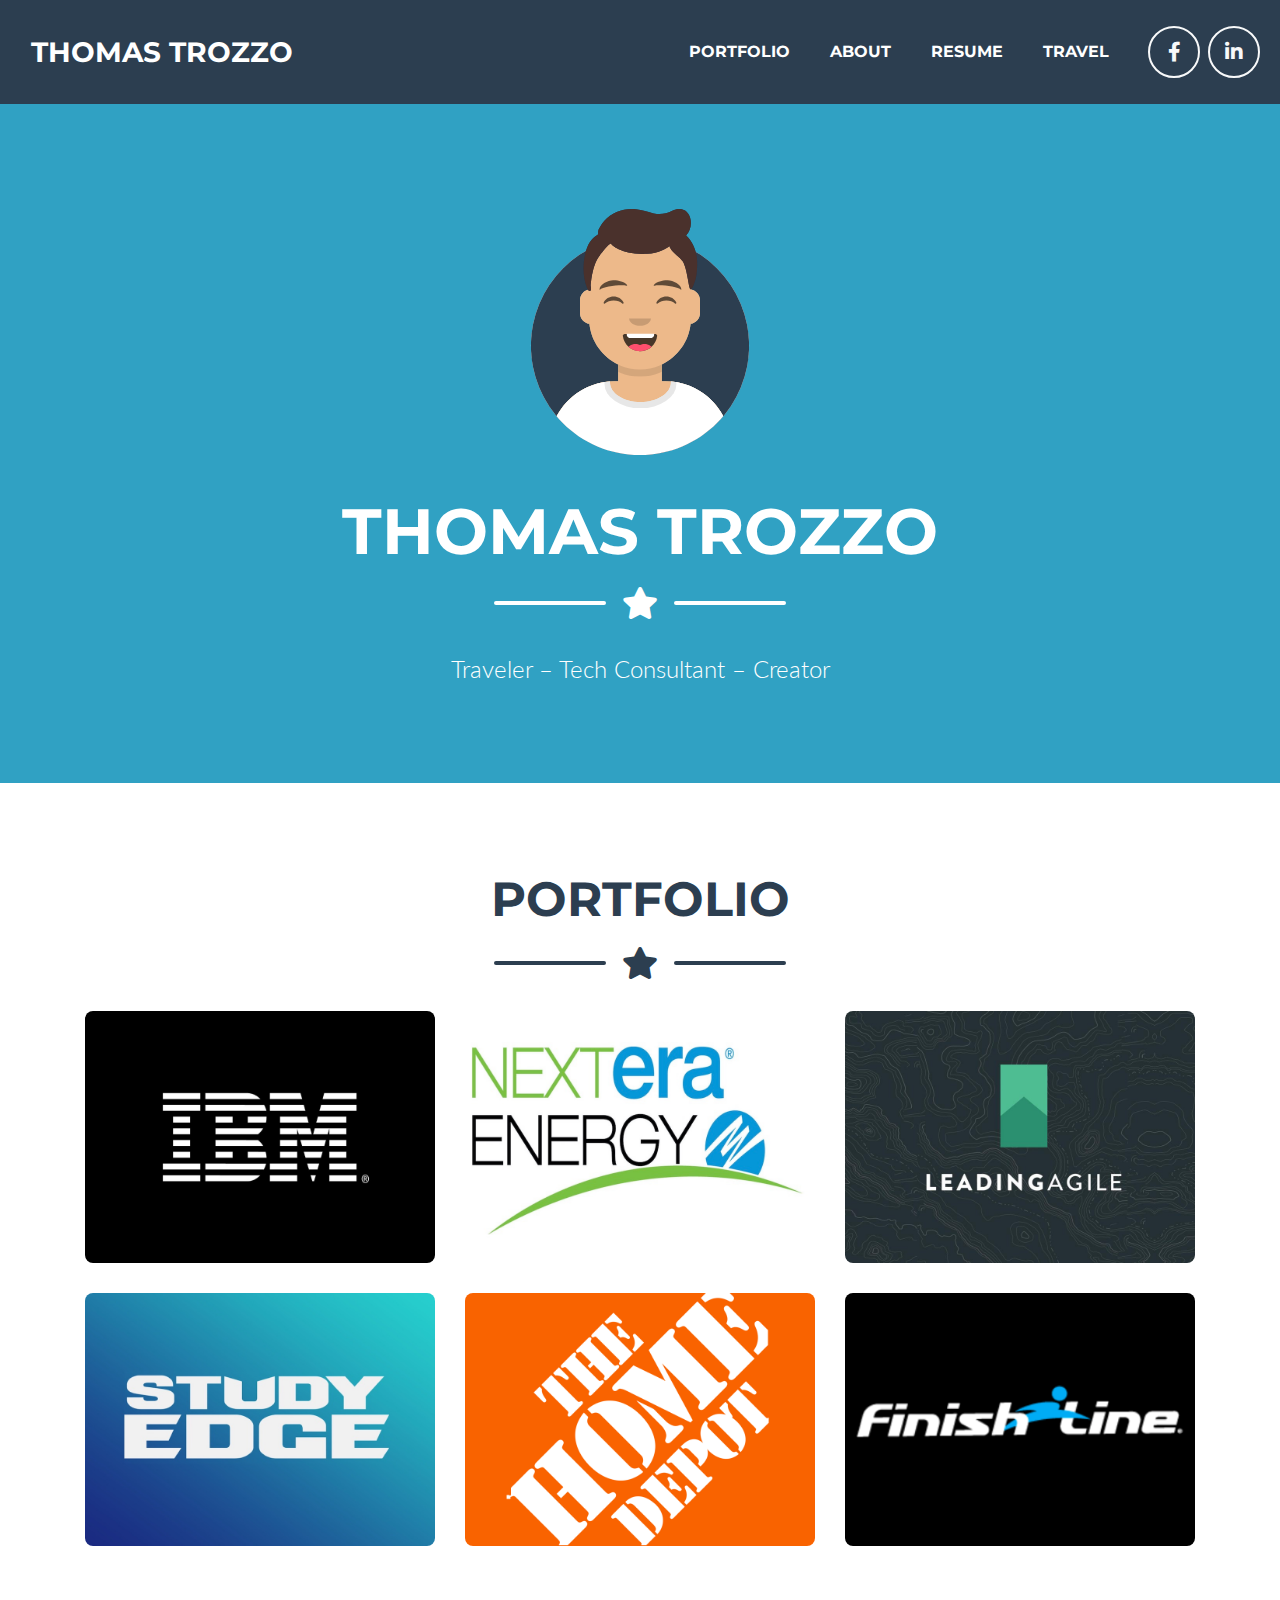
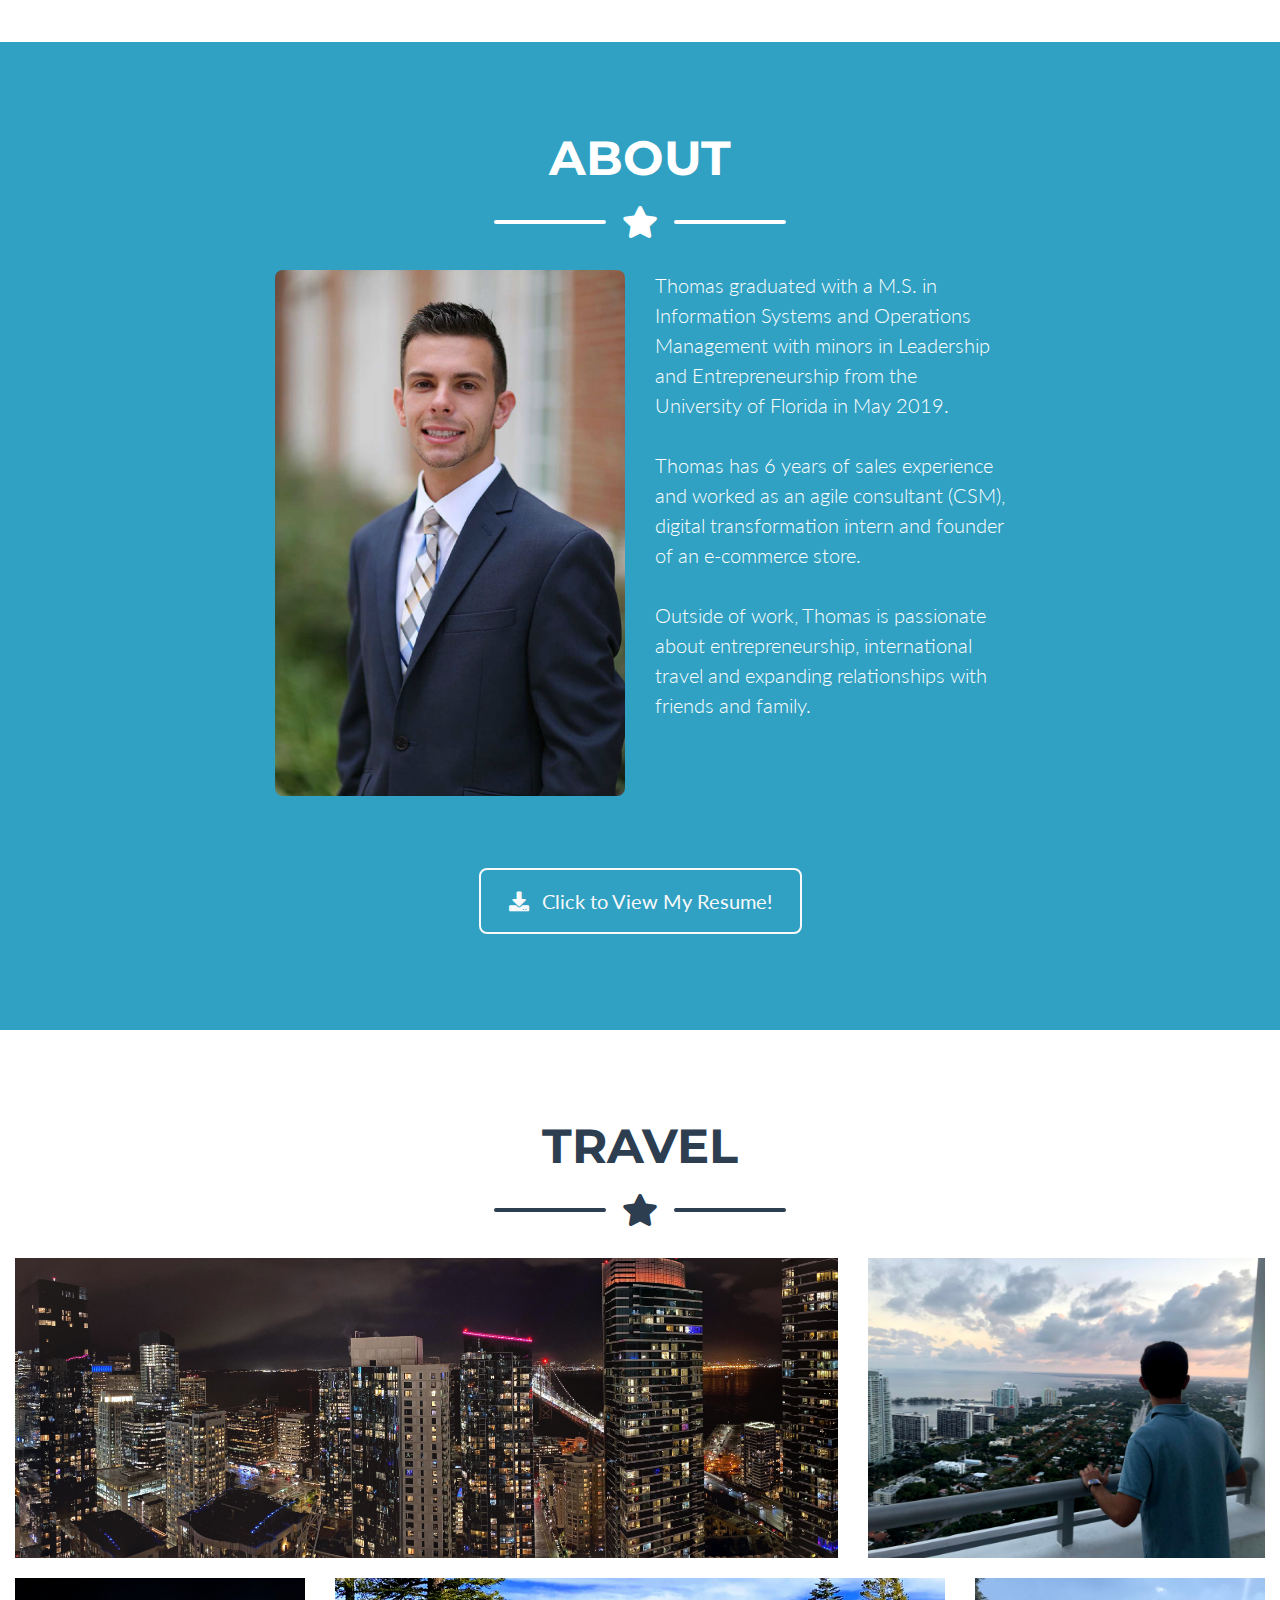
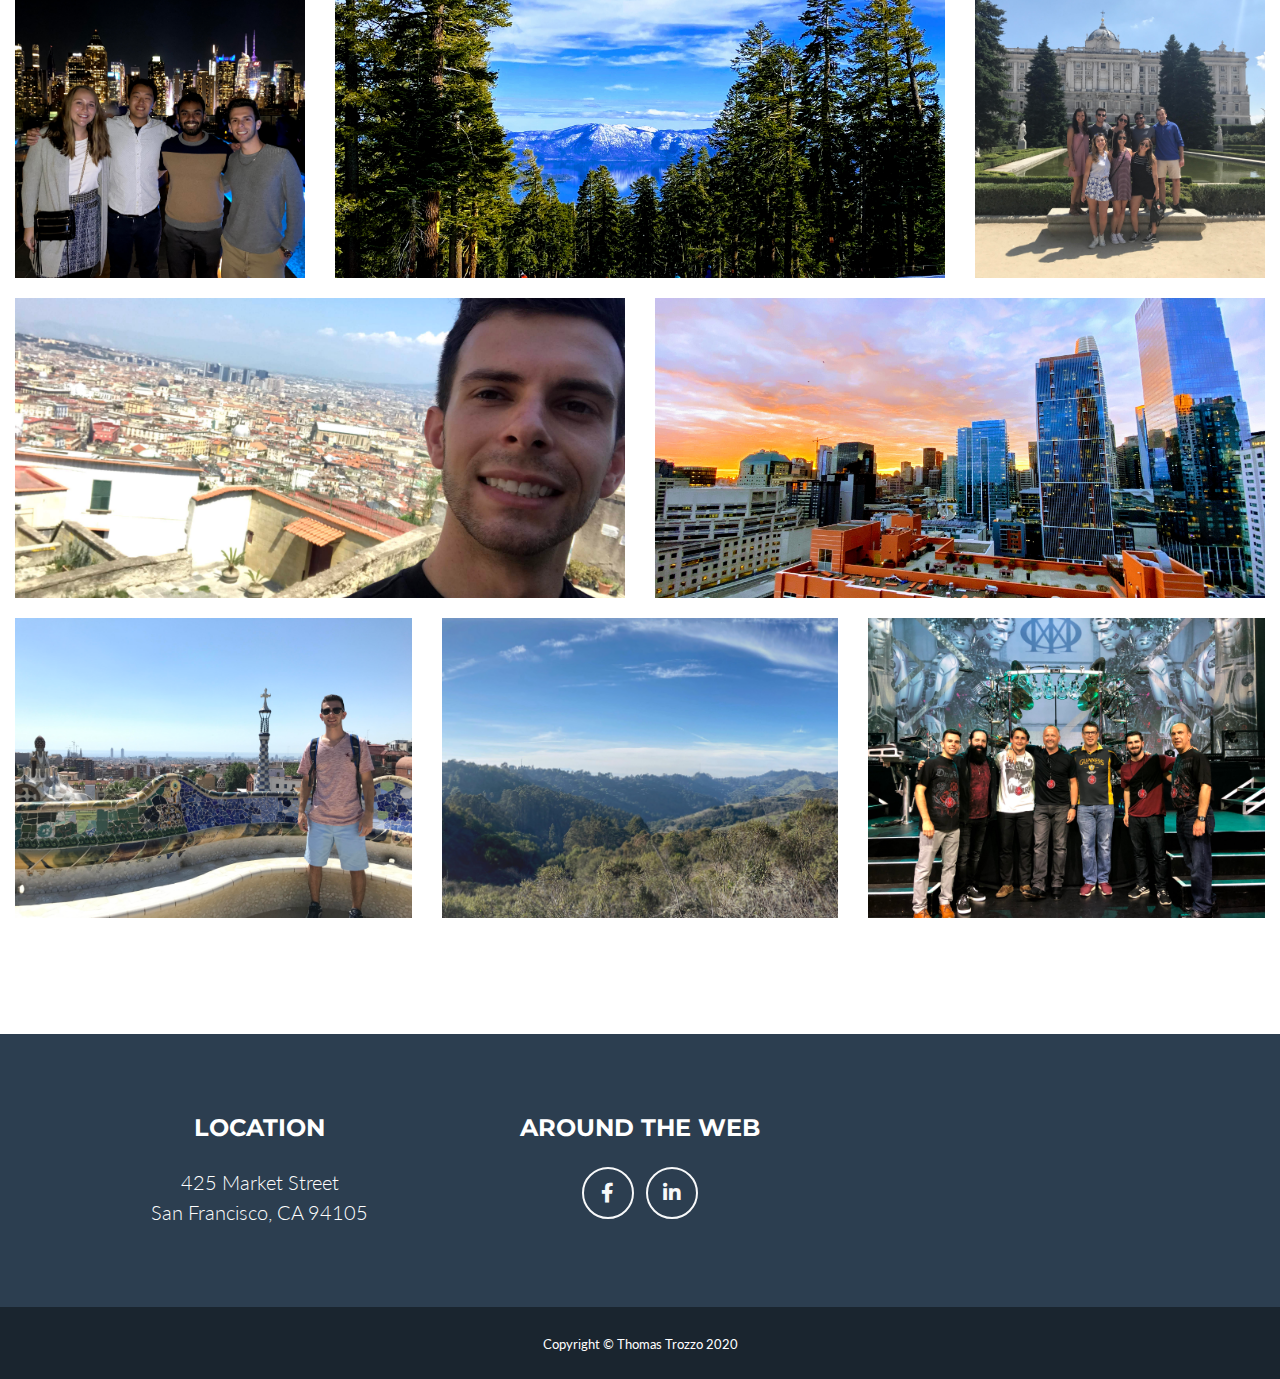
<file: index.html>
<!DOCTYPE html>
<html lang="en">


<head>

  <meta charset="utf-8">
  <meta name="viewport" content="width=device-width, initial-scale=1, shrink-to-fit=no">
  <meta name="description" content="">
  <meta name="Thomas Trozzo" content="">
  <meta name="image" property="og:image" content="img/featuredimage.jpg">
  <meta name="author" content="Thomas Trozzo">


  <title>Thomas Trozzo's Website</title>

  <!-- Custom fonts for this theme -->
  <link href="vendor/fontawesome-free/css/all.min.css" rel="stylesheet" type="text/css">
  <link href="https://fonts.googleapis.com/css?family=Montserrat:400,700" rel="stylesheet" type="text/css">
  <link href="https://fonts.googleapis.com/css?family=Lato:400,700,400italic,700italic" rel="stylesheet" type="text/css">

  <!-- Theme CSS -->
  <link href="css/freelancer.css" rel="stylesheet">


<!-- Oribi -->
  <script type="application/javascript">
    (function(b,o,n,g,s,r,c){if(b[s])return;b[s]={};b[s].scriptToken="XzQ0NDM1OTI5OQ";b[s].callsQueue=[];b[s].api=function(){b[s].callsQueue.push(arguments);};r=o.createElement(n);c=o.getElementsByTagName(n)[0];r.async=1;r.src=g;r.id=s+n;c.parentNode.insertBefore(r,c);})(window,document,"script","https://cdn.oribi.io/XzQ0NDM1OTI5OQ/oribi.js","ORIBI");
  </script>


</head>

<body id="page-top">

  <!-- Navigation -->
  <nav class="navbar navbar-expand-lg bg-secondary text-uppercase fixed-top" id="mainNav">
    <div class="container">
      <a class="navbar-brand js-scroll-trigger" href="#page-top">Thomas Trozzo</a>
      <button class="navbar-toggler navbar-toggler-right text-uppercase font-weight-bold bg-primary text-white rounded" type="button" data-toggle="collapse" data-target="#navbarResponsive" aria-controls="navbarResponsive" aria-expanded="false"
        aria-label="Toggle navigation">
        Menu
        <i class="fas fa-bars"></i>
      </button>
      <div class="collapse navbar-collapse" id="navbarResponsive">
        <ul class="navbar-nav ml-auto">
          <li class="nav-item mx-0 mx-lg-1">
            <a class="nav-link py-3 px-0 px-lg-3 rounded js-scroll-trigger" href="#portfolio">Portfolio</a>
          </li>
          <li class="nav-item mx-0 mx-lg-1">
            <a class="nav-link py-3 px-0 px-lg-3 rounded js-scroll-trigger" href="#about">About</a>
          </li>
          <li class="nav-item mx-0 mx-lg-1">
            <a class="nav-link py-3 px-0 px-lg-3 rounded js-scroll-trigger" href="files/TrozzoTResume.pdf" target="_blank"">Resume</a>
          </li>
          <li class=" nav-item mx-0 mx-lg-1">
              <a class="nav-link py-3 px-0 px-lg-3 rounded js-scroll-trigger" href="#Travel">Travel</a>
          </li>
        </ul>
      </div>
    </div>


  <a class="btn btn-outline-light btn-social mx-1" href="https://www.facebook.com/thomastrozzo/" target="_blank">
    <i class="fab fa-fw fa-facebook-f"></i>
  </a>
  <!-- <a class="btn btn-outline-light btn-social mx-1" href="#">
    <i class="fab fa-fw fa-twitter"></i>
  </a> -->
  <a class="btn btn-outline-light btn-social mx-1" href="https://www.linkedin.com/in/thomastrozzo/" target="_blank">
    <i class="fab fa-fw fa-linkedin-in"></i>
  </a>
  <!-- <a class="btn btn-outline-light btn-social mx-1" href="#">
    <i class="fab fa-fw fa-dribbble"></i>
  </a> -->
  </div>

  </nav>


  <!-- Masthead -->
  <header class="masthead bg-primary text-white text-center">
    <div class="container d-flex align-items-center flex-column">

      <!-- Masthead Avatar Image -->
      <img class="masthead-avatar mb-5" src="img/avataaars.svg" alt="">

      <!-- Masthead Heading -->
      <h1 class="masthead-heading text-uppercase mb-0">Thomas Trozzo</h1>

      <!-- Icon Divider -->
      <div class="divider-custom divider-light">
        <div class="divider-custom-line"></div>
        <div class="divider-custom-icon">
          <i class="fas fa-star"></i>
        </div>
        <div class="divider-custom-line"></div>
      </div>

      <!-- Masthead Subheading -->
      <p class="masthead-subheading font-weight-light mb-0">Traveler – Tech Consultant – Creator</p>

    </div>
  </header>

  <!-- Portfolio Section -->
  <section class="page-section portfolio" id="portfolio">
    <div class="container">

      <!-- Portfolio Section Heading -->
      <h2 class="page-section-heading text-center text-uppercase text-secondary mb-0">Portfolio</h2>

      <!-- Icon Divider -->
      <div class="divider-custom">
        <div class="divider-custom-line"></div>
        <div class="divider-custom-icon">
          <i class="fas fa-star"></i>
        </div>
        <div class="divider-custom-line"></div>
      </div>

      <!-- Portfolio Grid Items -->
      <div class="row">

        <!-- Portfolio Item 1 -->
        <div class="col-md-6 col-lg-4">
          <div class="portfolio-item mx-auto" data-toggle="modal" data-target="#portfolioModal1">
            <div class="portfolio-item-caption d-flex align-items-center justify-content-center h-100 w-100">
              <div class="portfolio-item-caption-content text-center text-white">
                <i class="fas fa-plus fa-3x"></i>
              </div>
            </div>
            <img class="img-fluid" src="img/portfolio/ibm.jpeg" width="900" height="650" alt="">
          </div>
        </div>

        <!-- Portfolio Item 2 -->
        <div class="col-md-6 col-lg-4">
          <div class="portfolio-item mx-auto" data-toggle="modal" data-target="#portfolioModal2">
            <div class="portfolio-item-caption d-flex align-items-center justify-content-center h-100 w-100">
              <div class="portfolio-item-caption-content text-center text-white">
                <i class="fas fa-plus fa-3x"></i>
              </div>
            </div>
            <img class="img-fluid" src="img/portfolio/nexteraenergy1.jpg" alt="">
          </div>
        </div>

        <!-- Portfolio Item 3 -->
        <div class="col-md-6 col-lg-4">
          <div class="portfolio-item mx-auto" data-toggle="modal" data-target="#portfolioModal3">
            <div class="portfolio-item-caption d-flex align-items-center justify-content-center h-100 w-100">
              <div class="portfolio-item-caption-content text-center text-white">
                <i class="fas fa-plus fa-3x"></i>
              </div>
            </div>
            <img class="img-fluid" src="img/portfolio/leadingagile.jpg" alt="">
          </div>
        </div>

        <!-- Portfolio Item 4 -->
        <div class="col-md-6 col-lg-4">
          <div class="portfolio-item mx-auto" data-toggle="modal" data-target="#portfolioModal4">
            <div class="portfolio-item-caption d-flex align-items-center justify-content-center h-100 w-100">
              <div class="portfolio-item-caption-content text-center text-white">
                <i class="fas fa-plus fa-3x"></i>
              </div>
            </div>
            <img class="img-fluid" src="img/portfolio/studyedge.jpg" alt="">
          </div>
        </div>

        <!-- Portfolio Item 5 -->
        <div class="col-md-6 col-lg-4">
          <div class="portfolio-item mx-auto" data-toggle="modal" data-target="#portfolioModal5">
            <div class="portfolio-item-caption d-flex align-items-center justify-content-center h-100 w-100">
              <div class="portfolio-item-caption-content text-center text-white">
                <i class="fas fa-plus fa-3x"></i>
              </div>
            </div>
            <img class="img-fluid" src="img/portfolio/hd.png" alt="">
          </div>
        </div>

        <!-- Portfolio Item 6 -->
        <div class="col-md-6 col-lg-4">
          <div class="portfolio-item mx-auto" data-toggle="modal" data-target="#portfolioModal6">
            <div class="portfolio-item-caption d-flex align-items-center justify-content-center h-100 w-100">
              <div class="portfolio-item-caption-content text-center text-white">
                <i class="fas fa-plus fa-3x"></i>
              </div>
            </div>
            <img class="img-fluid" src="img/portfolio/fl.gif" alt="">
          </div>
        </div>

      </div>
      <!-- /.row -->

    </div>
  </section>

  <!-- About Section -->
  <section class="page-section bg-primary text-white mb-0" id="about">
    <div class="container">

      <!-- About Section Heading -->
      <h2 class="page-section-heading text-center text-uppercase text-white">About</h2>

      <!-- Icon Divider -->
      <div class="divider-custom divider-light">
        <div class="divider-custom-line"></div>
        <div class="divider-custom-icon">
          <i class="fas fa-star"></i>
        </div>
        <div class="divider-custom-line"></div>
      </div>

      <!-- About Section Content -->
      <div class="row">
        <div class="col-lg-4 ml-auto">
          <img class="img-fluid rounded mb-5" src="img/headshot.jpg" alt="">
        </div>

        <div class="col-lg-4 mr-auto">
          <p class="lead">Thomas graduated with a M.S. in Information Systems and Operations Management with minors in Leadership and Entrepreneurship from the University of Florida in May 2019. <br /><br />Thomas has 6 years of sales experience and
            worked as an agile consultant (CSM), digital transformation intern and founder of an e-commerce store. <br /><br />Outside of work, Thomas is passionate about entrepreneurship, international travel and expanding relationships with friends
            and family.</p>
        </div>

      </div>

      <!-- About Section Button -->
      <div class="text-center mt-4">
        <a class="btn btn-xl btn-outline-light" href="files/TrozzoTResume.pdf" target="_blank">
          <i class="fas fa-download mr-2"></i>
          Click to View My Resume!
        </a>
      </div>

    </div>
  </section>

  <!-- Travel Section -->
  <section class="page-section" id="Travel">
    <div class="container-fluid">

      <!-- Contact Section Heading -->
      <h2 class="page-section-heading text-center text-uppercase text-secondary mb-0">Travel</h2>

      <!- Icon Divider -->
        <div class="divider-custom">
          <div class="divider-custom-line"></div>
          <div class="divider-custom-icon">
            <i class="fas fa-star"></i>
          </div>
          <div class="divider-custom-line"></div>
        </div>
        <main class="main-content">
          <link rel="stylesheet" href="css/style.css">
          <div class="container-fluid photos">
            <div class="row align-items-stretch">
              <div class="col-6 col-md-6 col-lg-8" data-aos="fade-up">
                <a href="single.html" class="d-block photo-item">
                  <img src="images/img_4.jpg" alt="Image" class="img-fluid">
                  <div class="photo-text-more">
                    <div class="photo-text-more">
                      <h3 class="heading">                               </h3>
                      <span class="meta">                               </span>
                    </div>
                  </div>
                </a>
              </div>
              <div class="col-6 col-md-6 col-lg-4" data-aos="fade-up" data-aos-delay="100">
                <a href="single.html" class="d-block photo-item">
                  <img src="images/img_1.jpg" alt="Image" class="img-fluid">
                  <div class="photo-text-more">
                    <div class="photo-text-more">
                      <h3 class="heading">                               </h3>
                      <span class="meta">                               </span>
                    </div>
                  </div>
                </a>
              </div>

              <div class="col-6 col-md-6 col-lg-3" data-aos="fade-up">
                <a href="single.html" class="d-block photo-item">
                  <img src="images/img_3.jpg" alt="Image" class="img-fluid">
                  <div class="photo-text-more">
                    <h3 class="heading">                               </h3>
                    <span class="meta">                               </span>
                  </div>
                </a>
              </div>
              <div class="col-6 col-md-6 col-lg-6" data-aos="fade-up" data-aos-delay="200">
                <a href="single.html" class="d-block photo-item">
                  <img src="images/img_2.jpg" alt="Image" class="img-fluid">
                  <div class="photo-text-more">
                    <div class="photo-text-more">
                      <h3 class="heading">                               </h3>
                      <span class="meta">                               </span>
                    </div>
                  </div>
                </a>
              </div>
              <div class="col-6 col-md-6 col-lg-3" data-aos="fade-up" data-aos-delay="300">
                <a href="single.html" class="d-block photo-item">
                  <img src="images/img_6.jpg" alt="Image" class="img-fluid">
                  <div class="photo-text-more">
                    <div class="photo-text-more">
                      <h3 class="heading">                               </h3>
                      <span class="meta">                               </span>
                    </div>
                  </div>
                </a>
              </div>
              <div class="col-6 col-md-6 col-lg-6" data-aos="fade-up" data-aos-delay="">
                <a href="single.html" class="d-block photo-item">
                  <img src="images/img_5.jpg" alt="Image" class="img-fluid">
                  <div class="photo-text-more">
                    <div class="photo-text-more">
                      <h3 class="heading">                               </h3>
                      <span class="meta">                               </span>
                    </div>
                  </div>
                </a>
              </div>
              <div class="col-6 col-md-6 col-lg-6" data-aos="fade-up" data-aos-delay="100">
                <a href="single.html" class="d-block photo-item">
                  <img src="images/img_7.jpg" alt="Image" class="img-fluid">
                  <div class="photo-text-more">
                    <div class="photo-text-more">
                      <h3 class="heading">                               </h3>
                      <span class="meta">                               </span>
                    </div>
                  </div>
                </a>
              </div>
              <div class="col-6 col-md-6 col-lg-4" data-aos="fade-up" data-aos-delay="">
                <a href="single.html" class="d-block photo-item">
                  <img src="images/img_9.jpg" alt="Image" class="img-fluid">
                  <div class="photo-text-more">
                    <div class="photo-text-more">
                      <h3 class="heading">                               </h3>
                      <span class="meta">                               </span>
                    </div>
                  </div>
                </a>
              </div>
              <div class="col-6 col-md-6 col-lg-4" data-aos="fade-up" data-aos-delay="100">
                <a href="single.html" class="d-block photo-item">
                  <img src="images/img_8.jpg" alt="Image" class="img-fluid">
                  <div class="photo-text-more">
                    <div class="photo-text-more">
                      <h3 class="heading">                               </h3>
                      <span class="meta">                               </span>
                    </div>
                  </div>
                </a>
              </div>
              <div class="col-6 col-md-6 col-lg-4" data-aos="fade-up" data-aos-delay="200">
                <a href="single.html" class="d-block photo-item">
                  <img src="images/img_10.jpg" alt="Image" class="img-fluid">
                  <div class="photo-text-more">
                    <div class="photo-text-more">
                      <h3 class="heading">                               </h3>
                      <span class="meta">                               </span>
                    </div>
                  </div>
                </a>
              </div>

              </a>
            </div>
          </div>


    </div>




    <!-- Contact Section Form -->
    <!-- <div class="row">
        <div class="col-lg-8 mx-auto">
          <!- To configure the contact form email address, go to mail/contact_me.php and update the email address in the PHP file on line 19. -->
    <!-- <form name="sentMessage" id="contactForm" novalidate="novalidate">
            <div class="control-group">
              <div class="form-group floating-label-form-group controls mb-0 pb-2"> -->
    <!-- <label>Name</label>
                <input class="form-control" id="name" type="text" placeholder="Name" required="required" data-validation-required-message="Please enter your name.">
                <p class="help-block text-danger"></p>
              </div>
            </div>
            <div class="control-group"> -->
    <!-- <div class="form-group floating-label-form-group controls mb-0 pb-2">
                <label>Email Address</label>
                <input class="form-control" id="email" type="email" placeholder="Email Address" required="required" data-validation-required-message="Please enter your email address.">
                <p class="help-block text-danger"></p>
              </div>
            </div>
            <div class="control-group">
              <div class="form-group floating-label-form-group controls mb-0 pb-2">
                <label>Phone Number</label>
                <input class="form-control" id="phone" type="tel" placeholder="Phone Number" required="required" data-validation-required-message="Please enter your phone number.">
                <p class="help-block text-danger"></p>
              </div>
            </div>
            <div class="control-group">
              <div class="form-group floating-label-form-group controls mb-0 pb-2">
                <label>Message</label>
                <textarea class="form-control" id="message" rows="5" placeholder="Message" required="required" data-validation-required-message="Please enter a message."></textarea> -->
    <!-- <p class="help-block text-danger"></p>
              </div>
            </div>
            <br>
            <div id="success"></div>
            <div class="form-group">
              <button type="submit" class="btn btn-primary btn-xl" id="sendMessageButton">Send</button>
            </div>
          </form>
        </div>
      </div> -->

    </div>
  </section>

  <!-- Footer -->
  <footer class="footer text-center">
    <div class="container">
      <div class="row">

        <!-- Footer Location -->
        <div class="col-lg-4 mb-5 mb-lg-0">
          <h4 class="text-uppercase mb-4">Location</h4>
          <p class="lead mb-0">425 Market Street
            <br>San Francisco, CA 94105</p>
        </div>

        <!-- Footer Social Icons -->
        <div class="col-lg-4 mb-5 mb-lg-0">
          <h4 class="text-uppercase mb-4">Around the Web</h4>
          <a class="btn btn-outline-light btn-social mx-1" href="https://www.facebook.com/thomastrozzo" target="_blank">
            <i class="fab fa-fw fa-facebook-f"></i>
          </a>
          <!-- <a class="btn btn-outline-light btn-social mx-1" href="#">
            <i class="fab fa-fw fa-twitter"></i>
          </a> -->
          <a class="btn btn-outline-light btn-social mx-1" href="https://www.linkedin.com/in/thomastrozzo/" target="_blank">
            <i class="fab fa-fw fa-linkedin-in"></i>
          </a>
          <!-- <a class="btn btn-outline-light btn-social mx-1" href="#">
            <i class="fab fa-fw fa-dribbble"></i>
          </a> -->
        </div>

        <!-- Footer About Text -->
        <!-- <div class="col-lg-4">
          <h4 class="text-uppercase mb-4">About Freelancer</h4>
          <p class="lead mb-0">Freelance is a free to use, MIT licensed Bootstrap theme created by
            <a href="http://startbootstrap.com">Start Bootstrap</a>.</p>
        </div> -->

      </div>
    </div>
  </footer>

  <!-- Copyright Section -->
  <section class="copyright py-4 text-center text-white">
    <div class="container">
      <small>Copyright &copy; Thomas Trozzo 2020</small>
    </div>
  </section>

  <!-- Scroll to Top Button (Only visible on small and extra-small screen sizes) -->
  <div class="scroll-to-top d-lg-none position-fixed ">
    <a class="js-scroll-trigger d-block text-center text-white rounded" href="#page-top">
      <i class="fa fa-chevron-up"></i>
    </a>
  </div>

  <!-- Portfolio Modals -->

  <!-- Portfolio Modal 1 -->
  <div class="portfolio-modal modal fade" id="portfolioModal1" tabindex="-1" role="dialog" aria-labelledby="portfolioModal1Label" aria-hidden="true">
    <div class="modal-dialog modal-xl" role="document">
      <div class="modal-content">
        <button type="button" class="close" data-dismiss="modal" aria-label="Close">
          <span aria-hidden="true">
            <i class="fas fa-times"></i>
          </span>
        </button>
        <div class="modal-body text-center">
          <div class="container">
            <div class="row justify-content-center">
              <div class="col-lg-8">
                <!-- Portfolio Modal - Title -->
                <h2 class="portfolio-modal-title text-secondary text-uppercase mb-0">IBM</h2>
                <!-- Icon Divider -->
                <div class="divider-custom">
                  <div class="divider-custom-line"></div>
                  <div class="divider-custom-icon">
                    <i class="fas fa-star"></i>
                  </div>
                  <div class="divider-custom-line"></div>
                </div>
                <!-- Portfolio Modal - Image -->
                <img class="img-fluid rounded mb-5" src="img/portfolio/ibm.jpeg" alt="">
                <!-- Portfolio Modal - Text -->
                <class="mb" style="text-align:left">
                  <b>I began working at IBM in August 2019 as a Technical Solutions Specislist. So far, I have: </b><br></br>
                  <li>Extended my knowledge on industry solutions, enterprise consulting, and technical products to better understand clients' business requirements <br></br></li>
                  <li>Led a team of 10 Summit members to facilitate a bi-weekly speaker series where subject matter experts share knowlege with an audience of 200+ new-hires <br></br></li>
                  <li>Utilized IBM Design Thinking to co-create an internal website to consolidate disparate resources utilized to onboard new Summit hires. The website receives hundreds of page views per day <br></br></li>
                  <img class="img-fluid rounded mb-5" src="img/portfolio/ibmvertex.png" alt="">
                  </p>
                  <button class="btn btn-primary" href="#" data-dismiss="modal">
                    <i class="fas fa-times fa-fw"></i>
                    Close Window
                  </button>
              </div>
            </div>
          </div>
        </div>
      </div>
    </div>
  </div>

  <!-- Portfolio Modal 2 -->
  <div class="portfolio-modal modal fade" id="portfolioModal2" tabindex="-1" role="dialog" aria-labelledby="portfolioModal2Label" aria-hidden="true">
    <div class="modal-dialog modal-xl" role="document">
      <div class="modal-content">
        <button type="button" class="close" data-dismiss="modal" aria-label="Close">
          <span aria-hidden="true">
            <i class="fas fa-times"></i>
          </span>
        </button>
        <div class="modal-body text-center">
          <div class="container">
            <div class="row justify-content-center">
              <div class="col-lg-8">
                <!-- Portfolio Modal - Title -->
                <h2 class="portfolio-modal-title text-secondary text-uppercase mb-0">NextEra Energy</h2>
                <!-- Icon Divider -->
                <div class="divider-custom">
                  <div class="divider-custom-line"></div>
                  <div class="divider-custom-icon">
                    <i class="fas fa-star"></i>
                  </div>
                  <div class="divider-custom-line"></div>
                </div>
                <!-- Portfolio Modal - Image -->
                <img class="img-fluid rounded mb-5" src="img/portfolio/nextera.jpg" alt="">
                <!-- Portfolio Modal - Text -->
                <class="mb" style="text-align:left">
                  <b>I began working at NextEra Energy in May 2018 as a Digital Transformation Intern. Following are some of my highlights! </b><br></br>
                  <li>Collaborated with the CIO, Sr. Director of Digital Transformation and Sr. Director of IT to build a company-wide Artificial Intelligence strategy to harness the value of data and execute on “Needle Moving” projects <br></br>
                  </li>
                  <li>Proposed several innovation events to the CIO and VP of Customer Service which will save an estimated $150K/yr in productivity costs, $100K/yr in less work duplication, and will increase employee engagement<br></br></li>
                  <li>Led information technology’s hackathon by managing a planning team, recruiting 75 participants, and engaging external Smart Home technology providers to generate over 15 proof-of-concepts <br></br></li>
                  <button class="btn btn-primary" href="#" data-dismiss="modal">
                    <i class="fas fa-times fa-fw"></i>
                    Close Window
                  </button>
              </div>
            </div>
          </div>
        </div>
      </div>
    </div>
  </div>

  <!-- Portfolio Modal 3 -->
  <div class="portfolio-modal modal fade" id="portfolioModal3" tabindex="-1" role="dialog" aria-labelledby="portfolioModal3Label" aria-hidden="true">
    <div class="modal-dialog modal-xl" role="document">
      <div class="modal-content">
        <button type="button" class="close" data-dismiss="modal" aria-label="Close">
          <span aria-hidden="true">
            <i class="fas fa-times"></i>
          </span>
        </button>
        <div class="modal-body text-center">
          <div class="container">
            <div class="row justify-content-center">
              <div class="col-lg-8">
                <!-- Portfolio Modal - Title -->
                <h2 class="portfolio-modal-title text-secondary text-uppercase mb-0">Leading Agile</h2>
                <!-- Icon Divider -->
                <div class="divider-custom">
                  <div class="divider-custom-line"></div>
                  <div class="divider-custom-icon">
                    <i class="fas fa-star"></i>
                  </div>
                  <div class="divider-custom-line"></div>
                </div>
                <!-- Portfolio Modal - Image -->
                <img class="img-fluid rounded mb-5" src="img/portfolio/leadingagile.jpg" alt="">
                <!-- Portfolio Modal - Text -->
                <class="mb" style="text-align:left">
                  <b>As a result of meeting the CEO/Founder at an entrepreneurial networking event, I joined the Leading Agile team as a Marketing Consultant in May 2019 and:</b><br></br>
                  <li>Aided the CMO in further developing internal brand requirements and guidelines for “on-brand” assets to be pushed out to 100+ consultants<br></br>
                  </li>
                  <li>Analyzed over 300 documents created by various consultants and migrated them over to a new corporate template, increasing brand consistency and allowing for efficient brand management in deliverables to clients<br></br></li>
                  <li>Received my Scrum Master (CSM) Certification<br></br></li>
                  <img class="img-fluid rounded mb-5" src="img/portfolio/csm.jpg" alt="">
                  <button class="btn btn-primary" href="#" data-dismiss="modal">
                    <i class="fas fa-times fa-fw"></i>
                    Close Window
                  </button>
              </div>
            </div>
          </div>
        </div>
      </div>
    </div>
  </div>

  <!-- Portfolio Modal 4 -->
  <div class="portfolio-modal modal fade" id="portfolioModal4" tabindex="-1" role="dialog" aria-labelledby="portfolioModal4Label" aria-hidden="true">
    <div class="modal-dialog modal-xl" role="document">
      <div class="modal-content">
        <button type="button" class="close" data-dismiss="modal" aria-label="Close">
          <span aria-hidden="true">
            <i class="fas fa-times"></i>
          </span>
        </button>
        <div class="modal-body text-center">
          <div class="container">
            <div class="row justify-content-center">
              <div class="col-lg-8">
                <!-- Portfolio Modal - Title -->
                <h2 class="portfolio-modal-title text-secondary text-uppercase mb-0">Study Edge</h2>
                <!-- Icon Divider -->
                <div class="divider-custom">
                  <div class="divider-custom-line"></div>
                  <div class="divider-custom-icon">
                    <i class="fas fa-star"></i>
                  </div>
                  <div class="divider-custom-line"></div>
                </div>
                <!-- Portfolio Modal - Image -->
                <img class="img-fluid rounded mb-5" src="img/portfolio/studyedge.jpg" alt="">
                <!-- Portfolio Modal - Text -->
                <class="mb" style="text-align:left">
                  <b>I met the CEO/Founder at a restauraunt and was hired on the spot. In my two roles as Operations Intern and Director of Campus Operations, I: </b><br></br>
                  <li>Implemented marketing strategy and worked with the executive team streamline operations<br></br></li>
                  <li>Managed Math Nation logistics, order fulfillment, customer service, and process improvement<br></br></li>
                  <li>Served as a liaison between the COO and multiple organizations on the UF Campus<br></br></li>
                  <li>Planned and helped host a company-wide social for employees and 1000+ members<br></br></li>
                  <img class="img-fluid rounded mb-5" src="img/portfolio/studyedge1.jpg" alt="">
                  <button class="btn btn-primary" href="#" data-dismiss="modal">
                    <i class="fas fa-times fa-fw"></i>
                    Close Window
                  </button>
              </div>
            </div>
          </div>
        </div>
      </div>
    </div>
  </div>

  <!-- Portfolio Modal 5 -->
  <div class="portfolio-modal modal fade" id="portfolioModal5" tabindex="-1" role="dialog" aria-labelledby="portfolioModal5Label" aria-hidden="true">
    <div class="modal-dialog modal-xl" role="document">
      <div class="modal-content">
        <button type="button" class="close" data-dismiss="modal" aria-label="Close">
          <span aria-hidden="true">
            <i class="fas fa-times"></i>
          </span>
        </button>
        <div class="modal-body text-center">
          <div class="container">
            <div class="row justify-content-center">
              <div class="col-lg-8">
                <!-- Portfolio Modal - Title -->
                <h2 class="portfolio-modal-title text-secondary text-uppercase mb-0">Home Depot</h2>
                <!-- Icon Divider -->
                <div class="divider-custom">
                  <div class="divider-custom-line"></div>
                  <div class="divider-custom-icon">
                    <i class="fas fa-star"></i>
                  </div>
                  <div class="divider-custom-line"></div>
                </div>
                <!-- Portfolio Modal - Image -->
                <img class="img-fluid rounded mb-5" src="img/portfolio/hd.png" alt="">
                <!-- Portfolio Modal - Text -->
                <class="mb" style="text-align:left">
                  <b>At 18 years old, I began working at Home Depot and held dynamic roles as a Service Desk Representative and Order Fufillment Assosiate</b><br></br>
                  <li>I received a Homer Award for exceptional customer service and upholding safety standards<br></br></li>
                  <li>Processed returns, resolved customer concerns, and aided the Pro Desk in creating contractor's orders<br></br></li>
                  <li>Coordinated deliveries by unloading wholesalers’ merchandise and delivering product to customers<br></br></li>
                  <li>Received my Forklift operators' license<br></br></li>
                  <button class="btn btn-primary" href="#" data-dismiss="modal">
                    <i class="fas fa-times fa-fw"></i>
                    Close Window
                  </button>
              </div>
            </div>
          </div>
        </div>
      </div>
    </div>
  </div>

  <!-- Portfolio Modal 6 -->
  <div class="portfolio-modal modal fade" id="portfolioModal6" tabindex="-1" role="dialog" aria-labelledby="portfolioModal6Label" aria-hidden="true">
    <div class="modal-dialog modal-xl" role="document">
      <div class="modal-content">
        <button type="button" class="close" data-dismiss="modal" aria-label="Close">
          <span aria-hidden="true">
            <i class="fas fa-times"></i>
          </span>
        </button>
        <div class="modal-body text-center">
          <div class="container">
            <div class="row justify-content-center">
              <div class="col-lg-8">
                <!-- Portfolio Modal - Title -->
                <h2 class="portfolio-modal-title text-secondary text-uppercase mb-0">Finish Line</h2>
                <!-- Icon Divider -->
                <div class="divider-custom">
                  <div class="divider-custom-line"></div>
                  <div class="divider-custom-icon">
                    <i class="fas fa-star"></i>
                  </div>
                  <div class="divider-custom-line"></div>
                </div>
                <!-- Portfolio Modal - Image -->
                <img class="img-fluid rounded mb-5" src="img/portfolio/fl.gif" alt="">
                <!-- Portfolio Modal - Text -->
                <class="mb" style="text-align:left">
                  <b>At the time, I was the youngest employee to join Finish Line at 15 years old. Over 2+ years of working in high school, I:</b><br></br>
                  <li>Oversaw the expansion of two merchandise sections and performed all operational tasks such as recording register reports, inventory management, and selling product<br></br></li>
                  <li>Sold over $150,000 dollars in merchandise, earning “Top Sales Person of the Week” 9 times<br></br></li>
                  <button class="btn btn-primary" href="#" data-dismiss="modal">
                    <i class="fas fa-times fa-fw"></i>
                    Close Window
                  </button>
              </div>
            </div>
          </div>
        </div>
      </div>
    </div>
  </div>

  <!-- Bootstrap core JavaScript -->
  <script src="vendor/jquery/jquery.min.js"></script>
  <script src="vendor/bootstrap/js/bootstrap.bundle.min.js"></script>

  <!-- Plugin JavaScript -->
  <script src="vendor/jquery-easing/jquery.easing.min.js"></script>

  <!-- Contact Form JavaScript -->
  <script src="js/jqBootstrapValidation.js"></script>
  <script src="js/contact_me.js"></script>

  <!-- Custom scripts for this template -->
  <script src="js/freelancer.min.js"></script>




</body>

</html>









<meta name="viewport" content="width=device-width, initial-scale=1, shrink-to-fit=no">



<!-- Start of HubSpot Embed Code -->
  <script type="text/javascript" id="hs-script-loader" async defer src="//js.hs-scripts.com/8292400.js"></script>
<!-- End of HubSpot Embed Code -->

</body>

</html>
</file>
<file: css/style.css>
/***************************
File generated by shrinker.ch
DateTime: 2020-03-12, 08:04:39
File list:
* style.css
* freelancer.css
*****************************/
body {
  line-height: 1.7;
  color: gray;
  font-weight: 400;
  font-size: 1rem;
  background: #000
}

::-moz-selection {
  background: #000;
  color: #fff
}

::selection {
  background: #000;
  color: #fff
}

a {
  -webkit-transition: .3s all ease;
  -o-transition: .3s all ease;
  transition: .3s all ease
}

a:hover {
  text-decoration: none
}

h1, h2, h3, h4, h5, .h1, .h2, .h3, .h4, .h5 {
  font-family: "Quicksand", -apple-system, BlinkMacSystemFont, "Segoe UI", Roboto, "Helvetica Neue", Arial, sans-serif, "Apple Color Emoji", "Segoe UI Emoji", "Segoe UI Symbol", "Noto Color Emoji"
}

.border-2 {
  border-width: 2px
}

.text-black {
  color: #000 !important
}

.bg-black {
  background: #000 !important
}

.color-black-opacity-5 {
  color: rgba(0, 0, 0, 0.5)
}

.color-white-opacity-5 {
  color: rgba(255, 255, 255, 0.5)
}

.offcanvas-menu .site-wrap {
  position: absolute;
  overflow: hidden
}

.site-wrap:before {
  -webkit-transition: .3s all ease-in-out;
  -o-transition: .3s all ease-in-out;
  transition: .3s all ease-in-out;
  background: rgba(0, 0, 0, 0.6);
  content: "";
  position: absolute;
  z-index: 2000;
  top: 0;
  left: 0;
  right: 0;
  bottom: 0;
  opacity: 0;
  visibility: hidden
}

.offcanvas-menu .site-wrap {
  position: absolute;
  height: 100%;
  width: 100%;
  z-index: 2;
  overflow: hidden
}

.offcanvas-menu .site-wrap:before {
  opacity: 1;
  visibility: visible
}

.btn {
  border-radius: 30px
}

.btn:hover, .btn:active, .btn:focus {
  outline: 0;
  -webkit-box-shadow: none !important;
  box-shadow: none !important
}

.btn.btn-black {
  color: #fff;
  background-color: #000
}

.btn.btn-black:hover {
  color: #000;
  background-color: #fff
}

.btn.btn-outline-white {
  border: 2px solid #fff
}

.btn.btn-outline-white:hover {
  background: #fff;
  color: #ef6c57 !important
}

.btn.btn-md {
  padding: 15px 30px;
  font-size: 12px;
  text-transform: uppercase;
  letter-spacing: .1em
}

.line-height-1 {
  line-height: 1 !important
}

.bg-black {
  background: #000
}

.form-control {
  border: 0;
  border-bottom: 2px solid gray;
  border-radius: 0;
  background: 0;
  color: #fff;
  padding-left: 0;
  padding-right: 0
}

.form-control:active, .form-control:focus {
  color: #fff;
  background: 0;
  -webkit-box-shadow: none;
  box-shadow: none;
  outline: 0;
  border-color: #fff
}

.site-section {
  padding: 2.5em 0
}

@media(min-width:768px) {
  .site-section {
    padding: 5em 0
  }
}

.site-section.site-section-sm {
  padding: 4em 0
}

.site-section-heading {
  padding-bottom: 20px;
  margin-bottom: 50px;
  position: relative;
  font-size: 2.5rem
}

@media(min-width:768px) {
  .site-section-heading {
    font-size: 4rem
  }
}

.site-section-heading:after {
  content: "";
  left: 0;
  bottom: 0;
  position: absolute;
  width: 100px;
  height: 3px;
  background: #ef6c57
}

.site-section-heading.text-center:after {
  content: "";
  -webkit-transform: translateX(-50%);
  -ms-transform: translateX(-50%);
  transform: translateX(-50%);
  content: "";
  left: 50%;
  bottom: 0;
  position: absolute;
  width: 100px;
  height: 3px;
  background: #ef6c57
}

.border-top {
  border-top: 1px solid #edf0f5 !important
}

.site-footer {
  padding: 4em 0;
  background: #333
}

@media(min-width:768px) {
  .site-footer {
    padding: 8em 0
  }
}

.site-footer .border-top {
  border-top: 1px solid rgba(255, 255, 255, 0.1) !important
}

.site-footer p {
  color: #737373
}

.site-footer h2, .site-footer h3, .site-footer h4, .site-footer h5 {
  color: #fff
}

.site-footer a {
  color: #999
}

.site-footer a:hover {
  color: white
}

.site-footer ul li {
  margin-bottom: 10px
}

.site-footer .footer-heading {
  font-size: 16px;
  color: #fff
}

.bg-text-line {
  display: inline;
  background: #000;
  -webkit-box-shadow: 20px 0 0 #000, -20px 0 0 #000;
  box-shadow: 20px 0 0 #000, -20px 0 0 #000
}

.text-white-opacity-05 {
  color: rgba(255, 255, 255, 0.5)
}

.text-black-opacity-05 {
  color: rgba(0, 0, 0, 0.5)
}

.hover-bg-enlarge {
  overflow: hidden;
  position: relative
}

@media(max-width:991.98px) {
  .hover-bg-enlarge {
    height: auto !important
  }
}

.hover-bg-enlarge>div {
  -webkit-transform: scale(1);
  -ms-transform: scale(1);
  transform: scale(1);
  -webkit-transition: .8s all ease-in-out;
  -o-transition: .8s all ease-in-out;
  transition: .8s all ease-in-out
}

.hover-bg-enlarge:hover>div, .hover-bg-enlarge:focus>div, .hover-bg-enlarge:active>div {
  -webkit-transform: scale(1.2);
  -ms-transform: scale(1.2);
  transform: scale(1.2)
}

@media(max-width:991.98px) {
  .hover-bg-enlarge .bg-image-md-height {
    height: 300px !important
  }
}

.bg-image {
  background-size: cover;
  background-position: center center;
  background-repeat: no-repeat;
  background-attachment: fixed
}

.bg-image.overlay {
  position: relative
}

.bg-image.overlay:after {
  position: absolute;
  content: "";
  top: 0;
  left: 0;
  right: 0;
  bottom: 0;
  z-index: 0;
  width: 100%;
  background: rgba(0, 0, 0, 0.7)
}

.bg-image>.container {
  position: relative;
  z-index: 1
}

@media(max-width:991.98px) {
  .img-md-fluid {
    max-width: 100%
  }
}

@media(max-width:991.98px) {
  .display-1, .display-3 {
    font-size: 3rem
  }
}

.play-single-big {
  width: 90px;
  height: 90px;
  display: inline-block;
  border: 2px solid #fff;
  color: #fff !important;
  border-radius: 50%;
  position: relative;
  -webkit-transition: .3s all ease-in-out;
  -o-transition: .3s all ease-in-out;
  transition: .3s all ease-in-out
}

.play-single-big>span {
  font-size: 50px;
  position: absolute;
  top: 50%;
  left: 50%;
  -webkit-transform: translate(-40%, -50%);
  -ms-transform: translate(-40%, -50%);
  transform: translate(-40%, -50%)
}

.play-single-big:hover {
  width: 120px;
  height: 120px
}

.overlap-to-top {
  margin-top: -150px
}

.ul-check {
  margin-bottom: 50px
}

.ul-check li {
  position: relative;
  padding-left: 35px;
  margin-bottom: 15px;
  line-height: 1.5
}

.ul-check li:before {
  left: 0;
  font-size: 20px;
  top: -.3rem;
  font-family: "icomoon";
  content: "\e5ca";
  position: absolute
}

.ul-check.white li:before {
  color: #fff
}

.ul-check.success li:before {
  color: #8bc34a
}

.ul-check.primary li:before {
  color: #ef6c57
}

.select-wrap, .wrap-icon {
  position: relative
}

.select-wrap .icon, .wrap-icon .icon {
  position: absolute;
  right: 10px;
  top: 50%;
  -webkit-transform: translateY(-50%);
  -ms-transform: translateY(-50%);
  transform: translateY(-50%);
  font-size: 22px
}

.select-wrap select, .wrap-icon select {
  -webkit-appearance: none;
  -moz-appearance: none;
  appearance: none;
  width: 100%
}

.top-bar {
  border-bottom: 1px solid #e9ecef !important
}

.site-navbar {
  margin-bottom: 0;
  z-index: 1999;
  position: relative;
  width: 100%
}

.site-navbar.transparent {
  background: transparent
}

.site-navbar.absolute {
  position: absolute;
  top: 0;
  left: 0;
  width: 100%
}

.site-navbar .site-logo {
  position: relative;
  left: 0;
  top: -5px
}

.site-navbar .site-navigation.border-bottom {
  border-bottom: 1px solid #f3f3f4 !important
}

.site-navbar .site-navigation .site-menu {
  margin-bottom: 0
}

.site-navbar .site-navigation .site-menu .active>a {
  color: #ef6c57;
  display: inline-block;
  padding: 5px 20px
}

.site-navbar .site-navigation .site-menu a {
  text-decoration: none !important;
  display: inline-block
}

.site-navbar .site-navigation .site-menu>li {
  display: inline-block
}

.site-navbar .site-navigation .site-menu>li>a {
  padding: 5px 10px;
  color: #fff;
  display: inline-block;
  text-decoration: none !important
}

.site-navbar .site-navigation .site-menu>li>a:hover {
  color: #ef6c57
}

.site-navbar .site-navigation .site-menu .has-children {
  position: relative
}

.site-navbar .site-navigation .site-menu .has-children>a {
  position: relative;
  padding-right: 20px
}

.site-navbar .site-navigation .site-menu .has-children>a:before {
  position: absolute;
  content: "\e313";
  font-size: 16px;
  top: 50%;
  right: 0;
  -webkit-transform: translateY(-50%);
  -ms-transform: translateY(-50%);
  transform: translateY(-50%);
  font-family: 'icomoon'
}

.site-navbar .site-navigation .site-menu .has-children .dropdown {
  visibility: hidden;
  opacity: 0;
  top: 100%;
  position: absolute;
  text-align: left;
  border-top: 2px solid #ef6c57;
  -webkit-box-shadow: 0 2px 10px -2px rgba(0, 0, 0, 0.1);
  box-shadow: 0 2px 10px -2px rgba(0, 0, 0, 0.1);
  border-left: 1px solid #edf0f5;
  border-right: 1px solid #edf0f5;
  border-bottom: 1px solid #edf0f5;
  padding: 0;
  margin-top: 20px;
  margin-left: 0;
  background: #fff;
  -webkit-transition: .2s 0s;
  -o-transition: .2s 0s;
  transition: .2s 0s
}

.site-navbar .site-navigation .site-menu .has-children .dropdown.arrow-top {
  position: absolute
}

.site-navbar .site-navigation .site-menu .has-children .dropdown.arrow-top:before {
  bottom: 100%;
  left: 20%;
  border: solid transparent;
  content: " ";
  height: 0;
  width: 0;
  position: absolute;
  pointer-events: none
}

.site-navbar .site-navigation .site-menu .has-children .dropdown.arrow-top:before {
  border-color: rgba(136, 183, 213, 0);
  border-bottom-color: #fff;
  border-width: 10px;
  margin-left: -10px
}

.site-navbar .site-navigation .site-menu .has-children .dropdown a {
  text-transform: none;
  letter-spacing: normal;
  -webkit-transition: 0s all;
  -o-transition: 0s all;
  transition: 0s all;
  color: #343a40
}

.site-navbar .site-navigation .site-menu .has-children .dropdown .active>a {
  color: #ef6c57 !important
}

.site-navbar .site-navigation .site-menu .has-children .dropdown>li {
  list-style: none;
  padding: 0;
  margin: 0;
  min-width: 200px
}

.site-navbar .site-navigation .site-menu .has-children .dropdown>li>a {
  padding: 9px 20px;
  display: block
}

.site-navbar .site-navigation .site-menu .has-children .dropdown>li>a:hover {
  background: #f4f5f9;
  color: #25262a
}

.site-navbar .site-navigation .site-menu .has-children .dropdown>li.has-children>a:before {
  content: "\e315";
  right: 20px
}

.site-navbar .site-navigation .site-menu .has-children .dropdown>li.has-children>.dropdown, .site-navbar .site-navigation .site-menu .has-children .dropdown>li.has-children>ul {
  left: 100%;
  top: 0
}

.site-navbar .site-navigation .site-menu .has-children .dropdown>li.has-children:hover>a, .site-navbar .site-navigation .site-menu .has-children .dropdown>li.has-children:active>a, .site-navbar .site-navigation .site-menu .has-children .dropdown>li.has-children:focus>a {
  background: #f4f5f9;
  color: #25262a
}

.site-navbar .site-navigation .site-menu .has-children:hover>a, .site-navbar .site-navigation .site-menu .has-children:focus>a, .site-navbar .site-navigation .site-menu .has-children:active>a {
  color: #ef6c57
}

.site-navbar .site-navigation .site-menu .has-children:hover, .site-navbar .site-navigation .site-menu .has-children:focus, .site-navbar .site-navigation .site-menu .has-children:active {
  cursor: pointer
}

.site-navbar .site-navigation .site-menu .has-children:hover>.dropdown, .site-navbar .site-navigation .site-menu .has-children:focus>.dropdown, .site-navbar .site-navigation .site-menu .has-children:active>.dropdown {
  -webkit-transition-delay: 0s;
  -o-transition-delay: 0s;
  transition-delay: 0s;
  margin-top: 0;
  visibility: visible;
  opacity: 1
}

.site-mobile-menu {
  width: 300px;
  position: fixed;
  right: 0;
  z-index: 2000;
  padding-top: 20px;
  background: #fff;
  height: calc(100vh);
  -webkit-transform: translateX(110%);
  -ms-transform: translateX(110%);
  transform: translateX(110%);
  -webkit-box-shadow: -10px 0 20px -10px rgba(0, 0, 0, 0.1);
  box-shadow: -10px 0 20px -10px rgba(0, 0, 0, 0.1);
  -webkit-transition: .3s all ease-in-out;
  -o-transition: .3s all ease-in-out;
  transition: .3s all ease-in-out
}

.offcanvas-menu .site-mobile-menu {
  -webkit-transform: translateX(0%);
  -ms-transform: translateX(0%);
  transform: translateX(0%)
}

.site-mobile-menu .site-mobile-menu-header {
  width: 100%;
  float: left;
  padding-left: 20px;
  padding-right: 20px
}

.site-mobile-menu .site-mobile-menu-header .site-mobile-menu-close {
  float: right;
  margin-top: 8px
}

.site-mobile-menu .site-mobile-menu-header .site-mobile-menu-close span {
  font-size: 30px;
  display: inline-block;
  padding-left: 10px;
  padding-right: 0;
  line-height: 1;
  cursor: pointer;
  -webkit-transition: .3s all ease;
  -o-transition: .3s all ease;
  transition: .3s all ease
}

.site-mobile-menu .site-mobile-menu-header .site-mobile-menu-close span:hover {
  color: #25262a
}

.site-mobile-menu .site-mobile-menu-header .site-mobile-menu-logo {
  float: left;
  margin-top: 10px;
  margin-left: 0
}

.site-mobile-menu .site-mobile-menu-header .site-mobile-menu-logo a {
  display: inline-block;
  text-transform: uppercase
}

.site-mobile-menu .site-mobile-menu-header .site-mobile-menu-logo a img {
  max-width: 70px
}

.site-mobile-menu .site-mobile-menu-header .site-mobile-menu-logo a:hover {
  text-decoration: none
}

.site-mobile-menu .site-mobile-menu-body {
  overflow-y: scroll;
  -webkit-overflow-scrolling: touch;
  position: relative;
  padding: 0 20px 20px;
  height: calc(100vh - 52px);
  padding-bottom: 150px
}

.site-mobile-menu .site-nav-wrap {
  padding: 0;
  margin: 0;
  list-style: none;
  position: relative
}

.site-mobile-menu .site-nav-wrap a {
  padding: 10px 20px;
  display: block;
  position: relative;
  color: #212529
}

.site-mobile-menu .site-nav-wrap a:hover {
  color: #ef6c57
}

.site-mobile-menu .site-nav-wrap li {
  position: relative;
  display: block
}

.site-mobile-menu .site-nav-wrap li.active>a {
  color: #ef6c57
}

.site-mobile-menu .site-nav-wrap .arrow-collapse {
  position: absolute;
  right: 0;
  top: 10px;
  z-index: 20;
  width: 36px;
  height: 36px;
  text-align: center;
  cursor: pointer;
  border-radius: 50%
}

.site-mobile-menu .site-nav-wrap .arrow-collapse:hover {
  background: #f8f9fa
}

.site-mobile-menu .site-nav-wrap .arrow-collapse:before {
  font-size: 12px;
  z-index: 20;
  font-family: "icomoon";
  content: "\f078";
  position: absolute;
  top: 50%;
  left: 50%;
  -webkit-transform: translate(-50%, -50%) rotate(-180deg);
  -ms-transform: translate(-50%, -50%) rotate(-180deg);
  transform: translate(-50%, -50%) rotate(-180deg);
  -webkit-transition: .3s all ease;
  -o-transition: .3s all ease;
  transition: .3s all ease
}

.site-mobile-menu .site-nav-wrap .arrow-collapse.collapsed:before {
  -webkit-transform: translate(-50%, -50%);
  -ms-transform: translate(-50%, -50%);
  transform: translate(-50%, -50%)
}

.site-mobile-menu .site-nav-wrap>li {
  display: block;
  position: relative;
  float: left;
  width: 100%
}

.site-mobile-menu .site-nav-wrap>li>a {
  padding-left: 20px;
  font-size: 20px
}

.site-mobile-menu .site-nav-wrap>li>ul {
  padding: 0;
  margin: 0;
  list-style: none
}

.site-mobile-menu .site-nav-wrap>li>ul>li {
  display: block
}

.site-mobile-menu .site-nav-wrap>li>ul>li>a {
  padding-left: 40px;
  font-size: 16px
}

.site-mobile-menu .site-nav-wrap>li>ul>li>ul {
  padding: 0;
  margin: 0
}

.site-mobile-menu .site-nav-wrap>li>ul>li>ul>li {
  display: block
}

.site-mobile-menu .site-nav-wrap>li>ul>li>ul>li>a {
  font-size: 16px;
  padding-left: 60px
}

.site-mobile-menu .site-nav-wrap[data-class="social"] {
  float: left;
  width: 100%;
  margin-top: 30px;
  padding-bottom: 5em
}

.site-mobile-menu .site-nav-wrap[data-class="social"]>li {
  width: auto
}

.site-mobile-menu .site-nav-wrap[data-class="social"]>li:first-child a {
  padding-left: 15px !important
}

.header-bar {
  float: right;
  width: 250px;
  height: 100vh;
  min-height: 400px;
  overflow: auto;
  background: #000;
  padding: 30px;
  text-align: right;
  position: fixed;
  right: 0;
  top: 0
}

@media(max-width:991.98px) {
  .header-bar {
    width: 100%;
    position: relative;
    float: none;
    height: 70px !important;
    min-height: 70px
  }
}

.header-bar .site-logo {
  margin-bottom: 30px
}

@media(max-width:991.98px) {
  .header-bar .site-logo {
    margin-right: auto;
    margin-bottom: 0
  }
}

.header-bar .site-logo a {
  font-size: 20px;
  color: #fff;
  text-transform: uppercase;
  font-weight: bold
}

.header-bar .main-menu {
  margin-left: auto
}

@media(max-width:991.98px) {
  .header-bar .main-menu {
    display: none
  }
}

.header-bar ul {
  text-align: right;
  padding: 0;
  margin: 0 0 30px 0
}

@media(max-width:991.98px) {
  .header-bar ul {
    display: inline-block;
    margin-bottom: 0
  }
}

.header-bar ul li {
  list-style: none;
  margin-bottom: 5px
}

@media(max-width:991.98px) {
  .header-bar ul li {
    display: inline-block
  }
}

.header-bar ul li a {
  display: block;
  padding: 4px 0;
  color: #fff;
  text-transform: uppercase;
  font-size: .8rem
}

@media(max-width:991.98px) {
  .header-bar ul li a {
    padding: 4px 10px
  }
}

.header-bar ul li.active a {
  color: #ef6c57
}

.header-bar ul.social li {
  display: inline-block
}

.header-bar ul.social li a {
  padding: 10px
}

.header-bar ul.social li:last-child a {
  padding-right: 0
}

.main-content {
  float: none;
  width: 100%
}

@media(max-width:991.98px) {
  .main-content {
    width: 100%;
    position: relative;
    float: none
  }
}

.main-content .container-fluid {
  margin-left: 0;
  margin-right: 0;
  padding-left: 0;
  padding-right: 0
}

@media(max-width:991.98px) {
  .main-content .container-fluid {
    padding-left: 5px;
    padding-right: 5px
  }
}

.main-content .photos .photo-item {
  position: relative
}

.main-content .photos .photo-item:after {
  position: absolute;
  content: "";
  left: 0;
  right: 0;
  bottom: 0;
  top: 0;
  background: rgba(0, 0, 0, 0.6);
  z-index: 1;
  -webkit-transition: .3s all ease;
  -o-transition: .3s all ease;
  transition: .3s all ease;
  opacity: 0;
  visibility: hidden
}

.main-content .photos .photo-item .photo-text-more {
  position: absolute;
  z-index: 3;
  top: 50%;
  left: 50%;
  width: 100%;
  -webkit-transform: translate(-50%, -50%);
  -ms-transform: translate(-50%, -50%);
  transform: translate(-50%, -50%);
  margin-top: 30px;
  -webkit-transition: .3s all ease;
  -o-transition: .3s all ease;
  transition: .3s all ease;
  opacity: 0;
  visibility: hidden;
  text-align: center
}

.main-content .photos .photo-item .photo-text-more .icon {
  color: #fff;
  font-size: 20px
}

.main-content .photos .photo-item .photo-text-more .heading {
  font-size: 16px;
  color: #fff;
  margin-bottom: 0
}

.main-content .photos .photo-item .photo-text-more .meta {
  color: #ccc;
  text-transform: uppercase;
  font-size: 12px
}

.main-content .photos .photo-item img {
  width: 100%;
  -o-object-fit: cover;
  object-fit: cover;
  height: 300px;
  margin-bottom: 20px
}

@media(max-width:575.98px) {
  .main-content .photos .photo-item img {
    height: 200px
  }
}

.main-content .photos .photo-item:hover:after {
  opacity: 1;
  visibility: visible
}

.main-content .photos .photo-item:hover .photo-text-more {
  margin-top: 0;
  opacity: 1;
  visibility: visible
}

.site-mobile-menu .site-mobile-menu-body ul:first-child {
  margin-bottom: 20px !important;
  float: left
}

.site-mobile-menu .site-mobile-menu-body .site-nav-wrap+.site-nav-wrap {
  float: left;
  display: block;
  position: relative
}

.site-mobile-menu .site-mobile-menu-body .site-nav-wrap+.site-nav-wrap li, .site-mobile-menu .site-mobile-menu-body .site-nav-wrap+.site-nav-wrap li a {
  float: none;
  width: auto;
  display: inline
}

.blog-entry .img-wrap {
  -webkit-box-flex: 0;
  -ms-flex: 0 0 250px;
  flex: 0 0 250px
}

.blog-entry .img-wrap img {
  border: 4px solid #fff
}

.blog-entry h2 {
  font-size: 24px
}

.blog-entry h2 a {
  color: #fff
}

.blog-entry .meta {
  color: #737373
}

.custom-pagination {
  margin-top: 50px;
  margin-bottom: 50px
}

.custom-pagination span, .custom-pagination a {
  display: inline-block;
  width: 40px;
  height: 40px;
  line-height: 40px;
  text-align: center
}

.custom-pagination a {
  border-radius: 50%
}

.custom-pagination a:hover {
  background: #ef6c57;
  color: #fff
}

/*!
* Start Bootstrap - Freelancer v5.1.3 (https://startbootstrap.com/template-overviews/freelancer)
* Copyright 2013-2019 Start Bootstrap
* Licensed under MIT (https://github.com/BlackrockDigital/startbootstrap-freelancer/blob/master/LICENSE)
*/
/*!
* Bootstrap v4.3.1 (https://getbootstrap.com/)
* Copyright 2011-2019 The Bootstrap Authors
* Copyright 2011-2019 Twitter, Inc.
* Licensed under MIT (https://github.com/twbs/bootstrap/blob/master/LICENSE)
*/
:root {
  --blue: #007bff;
  --indigo: #6610f2;
  --purple: #6f42c1;
  --pink: #e83e8c;
  --red: #dc3545;
  --orange: #fd7e14;
  --yellow: #ffc107;
  --green: #28a745;
  --teal: 1a9ebc;
  --cyan: #17a2b8;
  --white: #fff;
  --gray: #6c757d;
  --gray-dark: #343a40;
  --primary: 1a9ebc;
  --secondary: #2c3e50;
  --success: #28a745;
  --info: #17a2b8;
  --warning: #ffc107;
  --danger: #dc3545;
  --light: #f8f9fa;
  --dark: #343a40;
  --breakpoint-xs: 0;
  --breakpoint-sm: 576px;
  --breakpoint-md: 768px;
  --breakpoint-lg: 992px;
  --breakpoint-xl: 1200px;
  --font-family-sans-serif: "Lato", -apple-system, BlinkMacSystemFont, "Segoe UI", Roboto, "Helvetica Neue", Arial, "Noto Sans", sans-serif, "Apple Color Emoji", "Segoe UI Emoji", "Segoe UI Symbol", "Noto Color Emoji";
  --font-family-monospace: SFMono-Regular, Menlo, Monaco, Consolas, "Liberation Mono", "Courier New", monospace
}

*, *::before, *::after {
  box-sizing: border-box
}

html {
  font-family: sans-serif;
  line-height: 1.15;
  -webkit-text-size-adjust: 100%;
  -webkit-tap-highlight-color: rgba(0, 0, 0, 0)
}

article, aside, figcaption, figure, footer, header, hgroup, main, nav, section {
  display: block
}

body {
  margin: 0;
  font-family: "Lato", -apple-system, BlinkMacSystemFont, "Segoe UI", Roboto, "Helvetica Neue", Arial, "Noto Sans", sans-serif, "Apple Color Emoji", "Segoe UI Emoji", "Segoe UI Symbol", "Noto Color Emoji";
  font-size: 1rem;
  font-weight: 400;
  line-height: 1.5;
  color: #212529;
  text-align: left;
  background-color: #fff
}

[tabindex="-1"]:focus {
  outline: 0 !important
}

hr {
  box-sizing: content-box;
  height: 0;
  overflow: visible
}

h1, h2, h3, h4, h5, h6 {
  margin-top: 0;
  margin-bottom: .5rem
}

p {
  margin-top: 0;
  margin-bottom: 1rem
}

abbr[title], abbr[data-original-title] {
  text-decoration: underline;
  -webkit-text-decoration: underline dotted;
  text-decoration: underline dotted;
  cursor: help;
  border-bottom: 0;
  -webkit-text-decoration-skip-ink: none;
  text-decoration-skip-ink: none
}

address {
  margin-bottom: 1rem;
  font-style: normal;
  line-height: inherit
}

ol, ul, dl {
  margin-top: 0;
  margin-bottom: 1rem
}

ol ol, ul ul, ol ul, ul ol {
  margin-bottom: 0
}

dt {
  font-weight: 700
}

dd {
  margin-bottom: .5rem;
  margin-left: 0
}

blockquote {
  margin: 0 0 1rem
}

b, strong {
  font-weight: bolder
}

small {
  font-size: 80%
}

sub, sup {
  position: relative;
  font-size: 75%;
  line-height: 0;
  vertical-align: baseline
}

sub {
  bottom: -.25em
}

sup {
  top: -.5em
}

a {
  color: 1a9ebc;
  text-decoration: none;
  background-color: transparent
}

a:hover {
  color: #117964;
  text-decoration: underline
}

a:not([href]):not([tabindex]) {
  color: inherit;
  text-decoration: none
}

a:not([href]):not([tabindex]):hover, a:not([href]):not([tabindex]):focus {
  color: inherit;
  text-decoration: none
}

a:not([href]):not([tabindex]):focus {
  outline: 0
}

pre, code, kbd, samp {
  font-family: SFMono-Regular, Menlo, Monaco, Consolas, "Liberation Mono", "Courier New", monospace;
  font-size: 1em
}

pre {
  margin-top: 0;
  margin-bottom: 1rem;
  overflow: auto
}

figure {
  margin: 0 0 1rem
}

img {
  vertical-align: middle;
  border-style: none
}

svg {
  overflow: hidden;
  vertical-align: middle
}

table {
  border-collapse: collapse
}

caption {
  padding-top: .75rem;
  padding-bottom: .75rem;
  color: #6c757d;
  text-align: left;
  caption-side: bottom
}

th {
  text-align: inherit
}

label {
  display: inline-block;
  margin-bottom: .5rem
}

button {
  border-radius: 0
}

button:focus {
  outline: 1px dotted;
  outline: 5px auto -webkit-focus-ring-color
}

input, button, select, optgroup, textarea {
  margin: 0;
  font-family: inherit;
  font-size: inherit;
  line-height: inherit
}

button, input {
  overflow: visible
}

button, select {
  text-transform: none
}

select {
  word-wrap: normal
}

button, [type="button"], [type="reset"], [type="submit"] {
  -webkit-appearance: button
}

button:not(:disabled), [type="button"]:not(:disabled), [type="reset"]:not(:disabled), [type="submit"]:not(:disabled) {
  cursor: pointer
}

button::-moz-focus-inner, [type="button"]::-moz-focus-inner, [type="reset"]::-moz-focus-inner, [type="submit"]::-moz-focus-inner {
  padding: 0;
  border-style: none
}

input[type="radio"], input[type="checkbox"] {
  box-sizing: border-box;
  padding: 0
}

input[type="date"], input[type="time"], input[type="datetime-local"], input[type="month"] {
  -webkit-appearance: listbox
}

textarea {
  overflow: auto;
  resize: vertical
}

fieldset {
  min-width: 0;
  padding: 0;
  margin: 0;
  border: 0
}

legend {
  display: block;
  width: 100%;
  max-width: 100%;
  padding: 0;
  margin-bottom: .5rem;
  font-size: 1.5rem;
  line-height: inherit;
  color: inherit;
  white-space: normal
}

progress {
  vertical-align: baseline
}

[type="number"]::-webkit-inner-spin-button, [type="number"]::-webkit-outer-spin-button {
  height: auto
}

[type="search"] {
  outline-offset: -2px;
  -webkit-appearance: none
}

[type="search"]::-webkit-search-decoration {
  -webkit-appearance: none
}

::-webkit-file-upload-button {
  font: inherit;
  -webkit-appearance: button
}

output {
  display: inline-block
}

summary {
  display: list-item;
  cursor: pointer
}

template {
  display: none
}

[hidden] {
  display: none !important
}

h1, h2, h3, h4, h5, h6, .h1, .h2, .h3, .h4, .h5, .h6 {
  margin-bottom: .5rem;
  font-family: "Montserrat", -apple-system, BlinkMacSystemFont, "Segoe UI", Roboto, "Helvetica Neue", Arial, "Noto Sans", sans-serif, "Apple Color Emoji", "Segoe UI Emoji", "Segoe UI Symbol", "Noto Color Emoji";
  font-weight: 700;
  line-height: 1.2
}

h1, .h1 {
  font-size: 2.5rem
}

h2, .h2 {
  font-size: 2rem
}

h3, .h3 {
  font-size: 1.75rem
}

h4, .h4 {
  font-size: 1.5rem
}

h5, .h5 {
  font-size: 1.25rem
}

h6, .h6 {
  font-size: 1rem
}

.lead {
  font-size: 1.25rem;
  font-weight: 300
}

.display-1 {
  font-size: 6rem;
  font-weight: 300;
  line-height: 1.2
}

.display-2 {
  font-size: 5.5rem;
  font-weight: 300;
  line-height: 1.2
}

.display-3 {
  font-size: 4.5rem;
  font-weight: 300;
  line-height: 1.2
}

.display-4 {
  font-size: 3.5rem;
  font-weight: 300;
  line-height: 1.2
}

hr {
  margin-top: 1rem;
  margin-bottom: 1rem;
  border: 0;
  border-top: .125rem solid rgba(0, 0, 0, 0.1)
}

small, .small {
  font-size: 80%;
  font-weight: 400
}

mark, .mark {
  padding: .2em;
  background-color: #fcf8e3
}

.list-unstyled {
  padding-left: 0;
  list-style: none
}

.list-inline {
  padding-left: 0;
  list-style: none
}

.list-inline-item {
  display: inline-block
}

.list-inline-item:not(:last-child) {
  margin-right: .5rem
}

.initialism {
  font-size: 90%;
  text-transform: uppercase
}

.blockquote {
  margin-bottom: 1rem;
  font-size: 1.25rem
}

.blockquote-footer {
  display: block;
  font-size: 80%;
  color: #6c757d
}

.blockquote-footer::before {
  content: "\2014\00A0"
}

.img-fluid {
  max-width: 100%;
  height: auto
}

.img-thumbnail {
  padding: .25rem;
  background-color: #fff;
  border: .125rem solid #dee2e6;
  border-radius: .5rem;
  max-width: 100%;
  height: auto
}

.figure {
  display: inline-block
}

.figure-img {
  margin-bottom: .5rem;
  line-height: 1
}

.figure-caption {
  font-size: 90%;
  color: #6c757d
}

code {
  font-size: 87.5%;
  color: #e83e8c;
  word-break: break-word
}

a>code {
  color: inherit
}

kbd {
  padding: .2rem .4rem;
  font-size: 87.5%;
  color: #fff;
  background-color: #212529;
  border-radius: .25rem
}

kbd kbd {
  padding: 0;
  font-size: 100%;
  font-weight: 700
}

pre {
  display: block;
  font-size: 87.5%;
  color: #212529
}

pre code {
  font-size: inherit;
  color: inherit;
  word-break: normal
}

.pre-scrollable {
  max-height: 340px;
  overflow-y: scroll
}

.container {
  width: 100%;
  padding-right: 15px;
  padding-left: 15px;
  margin-right: auto;
  margin-left: auto
}

@media(min-width:576px) {
  .container {
    max-width: 540px
  }
}

@media(min-width:768px) {
  .container {
    max-width: 720px
  }
}

@media(min-width:992px) {
  .container {
    max-width: 960px
  }
}

@media(min-width:1200px) {
  .container {
    max-width: 1140px
  }
}

.container-fluid {
  width: 100%;
  padding-right: 15px;
  padding-left: 15px;
  margin-right: auto;
  margin-left: auto
}

.row {
  display: flex;
  flex-wrap: wrap;
  margin-right: -15px;
  margin-left: -15px
}

.no-gutters {
  margin-right: 0;
  margin-left: 0
}

.no-gutters>.col, .no-gutters>[class*="col-"] {
  padding-right: 0;
  padding-left: 0
}

.col-1, .col-2, .col-3, .col-4, .col-5, .col-6, .col-7, .col-8, .col-9, .col-10, .col-11, .col-12, .col, .col-auto, .col-sm-1, .col-sm-2, .col-sm-3, .col-sm-4, .col-sm-5, .col-sm-6, .col-sm-7, .col-sm-8, .col-sm-9, .col-sm-10, .col-sm-11, .col-sm-12, .col-sm, .col-sm-auto, .col-md-1, .col-md-2, .col-md-3, .col-md-4, .col-md-5, .col-md-6, .col-md-7, .col-md-8, .col-md-9, .col-md-10, .col-md-11, .col-md-12, .col-md, .col-md-auto, .col-lg-1, .col-lg-2, .col-lg-3, .col-lg-4, .col-lg-5, .col-lg-6, .col-lg-7, .col-lg-8, .col-lg-9, .col-lg-10, .col-lg-11, .col-lg-12, .col-lg, .col-lg-auto, .col-xl-1, .col-xl-2, .col-xl-3, .col-xl-4, .col-xl-5, .col-xl-6, .col-xl-7, .col-xl-8, .col-xl-9, .col-xl-10, .col-xl-11, .col-xl-12, .col-xl, .col-xl-auto {
  position: relative;
  width: 100%;
  padding-right: 15px;
  padding-left: 15px
}

.col {
  flex-basis: 0;
  flex-grow: 1;
  max-width: 100%
}

.col-auto {
  flex: 0 0 auto;
  width: auto;
  max-width: 100%
}

.col-1 {
  flex: 0 0 8.33333%;
  max-width: 8.33333%
}

.col-2 {
  flex: 0 0 16.66667%;
  max-width: 16.66667%
}

.col-3 {
  flex: 0 0 25%;
  max-width: 25%
}

.col-4 {
  flex: 0 0 33.33333%;
  max-width: 33.33333%
}

.col-5 {
  flex: 0 0 41.66667%;
  max-width: 41.66667%
}

.col-6 {
  flex: 0 0 50%;
  max-width: 50%
}

.col-7 {
  flex: 0 0 58.33333%;
  max-width: 58.33333%
}

.col-8 {
  flex: 0 0 66.66667%;
  max-width: 66.66667%
}

.col-9 {
  flex: 0 0 75%;
  max-width: 75%
}

.col-10 {
  flex: 0 0 83.33333%;
  max-width: 83.33333%
}

.col-11 {
  flex: 0 0 91.66667%;
  max-width: 91.66667%
}

.col-12 {
  flex: 0 0 100%;
  max-width: 100%
}

.order-first {
  order: -1
}

.order-last {
  order: 13
}

.order-0 {
  order: 0
}

.order-1 {
  order: 1
}

.order-2 {
  order: 2
}

.order-3 {
  order: 3
}

.order-4 {
  order: 4
}

.order-5 {
  order: 5
}

.order-6 {
  order: 6
}

.order-7 {
  order: 7
}

.order-8 {
  order: 8
}

.order-9 {
  order: 9
}

.order-10 {
  order: 10
}

.order-11 {
  order: 11
}

.order-12 {
  order: 12
}

.offset-1 {
  margin-left: 8.33333%
}

.offset-2 {
  margin-left: 16.66667%
}

.offset-3 {
  margin-left: 25%
}

.offset-4 {
  margin-left: 33.33333%
}

.offset-5 {
  margin-left: 41.66667%
}

.offset-6 {
  margin-left: 50%
}

.offset-7 {
  margin-left: 58.33333%
}

.offset-8 {
  margin-left: 66.66667%
}

.offset-9 {
  margin-left: 75%
}

.offset-10 {
  margin-left: 83.33333%
}

.offset-11 {
  margin-left: 91.66667%
}

@media(min-width:576px) {
  .col-sm {
    flex-basis: 0;
    flex-grow: 1;
    max-width: 100%
  }

  .col-sm-auto {
    flex: 0 0 auto;
    width: auto;
    max-width: 100%
  }

  .col-sm-1 {
    flex: 0 0 8.33333%;
    max-width: 8.33333%
  }

  .col-sm-2 {
    flex: 0 0 16.66667%;
    max-width: 16.66667%
  }

  .col-sm-3 {
    flex: 0 0 25%;
    max-width: 25%
  }

  .col-sm-4 {
    flex: 0 0 33.33333%;
    max-width: 33.33333%
  }

  .col-sm-5 {
    flex: 0 0 41.66667%;
    max-width: 41.66667%
  }

  .col-sm-6 {
    flex: 0 0 50%;
    max-width: 50%
  }

  .col-sm-7 {
    flex: 0 0 58.33333%;
    max-width: 58.33333%
  }

  .col-sm-8 {
    flex: 0 0 66.66667%;
    max-width: 66.66667%
  }

  .col-sm-9 {
    flex: 0 0 75%;
    max-width: 75%
  }

  .col-sm-10 {
    flex: 0 0 83.33333%;
    max-width: 83.33333%
  }

  .col-sm-11 {
    flex: 0 0 91.66667%;
    max-width: 91.66667%
  }

  .col-sm-12 {
    flex: 0 0 100%;
    max-width: 100%
  }

  .order-sm-first {
    order: -1
  }

  .order-sm-last {
    order: 13
  }

  .order-sm-0 {
    order: 0
  }

  .order-sm-1 {
    order: 1
  }

  .order-sm-2 {
    order: 2
  }

  .order-sm-3 {
    order: 3
  }

  .order-sm-4 {
    order: 4
  }

  .order-sm-5 {
    order: 5
  }

  .order-sm-6 {
    order: 6
  }

  .order-sm-7 {
    order: 7
  }

  .order-sm-8 {
    order: 8
  }

  .order-sm-9 {
    order: 9
  }

  .order-sm-10 {
    order: 10
  }

  .order-sm-11 {
    order: 11
  }

  .order-sm-12 {
    order: 12
  }

  .offset-sm-0 {
    margin-left: 0
  }

  .offset-sm-1 {
    margin-left: 8.33333%
  }

  .offset-sm-2 {
    margin-left: 16.66667%
  }

  .offset-sm-3 {
    margin-left: 25%
  }

  .offset-sm-4 {
    margin-left: 33.33333%
  }

  .offset-sm-5 {
    margin-left: 41.66667%
  }

  .offset-sm-6 {
    margin-left: 50%
  }

  .offset-sm-7 {
    margin-left: 58.33333%
  }

  .offset-sm-8 {
    margin-left: 66.66667%
  }

  .offset-sm-9 {
    margin-left: 75%
  }

  .offset-sm-10 {
    margin-left: 83.33333%
  }

  .offset-sm-11 {
    margin-left: 91.66667%
  }
}

@media(min-width:768px) {
  .col-md {
    flex-basis: 0;
    flex-grow: 1;
    max-width: 100%
  }

  .col-md-auto {
    flex: 0 0 auto;
    width: auto;
    max-width: 100%
  }

  .col-md-1 {
    flex: 0 0 8.33333%;
    max-width: 8.33333%
  }

  .col-md-2 {
    flex: 0 0 16.66667%;
    max-width: 16.66667%
  }

  .col-md-3 {
    flex: 0 0 25%;
    max-width: 25%
  }

  .col-md-4 {
    flex: 0 0 33.33333%;
    max-width: 33.33333%
  }

  .col-md-5 {
    flex: 0 0 41.66667%;
    max-width: 41.66667%
  }

  .col-md-6 {
    flex: 0 0 50%;
    max-width: 50%
  }

  .col-md-7 {
    flex: 0 0 58.33333%;
    max-width: 58.33333%
  }

  .col-md-8 {
    flex: 0 0 66.66667%;
    max-width: 66.66667%
  }

  .col-md-9 {
    flex: 0 0 75%;
    max-width: 75%
  }

  .col-md-10 {
    flex: 0 0 83.33333%;
    max-width: 83.33333%
  }

  .col-md-11 {
    flex: 0 0 91.66667%;
    max-width: 91.66667%
  }

  .col-md-12 {
    flex: 0 0 100%;
    max-width: 100%
  }

  .order-md-first {
    order: -1
  }

  .order-md-last {
    order: 13
  }

  .order-md-0 {
    order: 0
  }

  .order-md-1 {
    order: 1
  }

  .order-md-2 {
    order: 2
  }

  .order-md-3 {
    order: 3
  }

  .order-md-4 {
    order: 4
  }

  .order-md-5 {
    order: 5
  }

  .order-md-6 {
    order: 6
  }

  .order-md-7 {
    order: 7
  }

  .order-md-8 {
    order: 8
  }

  .order-md-9 {
    order: 9
  }

  .order-md-10 {
    order: 10
  }

  .order-md-11 {
    order: 11
  }

  .order-md-12 {
    order: 12
  }

  .offset-md-0 {
    margin-left: 0
  }

  .offset-md-1 {
    margin-left: 8.33333%
  }

  .offset-md-2 {
    margin-left: 16.66667%
  }

  .offset-md-3 {
    margin-left: 25%
  }

  .offset-md-4 {
    margin-left: 33.33333%
  }

  .offset-md-5 {
    margin-left: 41.66667%
  }

  .offset-md-6 {
    margin-left: 50%
  }

  .offset-md-7 {
    margin-left: 58.33333%
  }

  .offset-md-8 {
    margin-left: 66.66667%
  }

  .offset-md-9 {
    margin-left: 75%
  }

  .offset-md-10 {
    margin-left: 83.33333%
  }

  .offset-md-11 {
    margin-left: 91.66667%
  }
}

@media(min-width:992px) {
  .col-lg {
    flex-basis: 0;
    flex-grow: 1;
    max-width: 100%
  }

  .col-lg-auto {
    flex: 0 0 auto;
    width: auto;
    max-width: 100%
  }

  .col-lg-1 {
    flex: 0 0 8.33333%;
    max-width: 8.33333%
  }

  .col-lg-2 {
    flex: 0 0 16.66667%;
    max-width: 16.66667%
  }

  .col-lg-3 {
    flex: 0 0 25%;
    max-width: 25%
  }

  .col-lg-4 {
    flex: 0 0 33.33333%;
    max-width: 33.33333%
  }

  .col-lg-5 {
    flex: 0 0 41.66667%;
    max-width: 41.66667%
  }

  .col-lg-6 {
    flex: 0 0 50%;
    max-width: 50%
  }

  .col-lg-7 {
    flex: 0 0 58.33333%;
    max-width: 58.33333%
  }

  .col-lg-8 {
    flex: 0 0 66.66667%;
    max-width: 66.66667%
  }

  .col-lg-9 {
    flex: 0 0 75%;
    max-width: 75%
  }

  .col-lg-10 {
    flex: 0 0 83.33333%;
    max-width: 83.33333%
  }

  .col-lg-11 {
    flex: 0 0 91.66667%;
    max-width: 91.66667%
  }

  .col-lg-12 {
    flex: 0 0 100%;
    max-width: 100%
  }

  .order-lg-first {
    order: -1
  }

  .order-lg-last {
    order: 13
  }

  .order-lg-0 {
    order: 0
  }

  .order-lg-1 {
    order: 1
  }

  .order-lg-2 {
    order: 2
  }

  .order-lg-3 {
    order: 3
  }

  .order-lg-4 {
    order: 4
  }

  .order-lg-5 {
    order: 5
  }

  .order-lg-6 {
    order: 6
  }

  .order-lg-7 {
    order: 7
  }

  .order-lg-8 {
    order: 8
  }

  .order-lg-9 {
    order: 9
  }

  .order-lg-10 {
    order: 10
  }

  .order-lg-11 {
    order: 11
  }

  .order-lg-12 {
    order: 12
  }

  .offset-lg-0 {
    margin-left: 0
  }

  .offset-lg-1 {
    margin-left: 8.33333%
  }

  .offset-lg-2 {
    margin-left: 16.66667%
  }

  .offset-lg-3 {
    margin-left: 25%
  }

  .offset-lg-4 {
    margin-left: 33.33333%
  }

  .offset-lg-5 {
    margin-left: 41.66667%
  }

  .offset-lg-6 {
    margin-left: 50%
  }

  .offset-lg-7 {
    margin-left: 58.33333%
  }

  .offset-lg-8 {
    margin-left: 66.66667%
  }

  .offset-lg-9 {
    margin-left: 75%
  }

  .offset-lg-10 {
    margin-left: 83.33333%
  }

  .offset-lg-11 {
    margin-left: 91.66667%
  }
}

@media(min-width:1200px) {
  .col-xl {
    flex-basis: 0;
    flex-grow: 1;
    max-width: 100%
  }

  .col-xl-auto {
    flex: 0 0 auto;
    width: auto;
    max-width: 100%
  }

  .col-xl-1 {
    flex: 0 0 8.33333%;
    max-width: 8.33333%
  }

  .col-xl-2 {
    flex: 0 0 16.66667%;
    max-width: 16.66667%
  }

  .col-xl-3 {
    flex: 0 0 25%;
    max-width: 25%
  }

  .col-xl-4 {
    flex: 0 0 33.33333%;
    max-width: 33.33333%
  }

  .col-xl-5 {
    flex: 0 0 41.66667%;
    max-width: 41.66667%
  }

  .col-xl-6 {
    flex: 0 0 50%;
    max-width: 50%
  }

  .col-xl-7 {
    flex: 0 0 58.33333%;
    max-width: 58.33333%
  }

  .col-xl-8 {
    flex: 0 0 66.66667%;
    max-width: 66.66667%
  }

  .col-xl-9 {
    flex: 0 0 75%;
    max-width: 75%
  }

  .col-xl-10 {
    flex: 0 0 83.33333%;
    max-width: 83.33333%
  }

  .col-xl-11 {
    flex: 0 0 91.66667%;
    max-width: 91.66667%
  }

  .col-xl-12 {
    flex: 0 0 100%;
    max-width: 100%
  }

  .order-xl-first {
    order: -1
  }

  .order-xl-last {
    order: 13
  }

  .order-xl-0 {
    order: 0
  }

  .order-xl-1 {
    order: 1
  }

  .order-xl-2 {
    order: 2
  }

  .order-xl-3 {
    order: 3
  }

  .order-xl-4 {
    order: 4
  }

  .order-xl-5 {
    order: 5
  }

  .order-xl-6 {
    order: 6
  }

  .order-xl-7 {
    order: 7
  }

  .order-xl-8 {
    order: 8
  }

  .order-xl-9 {
    order: 9
  }

  .order-xl-10 {
    order: 10
  }

  .order-xl-11 {
    order: 11
  }

  .order-xl-12 {
    order: 12
  }

  .offset-xl-0 {
    margin-left: 0
  }

  .offset-xl-1 {
    margin-left: 8.33333%
  }

  .offset-xl-2 {
    margin-left: 16.66667%
  }

  .offset-xl-3 {
    margin-left: 25%
  }

  .offset-xl-4 {
    margin-left: 33.33333%
  }

  .offset-xl-5 {
    margin-left: 41.66667%
  }

  .offset-xl-6 {
    margin-left: 50%
  }

  .offset-xl-7 {
    margin-left: 58.33333%
  }

  .offset-xl-8 {
    margin-left: 66.66667%
  }

  .offset-xl-9 {
    margin-left: 75%
  }

  .offset-xl-10 {
    margin-left: 83.33333%
  }

  .offset-xl-11 {
    margin-left: 91.66667%
  }
}

.table {
  width: 100%;
  margin-bottom: 1rem;
  color: #212529
}

.table th, .table td {
  padding: .75rem;
  vertical-align: top;
  border-top: .125rem solid #dee2e6
}

.table thead th {
  vertical-align: bottom;
  border-bottom: .25rem solid #dee2e6
}

.table tbody+tbody {
  border-top: .25rem solid #dee2e6
}

.table-sm th, .table-sm td {
  padding: .3rem
}

.table-bordered {
  border: .125rem solid #dee2e6
}

.table-bordered th, .table-bordered td {
  border: .125rem solid #dee2e6
}

.table-bordered thead th, .table-bordered thead td {
  border-bottom-width: .25rem
}

.table-borderless th, .table-borderless td, .table-borderless thead th, .table-borderless tbody+tbody {
  border: 0
}

.table-striped tbody tr:nth-of-type(odd) {
  background-color: rgba(0, 0, 0, 0.05)
}

.table-hover tbody tr:hover {
  color: #212529;
  background-color: rgba(0, 0, 0, 0.075)
}

.table-primary, .table-primary>th, .table-primary>td {
  background-color: #bfece3
}

.table-primary th, .table-primary td, .table-primary thead th, .table-primary tbody+tbody {
  border-color: #88dccc
}

.table-hover .table-primary:hover {
  background-color: #abe6da
}

.table-hover .table-primary:hover>td, .table-hover .table-primary:hover>th {
  background-color: #abe6da
}

.table-secondary, .table-secondary>th, .table-secondary>td {
  background-color: #c4c9ce
}

.table-secondary th, .table-secondary td, .table-secondary thead th, .table-secondary tbody+tbody {
  border-color: #919ba4
}

.table-hover .table-secondary:hover {
  background-color: #b6bcc2
}

.table-hover .table-secondary:hover>td, .table-hover .table-secondary:hover>th {
  background-color: #b6bcc2
}

.table-success, .table-success>th, .table-success>td {
  background-color: #c3e6cb
}

.table-success th, .table-success td, .table-success thead th, .table-success tbody+tbody {
  border-color: #8fd19e
}

.table-hover .table-success:hover {
  background-color: #b1dfbb
}

.table-hover .table-success:hover>td, .table-hover .table-success:hover>th {
  background-color: #b1dfbb
}

.table-info, .table-info>th, .table-info>td {
  background-color: #bee5eb
}

.table-info th, .table-info td, .table-info thead th, .table-info tbody+tbody {
  border-color: #86cfda
}

.table-hover .table-info:hover {
  background-color: #abdde5
}

.table-hover .table-info:hover>td, .table-hover .table-info:hover>th {
  background-color: #abdde5
}

.table-warning, .table-warning>th, .table-warning>td {
  background-color: #ffeeba
}

.table-warning th, .table-warning td, .table-warning thead th, .table-warning tbody+tbody {
  border-color: #ffdf7e
}

.table-hover .table-warning:hover {
  background-color: #ffe8a1
}

.table-hover .table-warning:hover>td, .table-hover .table-warning:hover>th {
  background-color: #ffe8a1
}

.table-danger, .table-danger>th, .table-danger>td {
  background-color: #f5c6cb
}

.table-danger th, .table-danger td, .table-danger thead th, .table-danger tbody+tbody {
  border-color: #ed969e
}

.table-hover .table-danger:hover {
  background-color: #f1b0b7
}

.table-hover .table-danger:hover>td, .table-hover .table-danger:hover>th {
  background-color: #f1b0b7
}

.table-light, .table-light>th, .table-light>td {
  background-color: #fdfdfe
}

.table-light th, .table-light td, .table-light thead th, .table-light tbody+tbody {
  border-color: #fbfcfc
}

.table-hover .table-light:hover {
  background-color: #ececf6
}

.table-hover .table-light:hover>td, .table-hover .table-light:hover>th {
  background-color: #ececf6
}

.table-dark, .table-dark>th, .table-dark>td {
  background-color: #c6c8ca
}

.table-dark th, .table-dark td, .table-dark thead th, .table-dark tbody+tbody {
  border-color: #95999c
}

.table-hover .table-dark:hover {
  background-color: #b9bbbe
}

.table-hover .table-dark:hover>td, .table-hover .table-dark:hover>th {
  background-color: #b9bbbe
}

.table-active, .table-active>th, .table-active>td {
  background-color: rgba(0, 0, 0, 0.075)
}

.table-hover .table-active:hover {
  background-color: rgba(0, 0, 0, 0.075)
}

.table-hover .table-active:hover>td, .table-hover .table-active:hover>th {
  background-color: rgba(0, 0, 0, 0.075)
}

.table .thead-dark th {
  color: #fff;
  background-color: #343a40;
  border-color: #454d55
}

.table .thead-light th {
  color: #495057;
  background-color: #e9ecef;
  border-color: #dee2e6
}

.table-dark {
  color: #fff;
  background-color: #343a40
}

.table-dark th, .table-dark td, .table-dark thead th {
  border-color: #454d55
}

.table-dark.table-bordered {
  border: 0
}

.table-dark.table-striped tbody tr:nth-of-type(odd) {
  background-color: rgba(255, 255, 255, 0.05)
}

.table-dark.table-hover tbody tr:hover {
  color: #fff;
  background-color: rgba(255, 255, 255, 0.075)
}

@media(max-width:575.98px) {
  .table-responsive-sm {
    display: block;
    width: 100%;
    overflow-x: auto;
    -webkit-overflow-scrolling: touch
  }

  .table-responsive-sm>.table-bordered {
    border: 0
  }
}

@media(max-width:767.98px) {
  .table-responsive-md {
    display: block;
    width: 100%;
    overflow-x: auto;
    -webkit-overflow-scrolling: touch
  }

  .table-responsive-md>.table-bordered {
    border: 0
  }
}

@media(max-width:991.98px) {
  .table-responsive-lg {
    display: block;
    width: 100%;
    overflow-x: auto;
    -webkit-overflow-scrolling: touch
  }

  .table-responsive-lg>.table-bordered {
    border: 0
  }
}

@media(max-width:1199.98px) {
  .table-responsive-xl {
    display: block;
    width: 100%;
    overflow-x: auto;
    -webkit-overflow-scrolling: touch
  }

  .table-responsive-xl>.table-bordered {
    border: 0
  }
}

.table-responsive {
  display: block;
  width: 100%;
  overflow-x: auto;
  -webkit-overflow-scrolling: touch
}

.table-responsive>.table-bordered {
  border: 0
}

.form-control {
  display: block;
  width: 100%;
  height: calc(1.5em+0.75rem+0.25rem);
  padding: .375rem .75rem;
  font-size: 1rem;
  font-weight: 400;
  line-height: 1.5;
  color: #495057;
  background-color: #fff;
  background-clip: padding-box;
  border: .125rem solid #ced4da;
  border-radius: .5rem;
  transition: border-color .15s ease-in-out, box-shadow .15s ease-in-out
}

@media(prefers-reduced-motion:reduce) {
  .form-control {
    transition: none
  }
}

.form-control::-ms-expand {
  background-color: transparent;
  border: 0
}

.form-control:focus {
  color: #495057;
  background-color: #fff;
  border-color: #6bebd1;
  outline: 0;
  box-shadow: 0 0 0 .2rem rgba(26, 188, 156, 0.25)
}

.form-control::-webkit-input-placeholder {
  color: #6c757d;
  opacity: 1
}

.form-control::-moz-placeholder {
  color: #6c757d;
  opacity: 1
}

.form-control:-ms-input-placeholder {
  color: #6c757d;
  opacity: 1
}

.form-control::-ms-input-placeholder {
  color: #6c757d;
  opacity: 1
}

.form-control::placeholder {
  color: #6c757d;
  opacity: 1
}

.form-control:disabled, .form-control[readonly] {
  background-color: #e9ecef;
  opacity: 1
}

select.form-control:focus::-ms-value {
  color: #495057;
  background-color: #fff
}

.form-control-file, .form-control-range {
  display: block;
  width: 100%
}

.col-form-label {
  padding-top: calc(0.375rem+0.125rem);
  padding-bottom: calc(0.375rem+0.125rem);
  margin-bottom: 0;
  font-size: inherit;
  line-height: 1.5
}

.col-form-label-lg {
  padding-top: calc(0.5rem+0.125rem);
  padding-bottom: calc(0.5rem+0.125rem);
  font-size: 1.25rem;
  line-height: 1.5
}

.col-form-label-sm {
  padding-top: calc(0.25rem+0.125rem);
  padding-bottom: calc(0.25rem+0.125rem);
  font-size: .875rem;
  line-height: 1.5
}

.form-control-plaintext {
  display: block;
  width: 100%;
  padding-top: .375rem;
  padding-bottom: .375rem;
  margin-bottom: 0;
  line-height: 1.5;
  color: #212529;
  background-color: transparent;
  border: solid transparent;
  border-width: .125rem 0
}

.form-control-plaintext.form-control-sm, .form-control-plaintext.form-control-lg {
  padding-right: 0;
  padding-left: 0
}

.form-control-sm {
  height: calc(1.5em+0.5rem+0.25rem);
  padding: .25rem .5rem;
  font-size: .875rem;
  line-height: 1.5;
  border-radius: .25rem
}

.form-control-lg {
  height: calc(1.5em+1rem+0.25rem);
  padding: .5rem 1rem;
  font-size: 1.25rem;
  line-height: 1.5;
  border-radius: .75rem
}

select.form-control[size], select.form-control[multiple] {
  height: auto
}

textarea.form-control {
  height: auto
}

.form-group {
  margin-bottom: 1rem
}

.form-text {
  display: block;
  margin-top: .25rem
}

.form-row {
  display: flex;
  flex-wrap: wrap;
  margin-right: -5px;
  margin-left: -5px
}

.form-row>.col, .form-row>[class*="col-"] {
  padding-right: 5px;
  padding-left: 5px
}

.form-check {
  position: relative;
  display: block;
  padding-left: 1.25rem
}

.form-check-input {
  position: absolute;
  margin-top: .3rem;
  margin-left: -1.25rem
}

.form-check-input:disabled~.form-check-label {
  color: #6c757d
}

.form-check-label {
  margin-bottom: 0
}

.form-check-inline {
  display: inline-flex;
  align-items: center;
  padding-left: 0;
  margin-right: .75rem
}

.form-check-inline .form-check-input {
  position: static;
  margin-top: 0;
  margin-right: .3125rem;
  margin-left: 0
}

.valid-feedback {
  display: none;
  width: 100%;
  margin-top: .25rem;
  font-size: 80%;
  color: #28a745
}

.valid-tooltip {
  position: absolute;
  top: 100%;
  z-index: 5;
  display: none;
  max-width: 100%;
  padding: .25rem .5rem;
  margin-top: .1rem;
  font-size: .875rem;
  line-height: 1.5;
  color: #fff;
  background-color: rgba(40, 167, 69, 0.9);
  border-radius: .5rem
}

.was-validated .form-control:valid, .form-control.is-valid {
  border-color: #28a745;
  padding-right: calc(1.5em+0.75rem);
  background-image: url("data:image/svg+xml,%3csvg xmlns='http://www.w3.org/2000/svg' viewBox='0 0 8 8'%3e%3cpath fill='%2328a745' d='M2.3 6.73L.6 4.53c-.4-1.04.46-1.4 1.1-.8l1.1 1.4 3.4-3.8c.6-.63 1.6-.27 1.2.7l-4 4.6c-.43.5-.8.4-1.1.1z'/%3e%3c/svg%3e");
  background-repeat: no-repeat;
  background-position: center right calc(0.375em+0.1875rem);
  background-size: calc(0.75em+0.375rem) calc(0.75em+0.375rem)
}

.was-validated .form-control:valid:focus, .form-control.is-valid:focus {
  border-color: #28a745;
  box-shadow: 0 0 0 .2rem rgba(40, 167, 69, 0.25)
}

.was-validated .form-control:valid~.valid-feedback, .was-validated .form-control:valid~.valid-tooltip, .form-control.is-valid~.valid-feedback, .form-control.is-valid~.valid-tooltip {
  display: block
}

.was-validated textarea.form-control:valid, textarea.form-control.is-valid {
  padding-right: calc(1.5em+0.75rem);
  background-position: top calc(0.375em+0.1875rem) right calc(0.375em+0.1875rem)
}

.was-validated .custom-select:valid, .custom-select.is-valid {
  border-color: #28a745;
  padding-right: calc((1em+0.75rem) * 3 / 4+1.75rem);
  background: url("data:image/svg+xml,%3csvg xmlns='http://www.w3.org/2000/svg' viewBox='0 0 4 5'%3e%3cpath fill='%23343a40' d='M2 0L0 2h4zm0 5L0 3h4z'/%3e%3c/svg%3e") no-repeat right .75rem center/8px 10px, url("data:image/svg+xml,%3csvg xmlns='http://www.w3.org/2000/svg' viewBox='0 0 8 8'%3e%3cpath fill='%2328a745' d='M2.3 6.73L.6 4.53c-.4-1.04.46-1.4 1.1-.8l1.1 1.4 3.4-3.8c.6-.63 1.6-.27 1.2.7l-4 4.6c-.43.5-.8.4-1.1.1z'/%3e%3c/svg%3e") #fff no-repeat center right 1.75rem/calc(0.75em+0.375rem) calc(0.75em+0.375rem)
}

.was-validated .custom-select:valid:focus, .custom-select.is-valid:focus {
  border-color: #28a745;
  box-shadow: 0 0 0 .2rem rgba(40, 167, 69, 0.25)
}

.was-validated .custom-select:valid~.valid-feedback, .was-validated .custom-select:valid~.valid-tooltip, .custom-select.is-valid~.valid-feedback, .custom-select.is-valid~.valid-tooltip {
  display: block
}

.was-validated .form-control-file:valid~.valid-feedback, .was-validated .form-control-file:valid~.valid-tooltip, .form-control-file.is-valid~.valid-feedback, .form-control-file.is-valid~.valid-tooltip {
  display: block
}

.was-validated .form-check-input:valid~.form-check-label, .form-check-input.is-valid~.form-check-label {
  color: #28a745
}

.was-validated .form-check-input:valid~.valid-feedback, .was-validated .form-check-input:valid~.valid-tooltip, .form-check-input.is-valid~.valid-feedback, .form-check-input.is-valid~.valid-tooltip {
  display: block
}

.was-validated .custom-control-input:valid~.custom-control-label, .custom-control-input.is-valid~.custom-control-label {
  color: #28a745
}

.was-validated .custom-control-input:valid~.custom-control-label::before, .custom-control-input.is-valid~.custom-control-label::before {
  border-color: #28a745
}

.was-validated .custom-control-input:valid~.valid-feedback, .was-validated .custom-control-input:valid~.valid-tooltip, .custom-control-input.is-valid~.valid-feedback, .custom-control-input.is-valid~.valid-tooltip {
  display: block
}

.was-validated .custom-control-input:valid:checked~.custom-control-label::before, .custom-control-input.is-valid:checked~.custom-control-label::before {
  border-color: #34ce57;
  background-color: #34ce57
}

.was-validated .custom-control-input:valid:focus~.custom-control-label::before, .custom-control-input.is-valid:focus~.custom-control-label::before {
  box-shadow: 0 0 0 .2rem rgba(40, 167, 69, 0.25)
}

.was-validated .custom-control-input:valid:focus:not(:checked)~.custom-control-label::before, .custom-control-input.is-valid:focus:not(:checked)~.custom-control-label::before {
  border-color: #28a745
}

.was-validated .custom-file-input:valid~.custom-file-label, .custom-file-input.is-valid~.custom-file-label {
  border-color: #28a745
}

.was-validated .custom-file-input:valid~.valid-feedback, .was-validated .custom-file-input:valid~.valid-tooltip, .custom-file-input.is-valid~.valid-feedback, .custom-file-input.is-valid~.valid-tooltip {
  display: block
}

.was-validated .custom-file-input:valid:focus~.custom-file-label, .custom-file-input.is-valid:focus~.custom-file-label {
  border-color: #28a745;
  box-shadow: 0 0 0 .2rem rgba(40, 167, 69, 0.25)
}

.invalid-feedback {
  display: none;
  width: 100%;
  margin-top: .25rem;
  font-size: 80%;
  color: #dc3545
}

.invalid-tooltip {
  position: absolute;
  top: 100%;
  z-index: 5;
  display: none;
  max-width: 100%;
  padding: .25rem .5rem;
  margin-top: .1rem;
  font-size: .875rem;
  line-height: 1.5;
  color: #fff;
  background-color: rgba(220, 53, 69, 0.9);
  border-radius: .5rem
}

.was-validated .form-control:invalid, .form-control.is-invalid {
  border-color: #dc3545;
  padding-right: calc(1.5em+0.75rem);
  background-image: url("data:image/svg+xml,%3csvg xmlns='http://www.w3.org/2000/svg' fill='%23dc3545' viewBox='-2 -2 7 7'%3e%3cpath stroke='%23dc3545' d='M0 0l3 3m0-3L0 3'/%3e%3ccircle r='.5'/%3e%3ccircle cx='3' r='.5'/%3e%3ccircle cy='3' r='.5'/%3e%3ccircle cx='3' cy='3' r='.5'/%3e%3c/svg%3E");
  background-repeat: no-repeat;
  background-position: center right calc(0.375em+0.1875rem);
  background-size: calc(0.75em+0.375rem) calc(0.75em+0.375rem)
}

.was-validated .form-control:invalid:focus, .form-control.is-invalid:focus {
  border-color: #dc3545;
  box-shadow: 0 0 0 .2rem rgba(220, 53, 69, 0.25)
}

.was-validated .form-control:invalid~.invalid-feedback, .was-validated .form-control:invalid~.invalid-tooltip, .form-control.is-invalid~.invalid-feedback, .form-control.is-invalid~.invalid-tooltip {
  display: block
}

.was-validated textarea.form-control:invalid, textarea.form-control.is-invalid {
  padding-right: calc(1.5em+0.75rem);
  background-position: top calc(0.375em+0.1875rem) right calc(0.375em+0.1875rem)
}

.was-validated .custom-select:invalid, .custom-select.is-invalid {
  border-color: #dc3545;
  padding-right: calc((1em+0.75rem) * 3 / 4+1.75rem);
  background: url("data:image/svg+xml,%3csvg xmlns='http://www.w3.org/2000/svg' viewBox='0 0 4 5'%3e%3cpath fill='%23343a40' d='M2 0L0 2h4zm0 5L0 3h4z'/%3e%3c/svg%3e") no-repeat right .75rem center/8px 10px, url("data:image/svg+xml,%3csvg xmlns='http://www.w3.org/2000/svg' fill='%23dc3545' viewBox='-2 -2 7 7'%3e%3cpath stroke='%23dc3545' d='M0 0l3 3m0-3L0 3'/%3e%3ccircle r='.5'/%3e%3ccircle cx='3' r='.5'/%3e%3ccircle cy='3' r='.5'/%3e%3ccircle cx='3' cy='3' r='.5'/%3e%3c/svg%3E") #fff no-repeat center right 1.75rem/calc(0.75em+0.375rem) calc(0.75em+0.375rem)
}

.was-validated .custom-select:invalid:focus, .custom-select.is-invalid:focus {
  border-color: #dc3545;
  box-shadow: 0 0 0 .2rem rgba(220, 53, 69, 0.25)
}

.was-validated .custom-select:invalid~.invalid-feedback, .was-validated .custom-select:invalid~.invalid-tooltip, .custom-select.is-invalid~.invalid-feedback, .custom-select.is-invalid~.invalid-tooltip {
  display: block
}

.was-validated .form-control-file:invalid~.invalid-feedback, .was-validated .form-control-file:invalid~.invalid-tooltip, .form-control-file.is-invalid~.invalid-feedback, .form-control-file.is-invalid~.invalid-tooltip {
  display: block
}

.was-validated .form-check-input:invalid~.form-check-label, .form-check-input.is-invalid~.form-check-label {
  color: #dc3545
}

.was-validated .form-check-input:invalid~.invalid-feedback, .was-validated .form-check-input:invalid~.invalid-tooltip, .form-check-input.is-invalid~.invalid-feedback, .form-check-input.is-invalid~.invalid-tooltip {
  display: block
}

.was-validated .custom-control-input:invalid~.custom-control-label, .custom-control-input.is-invalid~.custom-control-label {
  color: #dc3545
}

.was-validated .custom-control-input:invalid~.custom-control-label::before, .custom-control-input.is-invalid~.custom-control-label::before {
  border-color: #dc3545
}

.was-validated .custom-control-input:invalid~.invalid-feedback, .was-validated .custom-control-input:invalid~.invalid-tooltip, .custom-control-input.is-invalid~.invalid-feedback, .custom-control-input.is-invalid~.invalid-tooltip {
  display: block
}

.was-validated .custom-control-input:invalid:checked~.custom-control-label::before, .custom-control-input.is-invalid:checked~.custom-control-label::before {
  border-color: #e4606d;
  background-color: #e4606d
}

.was-validated .custom-control-input:invalid:focus~.custom-control-label::before, .custom-control-input.is-invalid:focus~.custom-control-label::before {
  box-shadow: 0 0 0 .2rem rgba(220, 53, 69, 0.25)
}

.was-validated .custom-control-input:invalid:focus:not(:checked)~.custom-control-label::before, .custom-control-input.is-invalid:focus:not(:checked)~.custom-control-label::before {
  border-color: #dc3545
}

.was-validated .custom-file-input:invalid~.custom-file-label, .custom-file-input.is-invalid~.custom-file-label {
  border-color: #dc3545
}

.was-validated .custom-file-input:invalid~.invalid-feedback, .was-validated .custom-file-input:invalid~.invalid-tooltip, .custom-file-input.is-invalid~.invalid-feedback, .custom-file-input.is-invalid~.invalid-tooltip {
  display: block
}

.was-validated .custom-file-input:invalid:focus~.custom-file-label, .custom-file-input.is-invalid:focus~.custom-file-label {
  border-color: #dc3545;
  box-shadow: 0 0 0 .2rem rgba(220, 53, 69, 0.25)
}

.form-inline {
  display: flex;
  flex-flow: row wrap;
  align-items: center
}

.form-inline .form-check {
  width: 100%
}

@media(min-width:576px) {
  .form-inline label {
    display: flex;
    align-items: center;
    justify-content: center;
    margin-bottom: 0
  }

  .form-inline .form-group {
    display: flex;
    flex: 0 0 auto;
    flex-flow: row wrap;
    align-items: center;
    margin-bottom: 0
  }

  .form-inline .form-control {
    display: inline-block;
    width: auto;
    vertical-align: middle
  }

  .form-inline .form-control-plaintext {
    display: inline-block
  }

  .form-inline .input-group, .form-inline .custom-select {
    width: auto
  }

  .form-inline .form-check {
    display: flex;
    align-items: center;
    justify-content: center;
    width: auto;
    padding-left: 0
  }

  .form-inline .form-check-input {
    position: relative;
    flex-shrink: 0;
    margin-top: 0;
    margin-right: .25rem;
    margin-left: 0
  }

  .form-inline .custom-control {
    align-items: center;
    justify-content: center
  }

  .form-inline .custom-control-label {
    margin-bottom: 0
  }
}

.btn {
  display: inline-block;
  font-weight: 400;
  color: #212529;
  text-align: center;
  vertical-align: middle;
  -webkit-user-select: none;
  -moz-user-select: none;
  -ms-user-select: none;
  user-select: none;
  background-color: transparent;
  border: .125rem solid transparent;
  padding: .375rem .75rem;
  font-size: 1rem;
  line-height: 1.5;
  border-radius: .5rem;
  transition: color .15s ease-in-out, background-color .15s ease-in-out, border-color .15s ease-in-out, box-shadow .15s ease-in-out
}

@media(prefers-reduced-motion:reduce) {
  .btn {
    transition: none
  }
}

.btn:hover {
  color: #212529;
  text-decoration: none
}

.btn:focus, .btn.focus {
  outline: 0;
  box-shadow: 0 0 0 .2rem rgba(26, 188, 156, 0.25)
}

.btn.disabled, .btn:disabled {
  opacity: .65
}

a.btn.disabled, fieldset:disabled a.btn {
  pointer-events: none
}

.btn-primary {
  color: #fff;
  background-color: 1a9ebc;
  border-color: 1a9ebc
}

.btn-primary:hover {
  color: #fff;
  background-color: #159a80;
  border-color: #148f77
}

.btn-primary:focus, .btn-primary.focus {
  box-shadow: 0 0 0 .2rem rgba(60, 198, 171, 0.5)
}

.btn-primary.disabled, .btn-primary:disabled {
  color: #fff;
  background-color: 1a9ebc;
  border-color: 1a9ebc
}

.btn-primary:not(:disabled):not(.disabled):active, .btn-primary:not(:disabled):not(.disabled).active, .show>.btn-primary.dropdown-toggle {
  color: #fff;
  background-color: #148f77;
  border-color: #12846e
}

.btn-primary:not(:disabled):not(.disabled):active:focus, .btn-primary:not(:disabled):not(.disabled).active:focus, .show>.btn-primary.dropdown-toggle:focus {
  box-shadow: 0 0 0 .2rem rgba(60, 198, 171, 0.5)
}

.btn-secondary {
  color: #fff;
  background-color: #2c3e50;
  border-color: #2c3e50
}

.btn-secondary:hover {
  color: #fff;
  background-color: #1e2b37;
  border-color: #1a252f
}

.btn-secondary:focus, .btn-secondary.focus {
  box-shadow: 0 0 0 .2rem rgba(76, 91, 106, 0.5)
}

.btn-secondary.disabled, .btn-secondary:disabled {
  color: #fff;
  background-color: #2c3e50;
  border-color: #2c3e50
}

.btn-secondary:not(:disabled):not(.disabled):active, .btn-secondary:not(:disabled):not(.disabled).active, .show>.btn-secondary.dropdown-toggle {
  color: #fff;
  background-color: #1a252f;
  border-color: #151e27
}

.btn-secondary:not(:disabled):not(.disabled):active:focus, .btn-secondary:not(:disabled):not(.disabled).active:focus, .show>.btn-secondary.dropdown-toggle:focus {
  box-shadow: 0 0 0 .2rem rgba(76, 91, 106, 0.5)
}

.btn-success {
  color: #fff;
  background-color: #28a745;
  border-color: #28a745
}

.btn-success:hover {
  color: #fff;
  background-color: #218838;
  border-color: #1e7e34
}

.btn-success:focus, .btn-success.focus {
  box-shadow: 0 0 0 .2rem rgba(72, 180, 97, 0.5)
}

.btn-success.disabled, .btn-success:disabled {
  color: #fff;
  background-color: #28a745;
  border-color: #28a745
}

.btn-success:not(:disabled):not(.disabled):active, .btn-success:not(:disabled):not(.disabled).active, .show>.btn-success.dropdown-toggle {
  color: #fff;
  background-color: #1e7e34;
  border-color: #1c7430
}

.btn-success:not(:disabled):not(.disabled):active:focus, .btn-success:not(:disabled):not(.disabled).active:focus, .show>.btn-success.dropdown-toggle:focus {
  box-shadow: 0 0 0 .2rem rgba(72, 180, 97, 0.5)
}

.btn-info {
  color: #fff;
  background-color: #17a2b8;
  border-color: #17a2b8
}

.btn-info:hover {
  color: #fff;
  background-color: #138496;
  border-color: #117a8b
}

.btn-info:focus, .btn-info.focus {
  box-shadow: 0 0 0 .2rem rgba(58, 176, 195, 0.5)
}

.btn-info.disabled, .btn-info:disabled {
  color: #fff;
  background-color: #17a2b8;
  border-color: #17a2b8
}

.btn-info:not(:disabled):not(.disabled):active, .btn-info:not(:disabled):not(.disabled).active, .show>.btn-info.dropdown-toggle {
  color: #fff;
  background-color: #117a8b;
  border-color: #10707f
}

.btn-info:not(:disabled):not(.disabled):active:focus, .btn-info:not(:disabled):not(.disabled).active:focus, .show>.btn-info.dropdown-toggle:focus {
  box-shadow: 0 0 0 .2rem rgba(58, 176, 195, 0.5)
}

.btn-warning {
  color: #212529;
  background-color: #ffc107;
  border-color: #ffc107
}

.btn-warning:hover {
  color: #212529;
  background-color: #e0a800;
  border-color: #d39e00
}

.btn-warning:focus, .btn-warning.focus {
  box-shadow: 0 0 0 .2rem rgba(222, 170, 12, 0.5)
}

.btn-warning.disabled, .btn-warning:disabled {
  color: #212529;
  background-color: #ffc107;
  border-color: #ffc107
}

.btn-warning:not(:disabled):not(.disabled):active, .btn-warning:not(:disabled):not(.disabled).active, .show>.btn-warning.dropdown-toggle {
  color: #212529;
  background-color: #d39e00;
  border-color: #c69500
}

.btn-warning:not(:disabled):not(.disabled):active:focus, .btn-warning:not(:disabled):not(.disabled).active:focus, .show>.btn-warning.dropdown-toggle:focus {
  box-shadow: 0 0 0 .2rem rgba(222, 170, 12, 0.5)
}

.btn-danger {
  color: #fff;
  background-color: #dc3545;
  border-color: #dc3545
}

.btn-danger:hover {
  color: #fff;
  background-color: #c82333;
  border-color: #bd2130
}

.btn-danger:focus, .btn-danger.focus {
  box-shadow: 0 0 0 .2rem rgba(225, 83, 97, 0.5)
}

.btn-danger.disabled, .btn-danger:disabled {
  color: #fff;
  background-color: #dc3545;
  border-color: #dc3545
}

.btn-danger:not(:disabled):not(.disabled):active, .btn-danger:not(:disabled):not(.disabled).active, .show>.btn-danger.dropdown-toggle {
  color: #fff;
  background-color: #bd2130;
  border-color: #b21f2d
}

.btn-danger:not(:disabled):not(.disabled):active:focus, .btn-danger:not(:disabled):not(.disabled).active:focus, .show>.btn-danger.dropdown-toggle:focus {
  box-shadow: 0 0 0 .2rem rgba(225, 83, 97, 0.5)
}

.btn-light {
  color: #212529;
  background-color: #f8f9fa;
  border-color: #f8f9fa
}

.btn-light:hover {
  color: #212529;
  background-color: #e2e6ea;
  border-color: #dae0e5
}

.btn-light:focus, .btn-light.focus {
  box-shadow: 0 0 0 .2rem rgba(216, 217, 219, 0.5)
}

.btn-light.disabled, .btn-light:disabled {
  color: #212529;
  background-color: #f8f9fa;
  border-color: #f8f9fa
}

.btn-light:not(:disabled):not(.disabled):active, .btn-light:not(:disabled):not(.disabled).active, .show>.btn-light.dropdown-toggle {
  color: #212529;
  background-color: #dae0e5;
  border-color: #d3d9df
}

.btn-light:not(:disabled):not(.disabled):active:focus, .btn-light:not(:disabled):not(.disabled).active:focus, .show>.btn-light.dropdown-toggle:focus {
  box-shadow: 0 0 0 .2rem rgba(216, 217, 219, 0.5)
}

.btn-dark {
  color: #fff;
  background-color: #343a40;
  border-color: #343a40
}

.btn-dark:hover {
  color: #fff;
  background-color: #23272b;
  border-color: #1d2124
}

.btn-dark:focus, .btn-dark.focus {
  box-shadow: 0 0 0 .2rem rgba(82, 88, 93, 0.5)
}

.btn-dark.disabled, .btn-dark:disabled {
  color: #fff;
  background-color: #343a40;
  border-color: #343a40
}

.btn-dark:not(:disabled):not(.disabled):active, .btn-dark:not(:disabled):not(.disabled).active, .show>.btn-dark.dropdown-toggle {
  color: #fff;
  background-color: #1d2124;
  border-color: #171a1d
}

.btn-dark:not(:disabled):not(.disabled):active:focus, .btn-dark:not(:disabled):not(.disabled).active:focus, .show>.btn-dark.dropdown-toggle:focus {
  box-shadow: 0 0 0 .2rem rgba(82, 88, 93, 0.5)
}

.btn-outline-primary {
  color: 1a9ebc;
  border-color: 1a9ebc
}

.btn-outline-primary:hover {
  color: #fff;
  background-color: 1a9ebc;
  border-color: 1a9ebc
}

.btn-outline-primary:focus, .btn-outline-primary.focus {
  box-shadow: 0 0 0 .2rem rgba(26, 188, 156, 0.5)
}

.btn-outline-primary.disabled, .btn-outline-primary:disabled {
  color: 1a9ebc;
  background-color: transparent
}

.btn-outline-primary:not(:disabled):not(.disabled):active, .btn-outline-primary:not(:disabled):not(.disabled).active, .show>.btn-outline-primary.dropdown-toggle {
  color: #fff;
  background-color: 1a9ebc;
  border-color: 1a9ebc
}

.btn-outline-primary:not(:disabled):not(.disabled):active:focus, .btn-outline-primary:not(:disabled):not(.disabled).active:focus, .show>.btn-outline-primary.dropdown-toggle:focus {
  box-shadow: 0 0 0 .2rem rgba(26, 188, 156, 0.5)
}

.btn-outline-secondary {
  color: #2c3e50;
  border-color: #2c3e50
}

.btn-outline-secondary:hover {
  color: #fff;
  background-color: #2c3e50;
  border-color: #2c3e50
}

.btn-outline-secondary:focus, .btn-outline-secondary.focus {
  box-shadow: 0 0 0 .2rem rgba(44, 62, 80, 0.5)
}

.btn-outline-secondary.disabled, .btn-outline-secondary:disabled {
  color: #2c3e50;
  background-color: transparent
}

.btn-outline-secondary:not(:disabled):not(.disabled):active, .btn-outline-secondary:not(:disabled):not(.disabled).active, .show>.btn-outline-secondary.dropdown-toggle {
  color: #fff;
  background-color: #2c3e50;
  border-color: #2c3e50
}

.btn-outline-secondary:not(:disabled):not(.disabled):active:focus, .btn-outline-secondary:not(:disabled):not(.disabled).active:focus, .show>.btn-outline-secondary.dropdown-toggle:focus {
  box-shadow: 0 0 0 .2rem rgba(44, 62, 80, 0.5)
}

.btn-outline-success {
  color: #28a745;
  border-color: #28a745
}

.btn-outline-success:hover {
  color: #fff;
  background-color: #28a745;
  border-color: #28a745
}

.btn-outline-success:focus, .btn-outline-success.focus {
  box-shadow: 0 0 0 .2rem rgba(40, 167, 69, 0.5)
}

.btn-outline-success.disabled, .btn-outline-success:disabled {
  color: #28a745;
  background-color: transparent
}

.btn-outline-success:not(:disabled):not(.disabled):active, .btn-outline-success:not(:disabled):not(.disabled).active, .show>.btn-outline-success.dropdown-toggle {
  color: #fff;
  background-color: #28a745;
  border-color: #28a745
}

.btn-outline-success:not(:disabled):not(.disabled):active:focus, .btn-outline-success:not(:disabled):not(.disabled).active:focus, .show>.btn-outline-success.dropdown-toggle:focus {
  box-shadow: 0 0 0 .2rem rgba(40, 167, 69, 0.5)
}

.btn-outline-info {
  color: #17a2b8;
  border-color: #17a2b8
}

.btn-outline-info:hover {
  color: #fff;
  background-color: #17a2b8;
  border-color: #17a2b8
}

.btn-outline-info:focus, .btn-outline-info.focus {
  box-shadow: 0 0 0 .2rem rgba(23, 162, 184, 0.5)
}

.btn-outline-info.disabled, .btn-outline-info:disabled {
  color: #17a2b8;
  background-color: transparent
}

.btn-outline-info:not(:disabled):not(.disabled):active, .btn-outline-info:not(:disabled):not(.disabled).active, .show>.btn-outline-info.dropdown-toggle {
  color: #fff;
  background-color: #17a2b8;
  border-color: #17a2b8
}

.btn-outline-info:not(:disabled):not(.disabled):active:focus, .btn-outline-info:not(:disabled):not(.disabled).active:focus, .show>.btn-outline-info.dropdown-toggle:focus {
  box-shadow: 0 0 0 .2rem rgba(23, 162, 184, 0.5)
}

.btn-outline-warning {
  color: #ffc107;
  border-color: #ffc107
}

.btn-outline-warning:hover {
  color: #212529;
  background-color: #ffc107;
  border-color: #ffc107
}

.btn-outline-warning:focus, .btn-outline-warning.focus {
  box-shadow: 0 0 0 .2rem rgba(255, 193, 7, 0.5)
}

.btn-outline-warning.disabled, .btn-outline-warning:disabled {
  color: #ffc107;
  background-color: transparent
}

.btn-outline-warning:not(:disabled):not(.disabled):active, .btn-outline-warning:not(:disabled):not(.disabled).active, .show>.btn-outline-warning.dropdown-toggle {
  color: #212529;
  background-color: #ffc107;
  border-color: #ffc107
}

.btn-outline-warning:not(:disabled):not(.disabled):active:focus, .btn-outline-warning:not(:disabled):not(.disabled).active:focus, .show>.btn-outline-warning.dropdown-toggle:focus {
  box-shadow: 0 0 0 .2rem rgba(255, 193, 7, 0.5)
}

.btn-outline-danger {
  color: #dc3545;
  border-color: #dc3545
}

.btn-outline-danger:hover {
  color: #fff;
  background-color: #dc3545;
  border-color: #dc3545
}

.btn-outline-danger:focus, .btn-outline-danger.focus {
  box-shadow: 0 0 0 .2rem rgba(220, 53, 69, 0.5)
}

.btn-outline-danger.disabled, .btn-outline-danger:disabled {
  color: #dc3545;
  background-color: transparent
}

.btn-outline-danger:not(:disabled):not(.disabled):active, .btn-outline-danger:not(:disabled):not(.disabled).active, .show>.btn-outline-danger.dropdown-toggle {
  color: #fff;
  background-color: #dc3545;
  border-color: #dc3545
}

.btn-outline-danger:not(:disabled):not(.disabled):active:focus, .btn-outline-danger:not(:disabled):not(.disabled).active:focus, .show>.btn-outline-danger.dropdown-toggle:focus {
  box-shadow: 0 0 0 .2rem rgba(220, 53, 69, 0.5)
}

.btn-outline-light {
  color: #f8f9fa;
  border-color: #f8f9fa
}

.btn-outline-light:hover {
  color: #212529;
  background-color: #f8f9fa;
  border-color: #f8f9fa
}

.btn-outline-light:focus, .btn-outline-light.focus {
  box-shadow: 0 0 0 .2rem rgba(248, 249, 250, 0.5)
}

.btn-outline-light.disabled, .btn-outline-light:disabled {
  color: #f8f9fa;
  background-color: transparent
}

.btn-outline-light:not(:disabled):not(.disabled):active, .btn-outline-light:not(:disabled):not(.disabled).active, .show>.btn-outline-light.dropdown-toggle {
  color: #212529;
  background-color: #f8f9fa;
  border-color: #f8f9fa
}

.btn-outline-light:not(:disabled):not(.disabled):active:focus, .btn-outline-light:not(:disabled):not(.disabled).active:focus, .show>.btn-outline-light.dropdown-toggle:focus {
  box-shadow: 0 0 0 .2rem rgba(248, 249, 250, 0.5)
}

.btn-outline-dark {
  color: #343a40;
  border-color: #343a40
}

.btn-outline-dark:hover {
  color: #fff;
  background-color: #343a40;
  border-color: #343a40
}

.btn-outline-dark:focus, .btn-outline-dark.focus {
  box-shadow: 0 0 0 .2rem rgba(52, 58, 64, 0.5)
}

.btn-outline-dark.disabled, .btn-outline-dark:disabled {
  color: #343a40;
  background-color: transparent
}

.btn-outline-dark:not(:disabled):not(.disabled):active, .btn-outline-dark:not(:disabled):not(.disabled).active, .show>.btn-outline-dark.dropdown-toggle {
  color: #fff;
  background-color: #343a40;
  border-color: #343a40
}

.btn-outline-dark:not(:disabled):not(.disabled):active:focus, .btn-outline-dark:not(:disabled):not(.disabled).active:focus, .show>.btn-outline-dark.dropdown-toggle:focus {
  box-shadow: 0 0 0 .2rem rgba(52, 58, 64, 0.5)
}

.btn-link {
  font-weight: 400;
  color: 1a9ebc;
  text-decoration: none
}

.btn-link:hover {
  color: #117964;
  text-decoration: underline
}

.btn-link:focus, .btn-link.focus {
  text-decoration: underline;
  box-shadow: none
}

.btn-link:disabled, .btn-link.disabled {
  color: #6c757d;
  pointer-events: none
}

.btn-lg, .btn-group-lg>.btn {
  padding: .5rem 1rem;
  font-size: 1.25rem;
  line-height: 1.5;
  border-radius: .75rem
}

.btn-sm, .btn-group-sm>.btn {
  padding: .25rem .5rem;
  font-size: .875rem;
  line-height: 1.5;
  border-radius: .25rem
}

.btn-block {
  display: block;
  width: 100%
}

.btn-block+.btn-block {
  margin-top: .5rem
}

input[type="submit"].btn-block, input[type="reset"].btn-block, input[type="button"].btn-block {
  width: 100%
}

.fade {
  transition: opacity .15s linear
}

@media(prefers-reduced-motion:reduce) {
  .fade {
    transition: none
  }
}

.fade:not(.show) {
  opacity: 0
}

.collapse:not(.show) {
  display: none
}

.collapsing {
  position: relative;
  height: 0;
  overflow: hidden;
  transition: height .35s ease
}

@media(prefers-reduced-motion:reduce) {
  .collapsing {
    transition: none
  }
}

.dropup, .dropright, .dropdown, .dropleft {
  position: relative
}

.dropdown-toggle {
  white-space: nowrap
}

.dropdown-toggle::after {
  display: inline-block;
  margin-left: .255em;
  vertical-align: .255em;
  content: "";
  border-top: .3em solid;
  border-right: .3em solid transparent;
  border-bottom: 0;
  border-left: .3em solid transparent
}

.dropdown-toggle:empty::after {
  margin-left: 0
}

.dropdown-menu {
  position: absolute;
  top: 100%;
  left: 0;
  z-index: 1000;
  display: none;
  float: left;
  min-width: 10rem;
  padding: .5rem 0;
  margin: .125rem 0 0;
  font-size: 1rem;
  color: #212529;
  text-align: left;
  list-style: none;
  background-color: #fff;
  background-clip: padding-box;
  border: .125rem solid rgba(0, 0, 0, 0.15);
  border-radius: .5rem
}

.dropdown-menu-left {
  right: auto;
  left: 0
}

.dropdown-menu-right {
  right: 0;
  left: auto
}

@media(min-width:576px) {
  .dropdown-menu-sm-left {
    right: auto;
    left: 0
  }

  .dropdown-menu-sm-right {
    right: 0;
    left: auto
  }
}

@media(min-width:768px) {
  .dropdown-menu-md-left {
    right: auto;
    left: 0
  }

  .dropdown-menu-md-right {
    right: 0;
    left: auto
  }
}

@media(min-width:992px) {
  .dropdown-menu-lg-left {
    right: auto;
    left: 0
  }

  .dropdown-menu-lg-right {
    right: 0;
    left: auto
  }
}

@media(min-width:1200px) {
  .dropdown-menu-xl-left {
    right: auto;
    left: 0
  }

  .dropdown-menu-xl-right {
    right: 0;
    left: auto
  }
}

.dropup .dropdown-menu {
  top: auto;
  bottom: 100%;
  margin-top: 0;
  margin-bottom: .125rem
}

.dropup .dropdown-toggle::after {
  display: inline-block;
  margin-left: .255em;
  vertical-align: .255em;
  content: "";
  border-top: 0;
  border-right: .3em solid transparent;
  border-bottom: .3em solid;
  border-left: .3em solid transparent
}

.dropup .dropdown-toggle:empty::after {
  margin-left: 0
}

.dropright .dropdown-menu {
  top: 0;
  right: auto;
  left: 100%;
  margin-top: 0;
  margin-left: .125rem
}

.dropright .dropdown-toggle::after {
  display: inline-block;
  margin-left: .255em;
  vertical-align: .255em;
  content: "";
  border-top: .3em solid transparent;
  border-right: 0;
  border-bottom: .3em solid transparent;
  border-left: .3em solid
}

.dropright .dropdown-toggle:empty::after {
  margin-left: 0
}

.dropright .dropdown-toggle::after {
  vertical-align: 0
}

.dropleft .dropdown-menu {
  top: 0;
  right: 100%;
  left: auto;
  margin-top: 0;
  margin-right: .125rem
}

.dropleft .dropdown-toggle::after {
  display: inline-block;
  margin-left: .255em;
  vertical-align: .255em;
  content: ""
}

.dropleft .dropdown-toggle::after {
  display: none
}

.dropleft .dropdown-toggle::before {
  display: inline-block;
  margin-right: .255em;
  vertical-align: .255em;
  content: "";
  border-top: .3em solid transparent;
  border-right: .3em solid;
  border-bottom: .3em solid transparent
}

.dropleft .dropdown-toggle:empty::after {
  margin-left: 0
}

.dropleft .dropdown-toggle::before {
  vertical-align: 0
}

.dropdown-menu[x-placement^="top"], .dropdown-menu[x-placement^="right"], .dropdown-menu[x-placement^="bottom"], .dropdown-menu[x-placement^="left"] {
  right: auto;
  bottom: auto
}

.dropdown-divider {
  height: 0;
  margin: .5rem 0;
  overflow: hidden;
  border-top: 1px solid #e9ecef
}

.dropdown-item {
  display: block;
  width: 100%;
  padding: .25rem 1.5rem;
  clear: both;
  font-weight: 400;
  color: #212529;
  text-align: inherit;
  white-space: nowrap;
  background-color: transparent;
  border: 0
}

.dropdown-item:hover, .dropdown-item:focus {
  color: #16181b;
  text-decoration: none;
  background-color: #f8f9fa
}

.dropdown-item.active, .dropdown-item:active {
  color: #fff;
  text-decoration: none;
  background-color: 1a9ebc
}

.dropdown-item.disabled, .dropdown-item:disabled {
  color: #6c757d;
  pointer-events: none;
  background-color: transparent
}

.dropdown-menu.show {
  display: block
}

.dropdown-header {
  display: block;
  padding: .5rem 1.5rem;
  margin-bottom: 0;
  font-size: .875rem;
  color: #6c757d;
  white-space: nowrap
}

.dropdown-item-text {
  display: block;
  padding: .25rem 1.5rem;
  color: #212529
}

.btn-group, .btn-group-vertical {
  position: relative;
  display: inline-flex;
  vertical-align: middle
}

.btn-group>.btn, .btn-group-vertical>.btn {
  position: relative;
  flex: 1 1 auto
}

.btn-group>.btn:hover, .btn-group-vertical>.btn:hover {
  z-index: 1
}

.btn-group>.btn:focus, .btn-group>.btn:active, .btn-group>.btn.active, .btn-group-vertical>.btn:focus, .btn-group-vertical>.btn:active, .btn-group-vertical>.btn.active {
  z-index: 1
}

.btn-toolbar {
  display: flex;
  flex-wrap: wrap;
  justify-content: flex-start
}

.btn-toolbar .input-group {
  width: auto
}

.btn-group>.btn:not(:first-child), .btn-group>.btn-group:not(:first-child) {
  margin-left: -0.125rem
}

.btn-group>.btn:not(:last-child):not(.dropdown-toggle), .btn-group>.btn-group:not(:last-child)>.btn {
  border-top-right-radius: 0;
  border-bottom-right-radius: 0
}

.btn-group>.btn:not(:first-child), .btn-group>.btn-group:not(:first-child)>.btn {
  border-top-left-radius: 0;
  border-bottom-left-radius: 0
}

.dropdown-toggle-split {
  padding-right: .5625rem;
  padding-left: .5625rem
}

.dropdown-toggle-split::after, .dropup .dropdown-toggle-split::after, .dropright .dropdown-toggle-split::after {
  margin-left: 0
}

.dropleft .dropdown-toggle-split::before {
  margin-right: 0
}

.btn-sm+.dropdown-toggle-split, .btn-group-sm>.btn+.dropdown-toggle-split {
  padding-right: .375rem;
  padding-left: .375rem
}

.btn-lg+.dropdown-toggle-split, .btn-group-lg>.btn+.dropdown-toggle-split {
  padding-right: .75rem;
  padding-left: .75rem
}

.btn-group-vertical {
  flex-direction: column;
  align-items: flex-start;
  justify-content: center
}

.btn-group-vertical>.btn, .btn-group-vertical>.btn-group {
  width: 100%
}

.btn-group-vertical>.btn:not(:first-child), .btn-group-vertical>.btn-group:not(:first-child) {
  margin-top: -0.125rem
}

.btn-group-vertical>.btn:not(:last-child):not(.dropdown-toggle), .btn-group-vertical>.btn-group:not(:last-child)>.btn {
  border-bottom-right-radius: 0;
  border-bottom-left-radius: 0
}

.btn-group-vertical>.btn:not(:first-child), .btn-group-vertical>.btn-group:not(:first-child)>.btn {
  border-top-left-radius: 0;
  border-top-right-radius: 0
}

.btn-group-toggle>.btn, .btn-group-toggle>.btn-group>.btn {
  margin-bottom: 0
}

.btn-group-toggle>.btn input[type="radio"], .btn-group-toggle>.btn input[type="checkbox"], .btn-group-toggle>.btn-group>.btn input[type="radio"], .btn-group-toggle>.btn-group>.btn input[type="checkbox"] {
  position: absolute;
  clip: rect(0, 0, 0, 0);
  pointer-events: none
}

.input-group {
  position: relative;
  display: flex;
  flex-wrap: wrap;
  align-items: stretch;
  width: 100%
}

.input-group>.form-control, .input-group>.form-control-plaintext, .input-group>.custom-select, .input-group>.custom-file {
  position: relative;
  flex: 1 1 auto;
  width: 1%;
  margin-bottom: 0
}

.input-group>.form-control+.form-control, .input-group>.form-control+.custom-select, .input-group>.form-control+.custom-file, .input-group>.form-control-plaintext+.form-control, .input-group>.form-control-plaintext+.custom-select, .input-group>.form-control-plaintext+.custom-file, .input-group>.custom-select+.form-control, .input-group>.custom-select+.custom-select, .input-group>.custom-select+.custom-file, .input-group>.custom-file+.form-control, .input-group>.custom-file+.custom-select, .input-group>.custom-file+.custom-file {
  margin-left: -0.125rem
}

.input-group>.form-control:focus, .input-group>.custom-select:focus, .input-group>.custom-file .custom-file-input:focus~.custom-file-label {
  z-index: 3
}

.input-group>.custom-file .custom-file-input:focus {
  z-index: 4
}

.input-group>.form-control:not(:last-child), .input-group>.custom-select:not(:last-child) {
  border-top-right-radius: 0;
  border-bottom-right-radius: 0
}

.input-group>.form-control:not(:first-child), .input-group>.custom-select:not(:first-child) {
  border-top-left-radius: 0;
  border-bottom-left-radius: 0
}

.input-group>.custom-file {
  display: flex;
  align-items: center
}

.input-group>.custom-file:not(:last-child) .custom-file-label, .input-group>.custom-file:not(:last-child) .custom-file-label::after {
  border-top-right-radius: 0;
  border-bottom-right-radius: 0
}

.input-group>.custom-file:not(:first-child) .custom-file-label {
  border-top-left-radius: 0;
  border-bottom-left-radius: 0
}

.input-group-prepend, .input-group-append {
  display: flex
}

.input-group-prepend .btn, .input-group-append .btn {
  position: relative;
  z-index: 2
}

.input-group-prepend .btn:focus, .input-group-append .btn:focus {
  z-index: 3
}

.input-group-prepend .btn+.btn, .input-group-prepend .btn+.input-group-text, .input-group-prepend .input-group-text+.input-group-text, .input-group-prepend .input-group-text+.btn, .input-group-append .btn+.btn, .input-group-append .btn+.input-group-text, .input-group-append .input-group-text+.input-group-text, .input-group-append .input-group-text+.btn {
  margin-left: -0.125rem
}

.input-group-prepend {
  margin-right: -0.125rem
}

.input-group-append {
  margin-left: -0.125rem
}

.input-group-text {
  display: flex;
  align-items: center;
  padding: .375rem .75rem;
  margin-bottom: 0;
  font-size: 1rem;
  font-weight: 400;
  line-height: 1.5;
  color: #495057;
  text-align: center;
  white-space: nowrap;
  background-color: #e9ecef;
  border: .125rem solid #ced4da;
  border-radius: .5rem
}

.input-group-text input[type="radio"], .input-group-text input[type="checkbox"] {
  margin-top: 0
}

.input-group-lg>.form-control:not(textarea), .input-group-lg>.custom-select {
  height: calc(1.5em+1rem+0.25rem)
}

.input-group-lg>.form-control, .input-group-lg>.custom-select, .input-group-lg>.input-group-prepend>.input-group-text, .input-group-lg>.input-group-append>.input-group-text, .input-group-lg>.input-group-prepend>.btn, .input-group-lg>.input-group-append>.btn {
  padding: .5rem 1rem;
  font-size: 1.25rem;
  line-height: 1.5;
  border-radius: .75rem
}

.input-group-sm>.form-control:not(textarea), .input-group-sm>.custom-select {
  height: calc(1.5em+0.5rem+0.25rem)
}

.input-group-sm>.form-control, .input-group-sm>.custom-select, .input-group-sm>.input-group-prepend>.input-group-text, .input-group-sm>.input-group-append>.input-group-text, .input-group-sm>.input-group-prepend>.btn, .input-group-sm>.input-group-append>.btn {
  padding: .25rem .5rem;
  font-size: .875rem;
  line-height: 1.5;
  border-radius: .25rem
}

.input-group-lg>.custom-select, .input-group-sm>.custom-select {
  padding-right: 1.75rem
}

.input-group>.input-group-prepend>.btn, .input-group>.input-group-prepend>.input-group-text, .input-group>.input-group-append:not(:last-child)>.btn, .input-group>.input-group-append:not(:last-child)>.input-group-text, .input-group>.input-group-append:last-child>.btn:not(:last-child):not(.dropdown-toggle), .input-group>.input-group-append:last-child>.input-group-text:not(:last-child) {
  border-top-right-radius: 0;
  border-bottom-right-radius: 0
}

.input-group>.input-group-append>.btn, .input-group>.input-group-append>.input-group-text, .input-group>.input-group-prepend:not(:first-child)>.btn, .input-group>.input-group-prepend:not(:first-child)>.input-group-text, .input-group>.input-group-prepend:first-child>.btn:not(:first-child), .input-group>.input-group-prepend:first-child>.input-group-text:not(:first-child) {
  border-top-left-radius: 0;
  border-bottom-left-radius: 0
}

.custom-control {
  position: relative;
  display: block;
  min-height: 1.5rem;
  padding-left: 1.5rem
}

.custom-control-inline {
  display: inline-flex;
  margin-right: 1rem
}

.custom-control-input {
  position: absolute;
  z-index: -1;
  opacity: 0
}

.custom-control-input:checked~.custom-control-label::before {
  color: #fff;
  border-color: 1a9ebc;
  background-color: 1a9ebc
}

.custom-control-input:focus~.custom-control-label::before {
  box-shadow: 0 0 0 .2rem rgba(26, 188, 156, 0.25)
}

.custom-control-input:focus:not(:checked)~.custom-control-label::before {
  border-color: #6bebd1
}

.custom-control-input:not(:disabled):active~.custom-control-label::before {
  color: #fff;
  background-color: #98f1df;
  border-color: #98f1df
}

.custom-control-input:disabled~.custom-control-label {
  color: #6c757d
}

.custom-control-input:disabled~.custom-control-label::before {
  background-color: #e9ecef
}

.custom-control-label {
  position: relative;
  margin-bottom: 0;
  vertical-align: top
}

.custom-control-label::before {
  position: absolute;
  top: .25rem;
  left: -1.5rem;
  display: block;
  width: 1rem;
  height: 1rem;
  pointer-events: none;
  content: "";
  background-color: #fff;
  border: #adb5bd solid .125rem
}

.custom-control-label::after {
  position: absolute;
  top: .25rem;
  left: -1.5rem;
  display: block;
  width: 1rem;
  height: 1rem;
  content: "";
  background: no-repeat 50% / 50% 50%
}

.custom-checkbox .custom-control-label::before {
  border-radius: .5rem
}

.custom-checkbox .custom-control-input:checked~.custom-control-label::after {
  background-image: url("data:image/svg+xml,%3csvg xmlns='http://www.w3.org/2000/svg' viewBox='0 0 8 8'%3e%3cpath fill='%23fff' d='M6.564.75l-3.59 3.612-1.538-1.55L0 4.26 2.974 7.25 8 2.193z'/%3e%3c/svg%3e")
}

.custom-checkbox .custom-control-input:indeterminate~.custom-control-label::before {
  border-color: 1a9ebc;
  background-color: 1a9ebc
}

.custom-checkbox .custom-control-input:indeterminate~.custom-control-label::after {
  background-image: url("data:image/svg+xml,%3csvg xmlns='http://www.w3.org/2000/svg' viewBox='0 0 4 4'%3e%3cpath stroke='%23fff' d='M0 2h4'/%3e%3c/svg%3e")
}

.custom-checkbox .custom-control-input:disabled:checked~.custom-control-label::before {
  background-color: rgba(26, 188, 156, 0.5)
}

.custom-checkbox .custom-control-input:disabled:indeterminate~.custom-control-label::before {
  background-color: rgba(26, 188, 156, 0.5)
}

.custom-radio .custom-control-label::before {
  border-radius: 50%
}

.custom-radio .custom-control-input:checked~.custom-control-label::after {
  background-image: url("data:image/svg+xml,%3csvg xmlns='http://www.w3.org/2000/svg' viewBox='-4 -4 8 8'%3e%3ccircle r='3' fill='%23fff'/%3e%3c/svg%3e")
}

.custom-radio .custom-control-input:disabled:checked~.custom-control-label::before {
  background-color: rgba(26, 188, 156, 0.5)
}

.custom-switch {
  padding-left: 2.25rem
}

.custom-switch .custom-control-label::before {
  left: -2.25rem;
  width: 1.75rem;
  pointer-events: all;
  border-radius: .5rem
}

.custom-switch .custom-control-label::after {
  top: calc(0.25rem+0.25rem);
  left: calc(-2.25rem+0.25rem);
  width: calc(1rem - .5rem);
  height: calc(1rem - .5rem);
  background-color: #adb5bd;
  border-radius: .5rem;
  transition: transform .15s ease-in-out, background-color .15s ease-in-out, border-color .15s ease-in-out, box-shadow .15s ease-in-out
}

@media(prefers-reduced-motion:reduce) {
  .custom-switch .custom-control-label::after {
    transition: none
  }
}

.custom-switch .custom-control-input:checked~.custom-control-label::after {
  background-color: #fff;
  transform: translateX(0.75rem)
}

.custom-switch .custom-control-input:disabled:checked~.custom-control-label::before {
  background-color: rgba(26, 188, 156, 0.5)
}

.custom-select {
  display: inline-block;
  width: 100%;
  height: calc(1.5em+0.75rem+0.25rem);
  padding: .375rem 1.75rem .375rem .75rem;
  font-size: 1rem;
  font-weight: 400;
  line-height: 1.5;
  color: #495057;
  vertical-align: middle;
  background: url("data:image/svg+xml,%3csvg xmlns='http://www.w3.org/2000/svg' viewBox='0 0 4 5'%3e%3cpath fill='%23343a40' d='M2 0L0 2h4zm0 5L0 3h4z'/%3e%3c/svg%3e") no-repeat right .75rem center/8px 10px;
  background-color: #fff;
  border: .125rem solid #ced4da;
  border-radius: .5rem;
  -webkit-appearance: none;
  -moz-appearance: none;
  appearance: none
}

.custom-select:focus {
  border-color: #6bebd1;
  outline: 0;
  box-shadow: 0 0 0 .2rem rgba(26, 188, 156, 0.25)
}

.custom-select:focus::-ms-value {
  color: #495057;
  background-color: #fff
}

.custom-select[multiple], .custom-select[size]:not([size="1"]) {
  height: auto;
  padding-right: .75rem;
  background-image: none
}

.custom-select:disabled {
  color: #6c757d;
  background-color: #e9ecef
}

.custom-select::-ms-expand {
  display: none
}

.custom-select-sm {
  height: calc(1.5em+0.5rem+0.25rem);
  padding-top: .25rem;
  padding-bottom: .25rem;
  padding-left: .5rem;
  font-size: .875rem
}

.custom-select-lg {
  height: calc(1.5em+1rem+0.25rem);
  padding-top: .5rem;
  padding-bottom: .5rem;
  padding-left: 1rem;
  font-size: 1.25rem
}

.custom-file {
  position: relative;
  display: inline-block;
  width: 100%;
  height: calc(1.5em+0.75rem+0.25rem);
  margin-bottom: 0
}

.custom-file-input {
  position: relative;
  z-index: 2;
  width: 100%;
  height: calc(1.5em+0.75rem+0.25rem);
  margin: 0;
  opacity: 0
}

.custom-file-input:focus~.custom-file-label {
  border-color: #6bebd1;
  box-shadow: 0 0 0 .2rem rgba(26, 188, 156, 0.25)
}

.custom-file-input:disabled~.custom-file-label {
  background-color: #e9ecef
}

.custom-file-input:lang(en)~.custom-file-label::after {
  content: "Browse"
}

.custom-file-input~.custom-file-label[data-browse]::after {
  content: attr(data-browse)
}

.custom-file-label {
  position: absolute;
  top: 0;
  right: 0;
  left: 0;
  z-index: 1;
  height: calc(1.5em+0.75rem+0.25rem);
  padding: .375rem .75rem;
  font-weight: 400;
  line-height: 1.5;
  color: #495057;
  background-color: #fff;
  border: .125rem solid #ced4da;
  border-radius: .5rem
}

.custom-file-label::after {
  position: absolute;
  top: 0;
  right: 0;
  bottom: 0;
  z-index: 3;
  display: block;
  height: calc(1.5em+0.75rem);
  padding: .375rem .75rem;
  line-height: 1.5;
  color: #495057;
  content: "Browse";
  background-color: #e9ecef;
  border-left: inherit;
  border-radius: 0 .5rem .5rem 0
}

.custom-range {
  width: 100%;
  height: calc(1rem+0.4rem);
  padding: 0;
  background-color: transparent;
  -webkit-appearance: none;
  -moz-appearance: none;
  appearance: none
}

.custom-range:focus {
  outline: 0
}

.custom-range:focus::-webkit-slider-thumb {
  box-shadow: 0 0 0 1px #fff, 0 0 0 .2rem rgba(26, 188, 156, 0.25)
}

.custom-range:focus::-moz-range-thumb {
  box-shadow: 0 0 0 1px #fff, 0 0 0 .2rem rgba(26, 188, 156, 0.25)
}

.custom-range:focus::-ms-thumb {
  box-shadow: 0 0 0 1px #fff, 0 0 0 .2rem rgba(26, 188, 156, 0.25)
}

.custom-range::-moz-focus-outer {
  border: 0
}

.custom-range::-webkit-slider-thumb {
  width: 1rem;
  height: 1rem;
  margin-top: -0.25rem;
  background-color: 1a9ebc;
  border: 0;
  border-radius: 1rem;
  transition: background-color .15s ease-in-out, border-color .15s ease-in-out, box-shadow .15s ease-in-out;
  -webkit-appearance: none;
  appearance: none
}

@media(prefers-reduced-motion:reduce) {
  .custom-range::-webkit-slider-thumb {
    transition: none
  }
}

.custom-range::-webkit-slider-thumb:active {
  background-color: #98f1df
}

.custom-range::-webkit-slider-runnable-track {
  width: 100%;
  height: .5rem;
  color: transparent;
  cursor: pointer;
  background-color: #dee2e6;
  border-color: transparent;
  border-radius: 1rem
}

.custom-range::-moz-range-thumb {
  width: 1rem;
  height: 1rem;
  background-color: 1a9ebc;
  border: 0;
  border-radius: 1rem;
  transition: background-color .15s ease-in-out, border-color .15s ease-in-out, box-shadow .15s ease-in-out;
  -moz-appearance: none;
  appearance: none
}

@media(prefers-reduced-motion:reduce) {
  .custom-range::-moz-range-thumb {
    transition: none
  }
}

.custom-range::-moz-range-thumb:active {
  background-color: #98f1df
}

.custom-range::-moz-range-track {
  width: 100%;
  height: .5rem;
  color: transparent;
  cursor: pointer;
  background-color: #dee2e6;
  border-color: transparent;
  border-radius: 1rem
}

.custom-range::-ms-thumb {
  width: 1rem;
  height: 1rem;
  margin-top: 0;
  margin-right: .2rem;
  margin-left: .2rem;
  background-color: 1a9ebc;
  border: 0;
  border-radius: 1rem;
  transition: background-color .15s ease-in-out, border-color .15s ease-in-out, box-shadow .15s ease-in-out;
  appearance: none
}

@media(prefers-reduced-motion:reduce) {
  .custom-range::-ms-thumb {
    transition: none
  }
}

.custom-range::-ms-thumb:active {
  background-color: #98f1df
}

.custom-range::-ms-track {
  width: 100%;
  height: .5rem;
  color: transparent;
  cursor: pointer;
  background-color: transparent;
  border-color: transparent;
  border-width: .5rem
}

.custom-range::-ms-fill-lower {
  background-color: #dee2e6;
  border-radius: 1rem
}

.custom-range::-ms-fill-upper {
  margin-right: 15px;
  background-color: #dee2e6;
  border-radius: 1rem
}

.custom-range:disabled::-webkit-slider-thumb {
  background-color: #adb5bd
}

.custom-range:disabled::-webkit-slider-runnable-track {
  cursor: default
}

.custom-range:disabled::-moz-range-thumb {
  background-color: #adb5bd
}

.custom-range:disabled::-moz-range-track {
  cursor: default
}

.custom-range:disabled::-ms-thumb {
  background-color: #adb5bd
}

.custom-control-label::before, .custom-file-label, .custom-select {
  transition: background-color .15s ease-in-out, border-color .15s ease-in-out, box-shadow .15s ease-in-out
}

@media(prefers-reduced-motion:reduce) {
  .custom-control-label::before, .custom-file-label, .custom-select {
    transition: none
  }
}

.nav {
  display: flex;
  flex-wrap: wrap;
  padding-left: 0;
  margin-bottom: 0;
  list-style: none
}

.nav-link {
  display: block;
  padding: .5rem 1rem
}

.nav-link:hover, .nav-link:focus {
  text-decoration: none
}

.nav-link.disabled {
  color: #6c757d;
  pointer-events: none;
  cursor: default
}

.nav-tabs {
  border-bottom: .125rem solid #dee2e6
}

.nav-tabs .nav-item {
  margin-bottom: -0.125rem
}

.nav-tabs .nav-link {
  border: .125rem solid transparent;
  border-top-left-radius: .5rem;
  border-top-right-radius: .5rem
}

.nav-tabs .nav-link:hover, .nav-tabs .nav-link:focus {
  border-color: #e9ecef #e9ecef #dee2e6
}

.nav-tabs .nav-link.disabled {
  color: #6c757d;
  background-color: transparent;
  border-color: transparent
}

.nav-tabs .nav-link.active, .nav-tabs .nav-item.show .nav-link {
  color: #495057;
  background-color: #fff;
  border-color: #dee2e6 #dee2e6 #fff
}

.nav-tabs .dropdown-menu {
  margin-top: -0.125rem;
  border-top-left-radius: 0;
  border-top-right-radius: 0
}

.nav-pills .nav-link {
  border-radius: .5rem
}

.nav-pills .nav-link.active, .nav-pills .show>.nav-link {
  color: #fff;
  background-color: 1a9ebc
}

.nav-fill .nav-item {
  flex: 1 1 auto;
  text-align: center
}

.nav-justified .nav-item {
  flex-basis: 0;
  flex-grow: 1;
  text-align: center
}

.tab-content>.tab-pane {
  display: none
}

.tab-content>.active {
  display: block
}

.navbar {
  position: relative;
  display: flex;
  flex-wrap: wrap;
  align-items: center;
  justify-content: space-between;
  padding: .5rem 1rem
}

.navbar>.container, .navbar>.container-fluid {
  display: flex;
  flex-wrap: wrap;
  align-items: center;
  justify-content: space-between
}

.navbar-brand {
  display: inline-block;
  padding-top: .3125rem;
  padding-bottom: .3125rem;
  margin-right: 1rem;
  font-size: 1.25rem;
  line-height: inherit;
  white-space: nowrap
}

.navbar-brand:hover, .navbar-brand:focus {
  text-decoration: none
}

.navbar-nav {
  display: flex;
  flex-direction: column;
  padding-left: 0;
  margin-bottom: 0;
  list-style: none
}

.navbar-nav .nav-link {
  padding-right: 0;
  padding-left: 0
}

.navbar-nav .dropdown-menu {
  position: static;
  float: none
}

.navbar-text {
  display: inline-block;
  padding-top: .5rem;
  padding-bottom: .5rem
}

.navbar-collapse {
  flex-basis: 100%;
  flex-grow: 1;
  align-items: center
}

.navbar-toggler {
  padding: .25rem .75rem;
  font-size: 1.25rem;
  line-height: 1;
  background-color: transparent;
  border: .125rem solid transparent;
  border-radius: .5rem
}

.navbar-toggler:hover, .navbar-toggler:focus {
  text-decoration: none
}

.navbar-toggler-icon {
  display: inline-block;
  width: 1.5em;
  height: 1.5em;
  vertical-align: middle;
  content: "";
  background: no-repeat center center;
  background-size: 100% 100%
}

@media(max-width:575.98px) {
  .navbar-expand-sm>.container, .navbar-expand-sm>.container-fluid {
    padding-right: 0;
    padding-left: 0
  }
}

@media(min-width:576px) {
  .navbar-expand-sm {
    flex-flow: row nowrap;
    justify-content: flex-start
  }

  .navbar-expand-sm .navbar-nav {
    flex-direction: row
  }

  .navbar-expand-sm .navbar-nav .dropdown-menu {
    position: absolute
  }

  .navbar-expand-sm .navbar-nav .nav-link {
    padding-right: .5rem;
    padding-left: .5rem
  }

  .navbar-expand-sm>.container, .navbar-expand-sm>.container-fluid {
    flex-wrap: nowrap
  }

  .navbar-expand-sm .navbar-collapse {
    display: flex !important;
    flex-basis: auto
  }

  .navbar-expand-sm .navbar-toggler {
    display: none
  }
}

@media(max-width:767.98px) {
  .navbar-expand-md>.container, .navbar-expand-md>.container-fluid {
    padding-right: 0;
    padding-left: 0
  }
}

@media(min-width:768px) {
  .navbar-expand-md {
    flex-flow: row nowrap;
    justify-content: flex-start
  }

  .navbar-expand-md .navbar-nav {
    flex-direction: row
  }

  .navbar-expand-md .navbar-nav .dropdown-menu {
    position: absolute
  }

  .navbar-expand-md .navbar-nav .nav-link {
    padding-right: .5rem;
    padding-left: .5rem
  }

  .navbar-expand-md>.container, .navbar-expand-md>.container-fluid {
    flex-wrap: nowrap
  }

  .navbar-expand-md .navbar-collapse {
    display: flex !important;
    flex-basis: auto
  }

  .navbar-expand-md .navbar-toggler {
    display: none
  }
}

@media(max-width:991.98px) {
  .navbar-expand-lg>.container, .navbar-expand-lg>.container-fluid {
    padding-right: 0;
    padding-left: 0
  }
}

@media(min-width:992px) {
  .navbar-expand-lg {
    flex-flow: row nowrap;
    justify-content: flex-start
  }

  .navbar-expand-lg .navbar-nav {
    flex-direction: row
  }

  .navbar-expand-lg .navbar-nav .dropdown-menu {
    position: absolute
  }

  .navbar-expand-lg .navbar-nav .nav-link {
    padding-right: .5rem;
    padding-left: .5rem
  }

  .navbar-expand-lg>.container, .navbar-expand-lg>.container-fluid {
    flex-wrap: nowrap
  }

  .navbar-expand-lg .navbar-collapse {
    display: flex !important;
    flex-basis: auto
  }

  .navbar-expand-lg .navbar-toggler {
    display: none
  }
}

@media(max-width:1199.98px) {
  .navbar-expand-xl>.container, .navbar-expand-xl>.container-fluid {
    padding-right: 0;
    padding-left: 0
  }
}

@media(min-width:1200px) {
  .navbar-expand-xl {
    flex-flow: row nowrap;
    justify-content: flex-start
  }

  .navbar-expand-xl .navbar-nav {
    flex-direction: row
  }

  .navbar-expand-xl .navbar-nav .dropdown-menu {
    position: absolute
  }

  .navbar-expand-xl .navbar-nav .nav-link {
    padding-right: .5rem;
    padding-left: .5rem
  }

  .navbar-expand-xl>.container, .navbar-expand-xl>.container-fluid {
    flex-wrap: nowrap
  }

  .navbar-expand-xl .navbar-collapse {
    display: flex !important;
    flex-basis: auto
  }

  .navbar-expand-xl .navbar-toggler {
    display: none
  }
}

.navbar-expand {
  flex-flow: row nowrap;
  justify-content: flex-start
}

.navbar-expand>.container, .navbar-expand>.container-fluid {
  padding-right: 0;
  padding-left: 0
}

.navbar-expand .navbar-nav {
  flex-direction: row
}

.navbar-expand .navbar-nav .dropdown-menu {
  position: absolute
}

.navbar-expand .navbar-nav .nav-link {
  padding-right: .5rem;
  padding-left: .5rem
}

.navbar-expand>.container, .navbar-expand>.container-fluid {
  flex-wrap: nowrap
}

.navbar-expand .navbar-collapse {
  display: flex !important;
  flex-basis: auto
}

.navbar-expand .navbar-toggler {
  display: none
}

.navbar-light .navbar-brand {
  color: rgba(0, 0, 0, 0.9)
}

.navbar-light .navbar-brand:hover, .navbar-light .navbar-brand:focus {
  color: rgba(0, 0, 0, 0.9)
}

.navbar-light .navbar-nav .nav-link {
  color: rgba(0, 0, 0, 0.5)
}

.navbar-light .navbar-nav .nav-link:hover, .navbar-light .navbar-nav .nav-link:focus {
  color: rgba(0, 0, 0, 0.7)
}

.navbar-light .navbar-nav .nav-link.disabled {
  color: rgba(0, 0, 0, 0.3)
}

.navbar-light .navbar-nav .show>.nav-link, .navbar-light .navbar-nav .active>.nav-link, .navbar-light .navbar-nav .nav-link.show, .navbar-light .navbar-nav .nav-link.active {
  color: rgba(0, 0, 0, 0.9)
}

.navbar-light .navbar-toggler {
  color: rgba(0, 0, 0, 0.5);
  border-color: rgba(0, 0, 0, 0.1)
}

.navbar-light .navbar-toggler-icon {
  background-image: url("data:image/svg+xml,%3csvg viewBox='0 0 30 30' xmlns='http://www.w3.org/2000/svg'%3e%3cpath stroke='rgba(0, 0, 0, 0.5)' stroke-width='2' stroke-linecap='round' stroke-miterlimit='10' d='M4 7h22M4 15h22M4 23h22'/%3e%3c/svg%3e")
}

.navbar-light .navbar-text {
  color: rgba(0, 0, 0, 0.5)
}

.navbar-light .navbar-text a {
  color: rgba(0, 0, 0, 0.9)
}

.navbar-light .navbar-text a:hover, .navbar-light .navbar-text a:focus {
  color: rgba(0, 0, 0, 0.9)
}

.navbar-dark .navbar-brand {
  color: #fff
}

.navbar-dark .navbar-brand:hover, .navbar-dark .navbar-brand:focus {
  color: #fff
}

.navbar-dark .navbar-nav .nav-link {
  color: rgba(255, 255, 255, 0.5)
}

.navbar-dark .navbar-nav .nav-link:hover, .navbar-dark .navbar-nav .nav-link:focus {
  color: rgba(255, 255, 255, 0.75)
}

.navbar-dark .navbar-nav .nav-link.disabled {
  color: rgba(255, 255, 255, 0.25)
}

.navbar-dark .navbar-nav .show>.nav-link, .navbar-dark .navbar-nav .active>.nav-link, .navbar-dark .navbar-nav .nav-link.show, .navbar-dark .navbar-nav .nav-link.active {
  color: #fff
}

.navbar-dark .navbar-toggler {
  color: rgba(255, 255, 255, 0.5);
  border-color: rgba(255, 255, 255, 0.1)
}

.navbar-dark .navbar-toggler-icon {
  background-image: url("data:image/svg+xml,%3csvg viewBox='0 0 30 30' xmlns='http://www.w3.org/2000/svg'%3e%3cpath stroke='rgba(255, 255, 255, 0.5)' stroke-width='2' stroke-linecap='round' stroke-miterlimit='10' d='M4 7h22M4 15h22M4 23h22'/%3e%3c/svg%3e")
}

.navbar-dark .navbar-text {
  color: rgba(255, 255, 255, 0.5)
}

.navbar-dark .navbar-text a {
  color: #fff
}

.navbar-dark .navbar-text a:hover, .navbar-dark .navbar-text a:focus {
  color: #fff
}

.card {
  position: relative;
  display: flex;
  flex-direction: column;
  min-width: 0;
  word-wrap: break-word;
  background-color: #fff;
  background-clip: border-box;
  border: .125rem solid rgba(0, 0, 0, 0.125);
  border-radius: .5rem
}

.card>hr {
  margin-right: 0;
  margin-left: 0
}

.card>.list-group:first-child .list-group-item:first-child {
  border-top-left-radius: .5rem;
  border-top-right-radius: .5rem
}

.card>.list-group:last-child .list-group-item:last-child {
  border-bottom-right-radius: .5rem;
  border-bottom-left-radius: .5rem
}

.card-body {
  flex: 1 1 auto;
  padding: 1.25rem
}

.card-title {
  margin-bottom: .75rem
}

.card-subtitle {
  margin-top: -0.375rem;
  margin-bottom: 0
}

.card-text:last-child {
  margin-bottom: 0
}

.card-link:hover {
  text-decoration: none
}

.card-link+.card-link {
  margin-left: 1.25rem
}

.card-header {
  padding: .75rem 1.25rem;
  margin-bottom: 0;
  background-color: rgba(0, 0, 0, 0.03);
  border-bottom: .125rem solid rgba(0, 0, 0, 0.125)
}

.card-header:first-child {
  border-radius: calc(0.5rem - .125rem) calc(0.5rem - .125rem) 0 0
}

.card-header+.list-group .list-group-item:first-child {
  border-top: 0
}

.card-footer {
  padding: .75rem 1.25rem;
  background-color: rgba(0, 0, 0, 0.03);
  border-top: .125rem solid rgba(0, 0, 0, 0.125)
}

.card-footer:last-child {
  border-radius: 0 0 calc(0.5rem - .125rem) calc(0.5rem - .125rem)
}

.card-header-tabs {
  margin-right: -0.625rem;
  margin-bottom: -0.75rem;
  margin-left: -0.625rem;
  border-bottom: 0
}

.card-header-pills {
  margin-right: -0.625rem;
  margin-left: -0.625rem
}

.card-img-overlay {
  position: absolute;
  top: 0;
  right: 0;
  bottom: 0;
  left: 0;
  padding: 1.25rem
}

.card-img {
  width: 100%;
  border-radius: calc(0.5rem - .125rem)
}

.card-img-top {
  width: 100%;
  border-top-left-radius: calc(0.5rem - .125rem);
  border-top-right-radius: calc(0.5rem - .125rem)
}

.card-img-bottom {
  width: 100%;
  border-bottom-right-radius: calc(0.5rem - .125rem);
  border-bottom-left-radius: calc(0.5rem - .125rem)
}

.card-deck {
  display: flex;
  flex-direction: column
}

.card-deck .card {
  margin-bottom: 15px
}

@media(min-width:576px) {
  .card-deck {
    flex-flow: row wrap;
    margin-right: -15px;
    margin-left: -15px
  }

  .card-deck .card {
    display: flex;
    flex: 1 0 0;
    flex-direction: column;
    margin-right: 15px;
    margin-bottom: 0;
    margin-left: 15px
  }
}

.card-group {
  display: flex;
  flex-direction: column
}

.card-group>.card {
  margin-bottom: 15px
}

@media(min-width:576px) {
  .card-group {
    flex-flow: row wrap
  }

  .card-group>.card {
    flex: 1 0 0;
    margin-bottom: 0
  }

  .card-group>.card+.card {
    margin-left: 0;
    border-left: 0
  }

  .card-group>.card:not(:last-child) {
    border-top-right-radius: 0;
    border-bottom-right-radius: 0
  }

  .card-group>.card:not(:last-child) .card-img-top, .card-group>.card:not(:last-child) .card-header {
    border-top-right-radius: 0
  }

  .card-group>.card:not(:last-child) .card-img-bottom, .card-group>.card:not(:last-child) .card-footer {
    border-bottom-right-radius: 0
  }

  .card-group>.card:not(:first-child) {
    border-top-left-radius: 0;
    border-bottom-left-radius: 0
  }

  .card-group>.card:not(:first-child) .card-img-top, .card-group>.card:not(:first-child) .card-header {
    border-top-left-radius: 0
  }

  .card-group>.card:not(:first-child) .card-img-bottom, .card-group>.card:not(:first-child) .card-footer {
    border-bottom-left-radius: 0
  }
}

.card-columns .card {
  margin-bottom: .75rem
}

@media(min-width:576px) {
  .card-columns {
    -moz-column-count: 3;
    column-count: 3;
    -moz-column-gap: 1.25rem;
    column-gap: 1.25rem;
    orphans: 1;
    widows: 1
  }

  .card-columns .card {
    display: inline-block;
    width: 100%
  }
}

.accordion>.card {
  overflow: hidden
}

.accordion>.card:not(:first-of-type) .card-header:first-child {
  border-radius: 0
}

.accordion>.card:not(:first-of-type):not(:last-of-type) {
  border-bottom: 0;
  border-radius: 0
}

.accordion>.card:first-of-type {
  border-bottom: 0;
  border-bottom-right-radius: 0;
  border-bottom-left-radius: 0
}

.accordion>.card:last-of-type {
  border-top-left-radius: 0;
  border-top-right-radius: 0
}

.accordion>.card .card-header {
  margin-bottom: -0.125rem
}

.breadcrumb {
  display: flex;
  flex-wrap: wrap;
  padding: .75rem 1rem;
  margin-bottom: 1rem;
  list-style: none;
  background-color: #e9ecef;
  border-radius: .5rem
}

.breadcrumb-item+.breadcrumb-item {
  padding-left: .5rem
}

.breadcrumb-item+.breadcrumb-item::before {
  display: inline-block;
  padding-right: .5rem;
  color: #6c757d;
  content: "/"
}

.breadcrumb-item+.breadcrumb-item:hover::before {
  text-decoration: underline
}

.breadcrumb-item+.breadcrumb-item:hover::before {
  text-decoration: none
}

.breadcrumb-item.active {
  color: #6c757d
}

.pagination {
  display: flex;
  padding-left: 0;
  list-style: none;
  border-radius: .5rem
}

.page-link {
  position: relative;
  display: block;
  padding: .5rem .75rem;
  margin-left: -0.125rem;
  line-height: 1.25;
  color: 1a9ebc;
  background-color: #fff;
  border: .125rem solid #dee2e6
}

.page-link:hover {
  z-index: 2;
  color: #117964;
  text-decoration: none;
  background-color: #e9ecef;
  border-color: #dee2e6
}

.page-link:focus {
  z-index: 2;
  outline: 0;
  box-shadow: 0 0 0 .2rem rgba(26, 188, 156, 0.25)
}

.page-item:first-child .page-link {
  margin-left: 0;
  border-top-left-radius: .5rem;
  border-bottom-left-radius: .5rem
}

.page-item:last-child .page-link {
  border-top-right-radius: .5rem;
  border-bottom-right-radius: .5rem
}

.page-item.active .page-link {
  z-index: 1;
  color: #fff;
  background-color: 1a9ebc;
  border-color: 1a9ebc
}

.page-item.disabled .page-link {
  color: #6c757d;
  pointer-events: none;
  cursor: auto;
  background-color: #fff;
  border-color: #dee2e6
}

.pagination-lg .page-link {
  padding: .75rem 1.5rem;
  font-size: 1.25rem;
  line-height: 1.5
}

.pagination-lg .page-item:first-child .page-link {
  border-top-left-radius: .75rem;
  border-bottom-left-radius: .75rem
}

.pagination-lg .page-item:last-child .page-link {
  border-top-right-radius: .75rem;
  border-bottom-right-radius: .75rem
}

.pagination-sm .page-link {
  padding: .25rem .5rem;
  font-size: .875rem;
  line-height: 1.5
}

.pagination-sm .page-item:first-child .page-link {
  border-top-left-radius: .25rem;
  border-bottom-left-radius: .25rem
}

.pagination-sm .page-item:last-child .page-link {
  border-top-right-radius: .25rem;
  border-bottom-right-radius: .25rem
}

.badge {
  display: inline-block;
  padding: .25em .4em;
  font-size: 75%;
  font-weight: 700;
  line-height: 1;
  text-align: center;
  white-space: nowrap;
  vertical-align: baseline;
  border-radius: .5rem;
  transition: color .15s ease-in-out, background-color .15s ease-in-out, border-color .15s ease-in-out, box-shadow .15s ease-in-out
}

@media(prefers-reduced-motion:reduce) {
  .badge {
    transition: none
  }
}

a.badge:hover, a.badge:focus {
  text-decoration: none
}

.badge:empty {
  display: none
}

.btn .badge {
  position: relative;
  top: -1px
}

.badge-pill {
  padding-right: .6em;
  padding-left: .6em;
  border-radius: 10rem
}

.badge-primary {
  color: #fff;
  background-color: 1a9ebc
}

a.badge-primary:hover, a.badge-primary:focus {
  color: #fff;
  background-color: #148f77
}

a.badge-primary:focus, a.badge-primary.focus {
  outline: 0;
  box-shadow: 0 0 0 .2rem rgba(26, 188, 156, 0.5)
}

.badge-secondary {
  color: #fff;
  background-color: #2c3e50
}

a.badge-secondary:hover, a.badge-secondary:focus {
  color: #fff;
  background-color: #1a252f
}

a.badge-secondary:focus, a.badge-secondary.focus {
  outline: 0;
  box-shadow: 0 0 0 .2rem rgba(44, 62, 80, 0.5)
}

.badge-success {
  color: #fff;
  background-color: #28a745
}

a.badge-success:hover, a.badge-success:focus {
  color: #fff;
  background-color: #1e7e34
}

a.badge-success:focus, a.badge-success.focus {
  outline: 0;
  box-shadow: 0 0 0 .2rem rgba(40, 167, 69, 0.5)
}

.badge-info {
  color: #fff;
  background-color: #17a2b8
}

a.badge-info:hover, a.badge-info:focus {
  color: #fff;
  background-color: #117a8b
}

a.badge-info:focus, a.badge-info.focus {
  outline: 0;
  box-shadow: 0 0 0 .2rem rgba(23, 162, 184, 0.5)
}

.badge-warning {
  color: #212529;
  background-color: #ffc107
}

a.badge-warning:hover, a.badge-warning:focus {
  color: #212529;
  background-color: #d39e00
}

a.badge-warning:focus, a.badge-warning.focus {
  outline: 0;
  box-shadow: 0 0 0 .2rem rgba(255, 193, 7, 0.5)
}

.badge-danger {
  color: #fff;
  background-color: #dc3545
}

a.badge-danger:hover, a.badge-danger:focus {
  color: #fff;
  background-color: #bd2130
}

a.badge-danger:focus, a.badge-danger.focus {
  outline: 0;
  box-shadow: 0 0 0 .2rem rgba(220, 53, 69, 0.5)
}

.badge-light {
  color: #212529;
  background-color: #f8f9fa
}

a.badge-light:hover, a.badge-light:focus {
  color: #212529;
  background-color: #dae0e5
}

a.badge-light:focus, a.badge-light.focus {
  outline: 0;
  box-shadow: 0 0 0 .2rem rgba(248, 249, 250, 0.5)
}

.badge-dark {
  color: #fff;
  background-color: #343a40
}

a.badge-dark:hover, a.badge-dark:focus {
  color: #fff;
  background-color: #1d2124
}

a.badge-dark:focus, a.badge-dark.focus {
  outline: 0;
  box-shadow: 0 0 0 .2rem rgba(52, 58, 64, 0.5)
}

.jumbotron {
  padding: 2rem 1rem;
  margin-bottom: 2rem;
  background-color: #e9ecef;
  border-radius: .75rem
}

@media(min-width:576px) {
  .jumbotron {
    padding: 4rem 2rem
  }
}

.jumbotron-fluid {
  padding-right: 0;
  padding-left: 0;
  border-radius: 0
}

.alert {
  position: relative;
  padding: .75rem 1.25rem;
  margin-bottom: 1rem;
  border: .125rem solid transparent;
  border-radius: .5rem
}

.alert-heading {
  color: inherit
}

.alert-link {
  font-weight: 700
}

.alert-dismissible {
  padding-right: 4rem
}

.alert-dismissible .close {
  position: absolute;
  top: 0;
  right: 0;
  padding: .75rem 1.25rem;
  color: inherit
}

.alert-primary {
  color: #0e6251;
  background-color: #d1f2eb;
  border-color: #bfece3
}

.alert-primary hr {
  border-top-color: #abe6da
}

.alert-primary .alert-link {
  color: #08352c
}

.alert-secondary {
  color: #17202a;
  background-color: #d5d8dc;
  border-color: #c4c9ce
}

.alert-secondary hr {
  border-top-color: #b6bcc2
}

.alert-secondary .alert-link {
  color: #050709
}

.alert-success {
  color: #155724;
  background-color: #d4edda;
  border-color: #c3e6cb
}

.alert-success hr {
  border-top-color: #b1dfbb
}

.alert-success .alert-link {
  color: #0b2e13
}

.alert-info {
  color: #0c5460;
  background-color: #d1ecf1;
  border-color: #bee5eb
}

.alert-info hr {
  border-top-color: #abdde5
}

.alert-info .alert-link {
  color: #062c33
}

.alert-warning {
  color: #856404;
  background-color: #fff3cd;
  border-color: #ffeeba
}

.alert-warning hr {
  border-top-color: #ffe8a1
}

.alert-warning .alert-link {
  color: #533f03
}

.alert-danger {
  color: #721c24;
  background-color: #f8d7da;
  border-color: #f5c6cb
}

.alert-danger hr {
  border-top-color: #f1b0b7
}

.alert-danger .alert-link {
  color: #491217
}

.alert-light {
  color: #818182;
  background-color: #fefefe;
  border-color: #fdfdfe
}

.alert-light hr {
  border-top-color: #ececf6
}

.alert-light .alert-link {
  color: #686868
}

.alert-dark {
  color: #1b1e21;
  background-color: #d6d8d9;
  border-color: #c6c8ca
}

.alert-dark hr {
  border-top-color: #b9bbbe
}

.alert-dark .alert-link {
  color: #040505
}

@-webkit-keyframes progress-bar-stripes {
  from {
    background-position: 1rem 0
  }

  to {
    background-position: 0 0
  }
}

@keyframes progress-bar-stripes {
  from {
    background-position: 1rem 0
  }

  to {
    background-position: 0 0
  }
}

.progress {
  display: flex;
  height: 1rem;
  overflow: hidden;
  font-size: .75rem;
  background-color: #e9ecef;
  border-radius: .5rem
}

.progress-bar {
  display: flex;
  flex-direction: column;
  justify-content: center;
  color: #fff;
  text-align: center;
  white-space: nowrap;
  background-color: 1a9ebc;
  transition: width .6s ease
}

@media(prefers-reduced-motion:reduce) {
  .progress-bar {
    transition: none
  }
}

.progress-bar-striped {
  background-image: linear-gradient(45deg, rgba(255, 255, 255, 0.15) 25%, transparent 25%, transparent 50%, rgba(255, 255, 255, 0.15) 50%, rgba(255, 255, 255, 0.15) 75%, transparent 75%, transparent);
  background-size: 1rem 1rem
}

.progress-bar-animated {
  -webkit-animation: progress-bar-stripes 1s linear infinite;
  animation: progress-bar-stripes 1s linear infinite
}

@media(prefers-reduced-motion:reduce) {
  .progress-bar-animated {
    -webkit-animation: none;
    animation: none
  }
}

.media {
  display: flex;
  align-items: flex-start
}

.media-body {
  flex: 1
}

.list-group {
  display: flex;
  flex-direction: column;
  padding-left: 0;
  margin-bottom: 0
}

.list-group-item-action {
  width: 100%;
  color: #495057;
  text-align: inherit
}

.list-group-item-action:hover, .list-group-item-action:focus {
  z-index: 1;
  color: #495057;
  text-decoration: none;
  background-color: #f8f9fa
}

.list-group-item-action:active {
  color: #212529;
  background-color: #e9ecef
}

.list-group-item {
  position: relative;
  display: block;
  padding: .75rem 1.25rem;
  margin-bottom: -0.125rem;
  background-color: #fff;
  border: .125rem solid rgba(0, 0, 0, 0.125)
}

.list-group-item:first-child {
  border-top-left-radius: .5rem;
  border-top-right-radius: .5rem
}

.list-group-item:last-child {
  margin-bottom: 0;
  border-bottom-right-radius: .5rem;
  border-bottom-left-radius: .5rem
}

.list-group-item.disabled, .list-group-item:disabled {
  color: #6c757d;
  pointer-events: none;
  background-color: #fff
}

.list-group-item.active {
  z-index: 2;
  color: #fff;
  background-color: 1a9ebc;
  border-color: 1a9ebc
}

.list-group-horizontal {
  flex-direction: row
}

.list-group-horizontal .list-group-item {
  margin-right: -0.125rem;
  margin-bottom: 0
}

.list-group-horizontal .list-group-item:first-child {
  border-top-left-radius: .5rem;
  border-bottom-left-radius: .5rem;
  border-top-right-radius: 0
}

.list-group-horizontal .list-group-item:last-child {
  margin-right: 0;
  border-top-right-radius: .5rem;
  border-bottom-right-radius: .5rem;
  border-bottom-left-radius: 0
}

@media(min-width:576px) {
  .list-group-horizontal-sm {
    flex-direction: row
  }

  .list-group-horizontal-sm .list-group-item {
    margin-right: -0.125rem;
    margin-bottom: 0
  }

  .list-group-horizontal-sm .list-group-item:first-child {
    border-top-left-radius: .5rem;
    border-bottom-left-radius: .5rem;
    border-top-right-radius: 0
  }

  .list-group-horizontal-sm .list-group-item:last-child {
    margin-right: 0;
    border-top-right-radius: .5rem;
    border-bottom-right-radius: .5rem;
    border-bottom-left-radius: 0
  }
}

@media(min-width:768px) {
  .list-group-horizontal-md {
    flex-direction: row
  }

  .list-group-horizontal-md .list-group-item {
    margin-right: -0.125rem;
    margin-bottom: 0
  }

  .list-group-horizontal-md .list-group-item:first-child {
    border-top-left-radius: .5rem;
    border-bottom-left-radius: .5rem;
    border-top-right-radius: 0
  }

  .list-group-horizontal-md .list-group-item:last-child {
    margin-right: 0;
    border-top-right-radius: .5rem;
    border-bottom-right-radius: .5rem;
    border-bottom-left-radius: 0
  }
}

@media(min-width:992px) {
  .list-group-horizontal-lg {
    flex-direction: row
  }

  .list-group-horizontal-lg .list-group-item {
    margin-right: -0.125rem;
    margin-bottom: 0
  }

  .list-group-horizontal-lg .list-group-item:first-child {
    border-top-left-radius: .5rem;
    border-bottom-left-radius: .5rem;
    border-top-right-radius: 0
  }

  .list-group-horizontal-lg .list-group-item:last-child {
    margin-right: 0;
    border-top-right-radius: .5rem;
    border-bottom-right-radius: .5rem;
    border-bottom-left-radius: 0
  }
}

@media(min-width:1200px) {
  .list-group-horizontal-xl {
    flex-direction: row
  }

  .list-group-horizontal-xl .list-group-item {
    margin-right: -0.125rem;
    margin-bottom: 0
  }

  .list-group-horizontal-xl .list-group-item:first-child {
    border-top-left-radius: .5rem;
    border-bottom-left-radius: .5rem;
    border-top-right-radius: 0
  }

  .list-group-horizontal-xl .list-group-item:last-child {
    margin-right: 0;
    border-top-right-radius: .5rem;
    border-bottom-right-radius: .5rem;
    border-bottom-left-radius: 0
  }
}

.list-group-flush .list-group-item {
  border-right: 0;
  border-left: 0;
  border-radius: 0
}

.list-group-flush .list-group-item:last-child {
  margin-bottom: -0.125rem
}

.list-group-flush:first-child .list-group-item:first-child {
  border-top: 0
}

.list-group-flush:last-child .list-group-item:last-child {
  margin-bottom: 0;
  border-bottom: 0
}

.list-group-item-primary {
  color: #0e6251;
  background-color: #bfece3
}

.list-group-item-primary.list-group-item-action:hover, .list-group-item-primary.list-group-item-action:focus {
  color: #0e6251;
  background-color: #abe6da
}

.list-group-item-primary.list-group-item-action.active {
  color: #fff;
  background-color: #0e6251;
  border-color: #0e6251
}

.list-group-item-secondary {
  color: #17202a;
  background-color: #c4c9ce
}

.list-group-item-secondary.list-group-item-action:hover, .list-group-item-secondary.list-group-item-action:focus {
  color: #17202a;
  background-color: #b6bcc2
}

.list-group-item-secondary.list-group-item-action.active {
  color: #fff;
  background-color: #17202a;
  border-color: #17202a
}

.list-group-item-success {
  color: #155724;
  background-color: #c3e6cb
}

.list-group-item-success.list-group-item-action:hover, .list-group-item-success.list-group-item-action:focus {
  color: #155724;
  background-color: #b1dfbb
}

.list-group-item-success.list-group-item-action.active {
  color: #fff;
  background-color: #155724;
  border-color: #155724
}

.list-group-item-info {
  color: #0c5460;
  background-color: #bee5eb
}

.list-group-item-info.list-group-item-action:hover, .list-group-item-info.list-group-item-action:focus {
  color: #0c5460;
  background-color: #abdde5
}

.list-group-item-info.list-group-item-action.active {
  color: #fff;
  background-color: #0c5460;
  border-color: #0c5460
}

.list-group-item-warning {
  color: #856404;
  background-color: #ffeeba
}

.list-group-item-warning.list-group-item-action:hover, .list-group-item-warning.list-group-item-action:focus {
  color: #856404;
  background-color: #ffe8a1
}

.list-group-item-warning.list-group-item-action.active {
  color: #fff;
  background-color: #856404;
  border-color: #856404
}

.list-group-item-danger {
  color: #721c24;
  background-color: #f5c6cb
}

.list-group-item-danger.list-group-item-action:hover, .list-group-item-danger.list-group-item-action:focus {
  color: #721c24;
  background-color: #f1b0b7
}

.list-group-item-danger.list-group-item-action.active {
  color: #fff;
  background-color: #721c24;
  border-color: #721c24
}

.list-group-item-light {
  color: #818182;
  background-color: #fdfdfe
}

.list-group-item-light.list-group-item-action:hover, .list-group-item-light.list-group-item-action:focus {
  color: #818182;
  background-color: #ececf6
}

.list-group-item-light.list-group-item-action.active {
  color: #fff;
  background-color: #818182;
  border-color: #818182
}

.list-group-item-dark {
  color: #1b1e21;
  background-color: #c6c8ca
}

.list-group-item-dark.list-group-item-action:hover, .list-group-item-dark.list-group-item-action:focus {
  color: #1b1e21;
  background-color: #b9bbbe
}

.list-group-item-dark.list-group-item-action.active {
  color: #fff;
  background-color: #1b1e21;
  border-color: #1b1e21
}

.close {
  float: right;
  font-size: 1.5rem;
  font-weight: 700;
  line-height: 1;
  color: #000;
  text-shadow: 0 1px 0 #fff;
  opacity: .5
}

.close:hover {
  color: #000;
  text-decoration: none
}

.close:not(:disabled):not(.disabled):hover, .close:not(:disabled):not(.disabled):focus {
  opacity: .75
}

button.close {
  padding: 0;
  background-color: transparent;
  border: 0;
  -webkit-appearance: none;
  -moz-appearance: none;
  appearance: none
}

a.close.disabled {
  pointer-events: none
}

.toast {
  max-width: 350px;
  overflow: hidden;
  font-size: .875rem;
  background-color: rgba(255, 255, 255, 0.85);
  background-clip: padding-box;
  border: 1px solid rgba(0, 0, 0, 0.1);
  box-shadow: 0 .25rem .75rem rgba(0, 0, 0, 0.1);
  -webkit-backdrop-filter: blur(10px);
  backdrop-filter: blur(10px);
  opacity: 0;
  border-radius: .25rem
}

.toast:not(:last-child) {
  margin-bottom: .75rem
}

.toast.showing {
  opacity: 1
}

.toast.show {
  display: block;
  opacity: 1
}

.toast.hide {
  display: none
}

.toast-header {
  display: flex;
  align-items: center;
  padding: .25rem .75rem;
  color: #6c757d;
  background-color: rgba(255, 255, 255, 0.85);
  background-clip: padding-box;
  border-bottom: 1px solid rgba(0, 0, 0, 0.05)
}

.toast-body {
  padding: .75rem
}

.modal-open {
  overflow: hidden
}

.modal-open .modal {
  overflow-x: hidden;
  overflow-y: auto
}

.modal {
  position: fixed;
  top: 0;
  left: 0;
  z-index: 1050;
  display: none;
  width: 100%;
  height: 100%;
  overflow: hidden;
  outline: 0
}

.modal-dialog {
  position: relative;
  width: auto;
  margin: .5rem;
  pointer-events: none
}

.modal.fade .modal-dialog {
  transition: transform .3s ease-out;
  transform: translate(0, -50px)
}

@media(prefers-reduced-motion:reduce) {
  .modal.fade .modal-dialog {
    transition: none
  }
}

.modal.show .modal-dialog {
  transform: none
}

.modal-dialog-scrollable {
  display: flex;
  max-height: calc(100% - 1rem)
}

.modal-dialog-scrollable .modal-content {
  max-height: calc(100vh - 1rem);
  overflow: hidden
}

.modal-dialog-scrollable .modal-header, .modal-dialog-scrollable .modal-footer {
  flex-shrink: 0
}

.modal-dialog-scrollable .modal-body {
  overflow-y: auto
}

.modal-dialog-centered {
  display: flex;
  align-items: center;
  min-height: calc(100% - 1rem)
}

.modal-dialog-centered::before {
  display: block;
  height: calc(100vh - 1rem);
  content: ""
}

.modal-dialog-centered.modal-dialog-scrollable {
  flex-direction: column;
  justify-content: center;
  height: 100%
}

.modal-dialog-centered.modal-dialog-scrollable .modal-content {
  max-height: none
}

.modal-dialog-centered.modal-dialog-scrollable::before {
  content: none
}

.modal-content {
  position: relative;
  display: flex;
  flex-direction: column;
  width: 100%;
  pointer-events: auto;
  background-color: #fff;
  background-clip: padding-box;
  border: 0 solid rgba(0, 0, 0, 0.2);
  border-radius: .75rem;
  outline: 0
}

.modal-backdrop {
  position: fixed;
  top: 0;
  left: 0;
  z-index: 1040;
  width: 100vw;
  height: 100vh;
  background-color: #000
}

.modal-backdrop.fade {
  opacity: 0
}

.modal-backdrop.show {
  opacity: .5
}

.modal-header {
  display: flex;
  align-items: flex-start;
  justify-content: space-between;
  padding: 1rem 1rem;
  border-bottom: 0 solid #dee2e6;
  border-top-left-radius: .75rem;
  border-top-right-radius: .75rem
}

.modal-header .close {
  padding: 1rem 1rem;
  margin: -1rem -1rem -1rem auto
}

.modal-title {
  margin-bottom: 0;
  line-height: 1.5
}

.modal-body {
  position: relative;
  flex: 1 1 auto;
  padding: 4rem 1rem
}

.modal-footer {
  display: flex;
  align-items: center;
  justify-content: flex-end;
  padding: 4rem 1rem;
  border-top: 0 solid #dee2e6;
  border-bottom-right-radius: .75rem;
  border-bottom-left-radius: .75rem
}

.modal-footer>:not(:first-child) {
  margin-left: .25rem
}

.modal-footer>:not(:last-child) {
  margin-right: .25rem
}

.modal-scrollbar-measure {
  position: absolute;
  top: -9999px;
  width: 50px;
  height: 50px;
  overflow: scroll
}

@media(min-width:576px) {
  .modal-dialog {
    max-width: 500px;
    margin: 1.75rem auto
  }

  .modal-dialog-scrollable {
    max-height: calc(100% - 3.5rem)
  }

  .modal-dialog-scrollable .modal-content {
    max-height: calc(100vh - 3.5rem)
  }

  .modal-dialog-centered {
    min-height: calc(100% - 3.5rem)
  }

  .modal-dialog-centered::before {
    height: calc(100vh - 3.5rem)
  }

  .modal-sm {
    max-width: 300px
  }
}

@media(min-width:992px) {
  .modal-lg, .modal-xl {
    max-width: 800px
  }
}

@media(min-width:1200px) {
  .modal-xl {
    max-width: 1140px
  }
}

.tooltip {
  position: absolute;
  z-index: 1070;
  display: block;
  margin: 0;
  font-family: "Lato", -apple-system, BlinkMacSystemFont, "Segoe UI", Roboto, "Helvetica Neue", Arial, "Noto Sans", sans-serif, "Apple Color Emoji", "Segoe UI Emoji", "Segoe UI Symbol", "Noto Color Emoji";
  font-style: normal;
  font-weight: 400;
  line-height: 1.5;
  text-align: left;
  text-align: start;
  text-decoration: none;
  text-shadow: none;
  text-transform: none;
  letter-spacing: normal;
  word-break: normal;
  word-spacing: normal;
  white-space: normal;
  line-break: auto;
  font-size: .875rem;
  word-wrap: break-word;
  opacity: 0
}

.tooltip.show {
  opacity: .9
}

.tooltip .arrow {
  position: absolute;
  display: block;
  width: .8rem;
  height: .4rem
}

.tooltip .arrow::before {
  position: absolute;
  content: "";
  border-color: transparent;
  border-style: solid
}

.bs-tooltip-top, .bs-tooltip-auto[x-placement^="top"] {
  padding: .4rem 0
}

.bs-tooltip-top .arrow, .bs-tooltip-auto[x-placement^="top"] .arrow {
  bottom: 0
}

.bs-tooltip-top .arrow::before, .bs-tooltip-auto[x-placement^="top"] .arrow::before {
  top: 0;
  border-width: .4rem .4rem 0;
  border-top-color: #000
}

.bs-tooltip-right, .bs-tooltip-auto[x-placement^="right"] {
  padding: 0 .4rem
}

.bs-tooltip-right .arrow, .bs-tooltip-auto[x-placement^="right"] .arrow {
  left: 0;
  width: .4rem;
  height: .8rem
}

.bs-tooltip-right .arrow::before, .bs-tooltip-auto[x-placement^="right"] .arrow::before {
  right: 0;
  border-width: .4rem .4rem .4rem 0;
  border-right-color: #000
}

.bs-tooltip-bottom, .bs-tooltip-auto[x-placement^="bottom"] {
  padding: .4rem 0
}

.bs-tooltip-bottom .arrow, .bs-tooltip-auto[x-placement^="bottom"] .arrow {
  top: 0
}

.bs-tooltip-bottom .arrow::before, .bs-tooltip-auto[x-placement^="bottom"] .arrow::before {
  bottom: 0;
  border-width: 0 .4rem .4rem;
  border-bottom-color: #000
}

.bs-tooltip-left, .bs-tooltip-auto[x-placement^="left"] {
  padding: 0 .4rem
}

.bs-tooltip-left .arrow, .bs-tooltip-auto[x-placement^="left"] .arrow {
  right: 0;
  width: .4rem;
  height: .8rem
}

.bs-tooltip-left .arrow::before, .bs-tooltip-auto[x-placement^="left"] .arrow::before {
  left: 0;
  border-width: .4rem 0 .4rem .4rem;
  border-left-color: #000
}

.tooltip-inner {
  max-width: 200px;
  padding: .25rem .5rem;
  color: #fff;
  text-align: center;
  background-color: #000;
  border-radius: .5rem
}

.popover {
  position: absolute;
  top: 0;
  left: 0;
  z-index: 1060;
  display: block;
  max-width: 276px;
  font-family: "Lato", -apple-system, BlinkMacSystemFont, "Segoe UI", Roboto, "Helvetica Neue", Arial, "Noto Sans", sans-serif, "Apple Color Emoji", "Segoe UI Emoji", "Segoe UI Symbol", "Noto Color Emoji";
  font-style: normal;
  font-weight: 400;
  line-height: 1.5;
  text-align: left;
  text-align: start;
  text-decoration: none;
  text-shadow: none;
  text-transform: none;
  letter-spacing: normal;
  word-break: normal;
  word-spacing: normal;
  white-space: normal;
  line-break: auto;
  font-size: .875rem;
  word-wrap: break-word;
  background-color: #fff;
  background-clip: padding-box;
  border: .125rem solid rgba(0, 0, 0, 0.2);
  border-radius: .75rem
}

.popover .arrow {
  position: absolute;
  display: block;
  width: 1rem;
  height: .5rem;
  margin: 0 .75rem
}

.popover .arrow::before, .popover .arrow::after {
  position: absolute;
  display: block;
  content: "";
  border-color: transparent;
  border-style: solid
}

.bs-popover-top, .bs-popover-auto[x-placement^="top"] {
  margin-bottom: .5rem
}

.bs-popover-top>.arrow, .bs-popover-auto[x-placement^="top"]>.arrow {
  bottom: calc((0.5rem+0.125rem) * -1)
}

.bs-popover-top>.arrow::before, .bs-popover-auto[x-placement^="top"]>.arrow::before {
  bottom: 0;
  border-width: .5rem .5rem 0;
  border-top-color: rgba(0, 0, 0, 0.25)
}

.bs-popover-top>.arrow::after, .bs-popover-auto[x-placement^="top"]>.arrow::after {
  bottom: .125rem;
  border-width: .5rem .5rem 0;
  border-top-color: #fff
}

.bs-popover-right, .bs-popover-auto[x-placement^="right"] {
  margin-left: .5rem
}

.bs-popover-right>.arrow, .bs-popover-auto[x-placement^="right"]>.arrow {
  left: calc((0.5rem+0.125rem) * -1);
  width: .5rem;
  height: 1rem;
  margin: .75rem 0
}

.bs-popover-right>.arrow::before, .bs-popover-auto[x-placement^="right"]>.arrow::before {
  left: 0;
  border-width: .5rem .5rem .5rem 0;
  border-right-color: rgba(0, 0, 0, 0.25)
}

.bs-popover-right>.arrow::after, .bs-popover-auto[x-placement^="right"]>.arrow::after {
  left: .125rem;
  border-width: .5rem .5rem .5rem 0;
  border-right-color: #fff
}

.bs-popover-bottom, .bs-popover-auto[x-placement^="bottom"] {
  margin-top: .5rem
}

.bs-popover-bottom>.arrow, .bs-popover-auto[x-placement^="bottom"]>.arrow {
  top: calc((0.5rem+0.125rem) * -1)
}

.bs-popover-bottom>.arrow::before, .bs-popover-auto[x-placement^="bottom"]>.arrow::before {
  top: 0;
  border-width: 0 .5rem .5rem .5rem;
  border-bottom-color: rgba(0, 0, 0, 0.25)
}

.bs-popover-bottom>.arrow::after, .bs-popover-auto[x-placement^="bottom"]>.arrow::after {
  top: .125rem;
  border-width: 0 .5rem .5rem .5rem;
  border-bottom-color: #fff
}

.bs-popover-bottom .popover-header::before, .bs-popover-auto[x-placement^="bottom"] .popover-header::before {
  position: absolute;
  top: 0;
  left: 50%;
  display: block;
  width: 1rem;
  margin-left: -0.5rem;
  content: "";
  border-bottom: .125rem solid #f7f7f7
}

.bs-popover-left, .bs-popover-auto[x-placement^="left"] {
  margin-right: .5rem
}

.bs-popover-left>.arrow, .bs-popover-auto[x-placement^="left"]>.arrow {
  right: calc((0.5rem+0.125rem) * -1);
  width: .5rem;
  height: 1rem;
  margin: .75rem 0
}

.bs-popover-left>.arrow::before, .bs-popover-auto[x-placement^="left"]>.arrow::before {
  right: 0;
  border-width: .5rem 0 .5rem .5rem;
  border-left-color: rgba(0, 0, 0, 0.25)
}

.bs-popover-left>.arrow::after, .bs-popover-auto[x-placement^="left"]>.arrow::after {
  right: .125rem;
  border-width: .5rem 0 .5rem .5rem;
  border-left-color: #fff
}

.popover-header {
  padding: .5rem .75rem;
  margin-bottom: 0;
  font-size: 1rem;
  background-color: #f7f7f7;
  border-bottom: .125rem solid #ebebeb;
  border-top-left-radius: calc(0.75rem - .125rem);
  border-top-right-radius: calc(0.75rem - .125rem)
}

.popover-header:empty {
  display: none
}

.popover-body {
  padding: .5rem .75rem;
  color: #212529
}

.carousel {
  position: relative
}

.carousel.pointer-event {
  touch-action: pan-y
}

.carousel-inner {
  position: relative;
  width: 100%;
  overflow: hidden
}

.carousel-inner::after {
  display: block;
  clear: both;
  content: ""
}

.carousel-item {
  position: relative;
  display: none;
  float: left;
  width: 100%;
  margin-right: -100%;
  -webkit-backface-visibility: hidden;
  backface-visibility: hidden;
  transition: transform .6s ease-in-out
}

@media(prefers-reduced-motion:reduce) {
  .carousel-item {
    transition: none
  }
}

.carousel-item.active, .carousel-item-next, .carousel-item-prev {
  display: block
}

.carousel-item-next:not(.carousel-item-left), .active.carousel-item-right {
  transform: translateX(100%)
}

.carousel-item-prev:not(.carousel-item-right), .active.carousel-item-left {
  transform: translateX(-100%)
}

.carousel-fade .carousel-item {
  opacity: 0;
  transition-property: opacity;
  transform: none
}

.carousel-fade .carousel-item.active, .carousel-fade .carousel-item-next.carousel-item-left, .carousel-fade .carousel-item-prev.carousel-item-right {
  z-index: 1;
  opacity: 1
}

.carousel-fade .active.carousel-item-left, .carousel-fade .active.carousel-item-right {
  z-index: 0;
  opacity: 0;
  transition: 0s .6s opacity
}

@media(prefers-reduced-motion:reduce) {
  .carousel-fade .active.carousel-item-left, .carousel-fade .active.carousel-item-right {
    transition: none
  }
}

.carousel-control-prev, .carousel-control-next {
  position: absolute;
  top: 0;
  bottom: 0;
  z-index: 1;
  display: flex;
  align-items: center;
  justify-content: center;
  width: 15%;
  color: #fff;
  text-align: center;
  opacity: .5;
  transition: opacity .15s ease
}

@media(prefers-reduced-motion:reduce) {
  .carousel-control-prev, .carousel-control-next {
    transition: none
  }
}

.carousel-control-prev:hover, .carousel-control-prev:focus, .carousel-control-next:hover, .carousel-control-next:focus {
  color: #fff;
  text-decoration: none;
  outline: 0;
  opacity: .9
}

.carousel-control-prev {
  left: 0
}

.carousel-control-next {
  right: 0
}

.carousel-control-prev-icon, .carousel-control-next-icon {
  display: inline-block;
  width: 20px;
  height: 20px;
  background: no-repeat 50% / 100% 100%
}

.carousel-control-prev-icon {
  background-image: url("data:image/svg+xml,%3csvg xmlns='http://www.w3.org/2000/svg' fill='%23fff' viewBox='0 0 8 8'%3e%3cpath d='M5.25 0l-4 4 4 4 1.5-1.5-2.5-2.5 2.5-2.5-1.5-1.5z'/%3e%3c/svg%3e")
}

.carousel-control-next-icon {
  background-image: url("data:image/svg+xml,%3csvg xmlns='http://www.w3.org/2000/svg' fill='%23fff' viewBox='0 0 8 8'%3e%3cpath d='M2.75 0l-1.5 1.5 2.5 2.5-2.5 2.5 1.5 1.5 4-4-4-4z'/%3e%3c/svg%3e")
}

.carousel-indicators {
  position: absolute;
  right: 0;
  bottom: 0;
  left: 0;
  z-index: 15;
  display: flex;
  justify-content: center;
  padding-left: 0;
  margin-right: 15%;
  margin-left: 15%;
  list-style: none
}

.carousel-indicators li {
  box-sizing: content-box;
  flex: 0 1 auto;
  width: 30px;
  height: 3px;
  margin-right: 3px;
  margin-left: 3px;
  text-indent: -999px;
  cursor: pointer;
  background-color: #fff;
  background-clip: padding-box;
  border-top: 10px solid transparent;
  border-bottom: 10px solid transparent;
  opacity: .5;
  transition: opacity .6s ease
}

@media(prefers-reduced-motion:reduce) {
  .carousel-indicators li {
    transition: none
  }
}

.carousel-indicators .active {
  opacity: 1
}

.carousel-caption {
  position: absolute;
  right: 15%;
  bottom: 20px;
  left: 15%;
  z-index: 10;
  padding-top: 20px;
  padding-bottom: 20px;
  color: #fff;
  text-align: center
}

@-webkit-keyframes spinner-border {
  to {
    transform: rotate(360deg)
  }
}

@keyframes spinner-border {
  to {
    transform: rotate(360deg)
  }
}

.spinner-border {
  display: inline-block;
  width: 2rem;
  height: 2rem;
  vertical-align: text-bottom;
  border: .25em solid currentColor;
  border-right-color: transparent;
  border-radius: 50%;
  -webkit-animation: spinner-border .75s linear infinite;
  animation: spinner-border .75s linear infinite
}

.spinner-border-sm {
  width: 1rem;
  height: 1rem;
  border-width: .2em
}

@-webkit-keyframes spinner-grow {
  0% {
    transform: scale(0)
  }

  50% {
    opacity: 1
  }
}

@keyframes spinner-grow {
  0% {
    transform: scale(0)
  }

  50% {
    opacity: 1
  }
}

.spinner-grow {
  display: inline-block;
  width: 2rem;
  height: 2rem;
  vertical-align: text-bottom;
  background-color: currentColor;
  border-radius: 50%;
  opacity: 0;
  -webkit-animation: spinner-grow .75s linear infinite;
  animation: spinner-grow .75s linear infinite
}

.spinner-grow-sm {
  width: 1rem;
  height: 1rem
}

.align-baseline {
  vertical-align: baseline !important
}

.align-top {
  vertical-align: top !important
}

.align-middle {
  vertical-align: middle !important
}

.align-bottom {
  vertical-align: bottom !important
}

.align-text-bottom {
  vertical-align: text-bottom !important
}

.align-text-top {
  vertical-align: text-top !important
}

.bg-primary {
  background-color: 1a9ebc !important
}

a.bg-primary:hover, a.bg-primary:focus, button.bg-primary:hover, button.bg-primary:focus {
  background-color: #148f77 !important
}

.bg-secondary {
  background-color: #2c3e50 !important
}

a.bg-secondary:hover, a.bg-secondary:focus, button.bg-secondary:hover, button.bg-secondary:focus {
  background-color: #1a252f !important
}

.bg-success {
  background-color: #28a745 !important
}

a.bg-success:hover, a.bg-success:focus, button.bg-success:hover, button.bg-success:focus {
  background-color: #1e7e34 !important
}

.bg-info {
  background-color: #17a2b8 !important
}

a.bg-info:hover, a.bg-info:focus, button.bg-info:hover, button.bg-info:focus {
  background-color: #117a8b !important
}

.bg-warning {
  background-color: #ffc107 !important
}

a.bg-warning:hover, a.bg-warning:focus, button.bg-warning:hover, button.bg-warning:focus {
  background-color: #d39e00 !important
}

.bg-danger {
  background-color: #dc3545 !important
}

a.bg-danger:hover, a.bg-danger:focus, button.bg-danger:hover, button.bg-danger:focus {
  background-color: #bd2130 !important
}

.bg-light {
  background-color: #f8f9fa !important
}

a.bg-light:hover, a.bg-light:focus, button.bg-light:hover, button.bg-light:focus {
  background-color: #dae0e5 !important
}

.bg-dark {
  background-color: #343a40 !important
}

a.bg-dark:hover, a.bg-dark:focus, button.bg-dark:hover, button.bg-dark:focus {
  background-color: #1d2124 !important
}

.bg-white {
  background-color: #fff !important
}

.bg-transparent {
  background-color: transparent !important
}

.border {
  border: .125rem solid #dee2e6 !important
}

.border-top {
  border-top: .125rem solid #dee2e6 !important
}

.border-right {
  border-right: .125rem solid #dee2e6 !important
}

.border-bottom {
  border-bottom: .125rem solid #dee2e6 !important
}

.border-left {
  border-left: .125rem solid #dee2e6 !important
}

.border-0 {
  border: 0 !important
}

.border-top-0 {
  border-top: 0 !important
}

.border-right-0 {
  border-right: 0 !important
}

.border-bottom-0 {
  border-bottom: 0 !important
}

.border-left-0 {
  border-left: 0 !important
}

.border-primary {
  border-color: 1a9ebc !important
}

.border-secondary {
  border-color: #2c3e50 !important
}

.border-success {
  border-color: #28a745 !important
}

.border-info {
  border-color: #17a2b8 !important
}

.border-warning {
  border-color: #ffc107 !important
}

.border-danger {
  border-color: #dc3545 !important
}

.border-light {
  border-color: #f8f9fa !important
}

.border-dark {
  border-color: #343a40 !important
}

.border-white {
  border-color: #fff !important
}

.rounded-sm {
  border-radius: .25rem !important
}

.rounded {
  border-radius: .5rem !important
}

.rounded-top {
  border-top-left-radius: .5rem !important;
  border-top-right-radius: .5rem !important
}

.rounded-right {
  border-top-right-radius: .5rem !important;
  border-bottom-right-radius: .5rem !important
}

.rounded-bottom {
  border-bottom-right-radius: .5rem !important;
  border-bottom-left-radius: .5rem !important
}

.rounded-left {
  border-top-left-radius: .5rem !important;
  border-bottom-left-radius: .5rem !important
}

.rounded-lg {
  border-radius: .75rem !important
}

.rounded-circle {
  border-radius: 50% !important
}

.rounded-pill {
  border-radius: 50rem !important
}

.rounded-0 {
  border-radius: 0 !important
}

.clearfix::after {
  display: block;
  clear: both;
  content: ""
}

.d-none {
  display: none !important
}

.d-inline {
  display: inline !important
}

.d-inline-block {
  display: inline-block !important
}

.d-block {
  display: block !important
}

.d-table {
  display: table !important
}

.d-table-row {
  display: table-row !important
}

.d-table-cell {
  display: table-cell !important
}

.d-flex {
  display: flex !important
}

.d-inline-flex {
  display: inline-flex !important
}

@media(min-width:576px) {
  .d-sm-none {
    display: none !important
  }

  .d-sm-inline {
    display: inline !important
  }

  .d-sm-inline-block {
    display: inline-block !important
  }

  .d-sm-block {
    display: block !important
  }

  .d-sm-table {
    display: table !important
  }

  .d-sm-table-row {
    display: table-row !important
  }

  .d-sm-table-cell {
    display: table-cell !important
  }

  .d-sm-flex {
    display: flex !important
  }

  .d-sm-inline-flex {
    display: inline-flex !important
  }
}

@media(min-width:768px) {
  .d-md-none {
    display: none !important
  }

  .d-md-inline {
    display: inline !important
  }

  .d-md-inline-block {
    display: inline-block !important
  }

  .d-md-block {
    display: block !important
  }

  .d-md-table {
    display: table !important
  }

  .d-md-table-row {
    display: table-row !important
  }

  .d-md-table-cell {
    display: table-cell !important
  }

  .d-md-flex {
    display: flex !important
  }

  .d-md-inline-flex {
    display: inline-flex !important
  }
}

@media(min-width:992px) {
  .d-lg-none {
    display: none !important
  }

  .d-lg-inline {
    display: inline !important
  }

  .d-lg-inline-block {
    display: inline-block !important
  }

  .d-lg-block {
    display: block !important
  }

  .d-lg-table {
    display: table !important
  }

  .d-lg-table-row {
    display: table-row !important
  }

  .d-lg-table-cell {
    display: table-cell !important
  }

  .d-lg-flex {
    display: flex !important
  }

  .d-lg-inline-flex {
    display: inline-flex !important
  }
}

@media(min-width:1200px) {
  .d-xl-none {
    display: none !important
  }

  .d-xl-inline {
    display: inline !important
  }

  .d-xl-inline-block {
    display: inline-block !important
  }

  .d-xl-block {
    display: block !important
  }

  .d-xl-table {
    display: table !important
  }

  .d-xl-table-row {
    display: table-row !important
  }

  .d-xl-table-cell {
    display: table-cell !important
  }

  .d-xl-flex {
    display: flex !important
  }

  .d-xl-inline-flex {
    display: inline-flex !important
  }
}

@media print {
  .d-print-none {
    display: none !important
  }

  .d-print-inline {
    display: inline !important
  }

  .d-print-inline-block {
    display: inline-block !important
  }

  .d-print-block {
    display: block !important
  }

  .d-print-table {
    display: table !important
  }

  .d-print-table-row {
    display: table-row !important
  }

  .d-print-table-cell {
    display: table-cell !important
  }

  .d-print-flex {
    display: flex !important
  }

  .d-print-inline-flex {
    display: inline-flex !important
  }
}

.embed-responsive {
  position: relative;
  display: block;
  width: 100%;
  padding: 0;
  overflow: hidden
}

.embed-responsive::before {
  display: block;
  content: ""
}

.embed-responsive .embed-responsive-item, .embed-responsive iframe, .embed-responsive embed, .embed-responsive object, .embed-responsive video {
  position: absolute;
  top: 0;
  bottom: 0;
  left: 0;
  width: 100%;
  height: 100%;
  border: 0
}

.embed-responsive-21by9::before {
  padding-top: 42.85714%
}

.embed-responsive-16by9::before {
  padding-top: 56.25%
}

.embed-responsive-4by3::before {
  padding-top: 75%
}

.embed-responsive-1by1::before {
  padding-top: 100%
}

.flex-row {
  flex-direction: row !important
}

.flex-column {
  flex-direction: column !important
}

.flex-row-reverse {
  flex-direction: row-reverse !important
}

.flex-column-reverse {
  flex-direction: column-reverse !important
}

.flex-wrap {
  flex-wrap: wrap !important
}

.flex-nowrap {
  flex-wrap: nowrap !important
}

.flex-wrap-reverse {
  flex-wrap: wrap-reverse !important
}

.flex-fill {
  flex: 1 1 auto !important
}

.flex-grow-0 {
  flex-grow: 0 !important
}

.flex-grow-1 {
  flex-grow: 1 !important
}

.flex-shrink-0 {
  flex-shrink: 0 !important
}

.flex-shrink-1 {
  flex-shrink: 1 !important
}

.justify-content-start {
  justify-content: flex-start !important
}

.justify-content-end {
  justify-content: flex-end !important
}

.justify-content-center {
  justify-content: center !important
}

.justify-content-between {
  justify-content: space-between !important
}

.justify-content-around {
  justify-content: space-around !important
}

.align-items-start {
  align-items: flex-start !important
}

.align-items-end {
  align-items: flex-end !important
}

.align-items-center {
  align-items: center !important
}

.align-items-baseline {
  align-items: baseline !important
}

.align-items-stretch {
  align-items: stretch !important
}

.align-content-start {
  align-content: flex-start !important
}

.align-content-end {
  align-content: flex-end !important
}

.align-content-center {
  align-content: center !important
}

.align-content-between {
  align-content: space-between !important
}

.align-content-around {
  align-content: space-around !important
}

.align-content-stretch {
  align-content: stretch !important
}

.align-self-auto {
  align-self: auto !important
}

.align-self-start {
  align-self: flex-start !important
}

.align-self-end {
  align-self: flex-end !important
}

.align-self-center {
  align-self: center !important
}

.align-self-baseline {
  align-self: baseline !important
}

.align-self-stretch {
  align-self: stretch !important
}

@media(min-width:576px) {
  .flex-sm-row {
    flex-direction: row !important
  }

  .flex-sm-column {
    flex-direction: column !important
  }

  .flex-sm-row-reverse {
    flex-direction: row-reverse !important
  }

  .flex-sm-column-reverse {
    flex-direction: column-reverse !important
  }

  .flex-sm-wrap {
    flex-wrap: wrap !important
  }

  .flex-sm-nowrap {
    flex-wrap: nowrap !important
  }

  .flex-sm-wrap-reverse {
    flex-wrap: wrap-reverse !important
  }

  .flex-sm-fill {
    flex: 1 1 auto !important
  }

  .flex-sm-grow-0 {
    flex-grow: 0 !important
  }

  .flex-sm-grow-1 {
    flex-grow: 1 !important
  }

  .flex-sm-shrink-0 {
    flex-shrink: 0 !important
  }

  .flex-sm-shrink-1 {
    flex-shrink: 1 !important
  }

  .justify-content-sm-start {
    justify-content: flex-start !important
  }

  .justify-content-sm-end {
    justify-content: flex-end !important
  }

  .justify-content-sm-center {
    justify-content: center !important
  }

  .justify-content-sm-between {
    justify-content: space-between !important
  }

  .justify-content-sm-around {
    justify-content: space-around !important
  }

  .align-items-sm-start {
    align-items: flex-start !important
  }

  .align-items-sm-end {
    align-items: flex-end !important
  }

  .align-items-sm-center {
    align-items: center !important
  }

  .align-items-sm-baseline {
    align-items: baseline !important
  }

  .align-items-sm-stretch {
    align-items: stretch !important
  }

  .align-content-sm-start {
    align-content: flex-start !important
  }

  .align-content-sm-end {
    align-content: flex-end !important
  }

  .align-content-sm-center {
    align-content: center !important
  }

  .align-content-sm-between {
    align-content: space-between !important
  }

  .align-content-sm-around {
    align-content: space-around !important
  }

  .align-content-sm-stretch {
    align-content: stretch !important
  }

  .align-self-sm-auto {
    align-self: auto !important
  }

  .align-self-sm-start {
    align-self: flex-start !important
  }

  .align-self-sm-end {
    align-self: flex-end !important
  }

  .align-self-sm-center {
    align-self: center !important
  }

  .align-self-sm-baseline {
    align-self: baseline !important
  }

  .align-self-sm-stretch {
    align-self: stretch !important
  }
}

@media(min-width:768px) {
  .flex-md-row {
    flex-direction: row !important
  }

  .flex-md-column {
    flex-direction: column !important
  }

  .flex-md-row-reverse {
    flex-direction: row-reverse !important
  }

  .flex-md-column-reverse {
    flex-direction: column-reverse !important
  }

  .flex-md-wrap {
    flex-wrap: wrap !important
  }

  .flex-md-nowrap {
    flex-wrap: nowrap !important
  }

  .flex-md-wrap-reverse {
    flex-wrap: wrap-reverse !important
  }

  .flex-md-fill {
    flex: 1 1 auto !important
  }

  .flex-md-grow-0 {
    flex-grow: 0 !important
  }

  .flex-md-grow-1 {
    flex-grow: 1 !important
  }

  .flex-md-shrink-0 {
    flex-shrink: 0 !important
  }

  .flex-md-shrink-1 {
    flex-shrink: 1 !important
  }

  .justify-content-md-start {
    justify-content: flex-start !important
  }

  .justify-content-md-end {
    justify-content: flex-end !important
  }

  .justify-content-md-center {
    justify-content: center !important
  }

  .justify-content-md-between {
    justify-content: space-between !important
  }

  .justify-content-md-around {
    justify-content: space-around !important
  }

  .align-items-md-start {
    align-items: flex-start !important
  }

  .align-items-md-end {
    align-items: flex-end !important
  }

  .align-items-md-center {
    align-items: center !important
  }

  .align-items-md-baseline {
    align-items: baseline !important
  }

  .align-items-md-stretch {
    align-items: stretch !important
  }

  .align-content-md-start {
    align-content: flex-start !important
  }

  .align-content-md-end {
    align-content: flex-end !important
  }

  .align-content-md-center {
    align-content: center !important
  }

  .align-content-md-between {
    align-content: space-between !important
  }

  .align-content-md-around {
    align-content: space-around !important
  }

  .align-content-md-stretch {
    align-content: stretch !important
  }

  .align-self-md-auto {
    align-self: auto !important
  }

  .align-self-md-start {
    align-self: flex-start !important
  }

  .align-self-md-end {
    align-self: flex-end !important
  }

  .align-self-md-center {
    align-self: center !important
  }

  .align-self-md-baseline {
    align-self: baseline !important
  }

  .align-self-md-stretch {
    align-self: stretch !important
  }
}

@media(min-width:992px) {
  .flex-lg-row {
    flex-direction: row !important
  }

  .flex-lg-column {
    flex-direction: column !important
  }

  .flex-lg-row-reverse {
    flex-direction: row-reverse !important
  }

  .flex-lg-column-reverse {
    flex-direction: column-reverse !important
  }

  .flex-lg-wrap {
    flex-wrap: wrap !important
  }

  .flex-lg-nowrap {
    flex-wrap: nowrap !important
  }

  .flex-lg-wrap-reverse {
    flex-wrap: wrap-reverse !important
  }

  .flex-lg-fill {
    flex: 1 1 auto !important
  }

  .flex-lg-grow-0 {
    flex-grow: 0 !important
  }

  .flex-lg-grow-1 {
    flex-grow: 1 !important
  }

  .flex-lg-shrink-0 {
    flex-shrink: 0 !important
  }

  .flex-lg-shrink-1 {
    flex-shrink: 1 !important
  }

  .justify-content-lg-start {
    justify-content: flex-start !important
  }

  .justify-content-lg-end {
    justify-content: flex-end !important
  }

  .justify-content-lg-center {
    justify-content: center !important
  }

  .justify-content-lg-between {
    justify-content: space-between !important
  }

  .justify-content-lg-around {
    justify-content: space-around !important
  }

  .align-items-lg-start {
    align-items: flex-start !important
  }

  .align-items-lg-end {
    align-items: flex-end !important
  }

  .align-items-lg-center {
    align-items: center !important
  }

  .align-items-lg-baseline {
    align-items: baseline !important
  }

  .align-items-lg-stretch {
    align-items: stretch !important
  }

  .align-content-lg-start {
    align-content: flex-start !important
  }

  .align-content-lg-end {
    align-content: flex-end !important
  }

  .align-content-lg-center {
    align-content: center !important
  }

  .align-content-lg-between {
    align-content: space-between !important
  }

  .align-content-lg-around {
    align-content: space-around !important
  }

  .align-content-lg-stretch {
    align-content: stretch !important
  }

  .align-self-lg-auto {
    align-self: auto !important
  }

  .align-self-lg-start {
    align-self: flex-start !important
  }

  .align-self-lg-end {
    align-self: flex-end !important
  }

  .align-self-lg-center {
    align-self: center !important
  }

  .align-self-lg-baseline {
    align-self: baseline !important
  }

  .align-self-lg-stretch {
    align-self: stretch !important
  }
}

@media(min-width:1200px) {
  .flex-xl-row {
    flex-direction: row !important
  }

  .flex-xl-column {
    flex-direction: column !important
  }

  .flex-xl-row-reverse {
    flex-direction: row-reverse !important
  }

  .flex-xl-column-reverse {
    flex-direction: column-reverse !important
  }

  .flex-xl-wrap {
    flex-wrap: wrap !important
  }

  .flex-xl-nowrap {
    flex-wrap: nowrap !important
  }

  .flex-xl-wrap-reverse {
    flex-wrap: wrap-reverse !important
  }

  .flex-xl-fill {
    flex: 1 1 auto !important
  }

  .flex-xl-grow-0 {
    flex-grow: 0 !important
  }

  .flex-xl-grow-1 {
    flex-grow: 1 !important
  }

  .flex-xl-shrink-0 {
    flex-shrink: 0 !important
  }

  .flex-xl-shrink-1 {
    flex-shrink: 1 !important
  }

  .justify-content-xl-start {
    justify-content: flex-start !important
  }

  .justify-content-xl-end {
    justify-content: flex-end !important
  }

  .justify-content-xl-center {
    justify-content: center !important
  }

  .justify-content-xl-between {
    justify-content: space-between !important
  }

  .justify-content-xl-around {
    justify-content: space-around !important
  }

  .align-items-xl-start {
    align-items: flex-start !important
  }

  .align-items-xl-end {
    align-items: flex-end !important
  }

  .align-items-xl-center {
    align-items: center !important
  }

  .align-items-xl-baseline {
    align-items: baseline !important
  }

  .align-items-xl-stretch {
    align-items: stretch !important
  }

  .align-content-xl-start {
    align-content: flex-start !important
  }

  .align-content-xl-end {
    align-content: flex-end !important
  }

  .align-content-xl-center {
    align-content: center !important
  }

  .align-content-xl-between {
    align-content: space-between !important
  }

  .align-content-xl-around {
    align-content: space-around !important
  }

  .align-content-xl-stretch {
    align-content: stretch !important
  }

  .align-self-xl-auto {
    align-self: auto !important
  }

  .align-self-xl-start {
    align-self: flex-start !important
  }

  .align-self-xl-end {
    align-self: flex-end !important
  }

  .align-self-xl-center {
    align-self: center !important
  }

  .align-self-xl-baseline {
    align-self: baseline !important
  }

  .align-self-xl-stretch {
    align-self: stretch !important
  }
}

.float-left {
  float: left !important
}

.float-right {
  float: right !important
}

.float-none {
  float: none !important
}

@media(min-width:576px) {
  .float-sm-left {
    float: left !important
  }

  .float-sm-right {
    float: right !important
  }

  .float-sm-none {
    float: none !important
  }
}

@media(min-width:768px) {
  .float-md-left {
    float: left !important
  }

  .float-md-right {
    float: right !important
  }

  .float-md-none {
    float: none !important
  }
}

@media(min-width:992px) {
  .float-lg-left {
    float: left !important
  }

  .float-lg-right {
    float: right !important
  }

  .float-lg-none {
    float: none !important
  }
}

@media(min-width:1200px) {
  .float-xl-left {
    float: left !important
  }

  .float-xl-right {
    float: right !important
  }

  .float-xl-none {
    float: none !important
  }
}

.overflow-auto {
  overflow: auto !important
}

.overflow-hidden {
  overflow: hidden !important
}

.position-static {
  position: static !important
}

.position-relative {
  position: relative !important
}

.position-absolute {
  position: absolute !important
}

.position-fixed {
  position: fixed !important
}

.position-sticky {
  position: -webkit-sticky !important;
  position: sticky !important
}

.fixed-top {
  position: fixed;
  top: 0;
  right: 0;
  left: 0;
  z-index: 1030
}

.fixed-bottom {
  position: fixed;
  right: 0;
  bottom: 0;
  left: 0;
  z-index: 1030
}

@supports((position:-webkit-sticky) or (position:sticky)) {
  .sticky-top {
    position: -webkit-sticky;
    position: sticky;
    top: 0;
    z-index: 1020
  }
}

.sr-only {
  position: absolute;
  width: 1px;
  height: 1px;
  padding: 0;
  overflow: hidden;
  clip: rect(0, 0, 0, 0);
  white-space: nowrap;
  border: 0
}

.sr-only-focusable:active, .sr-only-focusable:focus {
  position: static;
  width: auto;
  height: auto;
  overflow: visible;
  clip: auto;
  white-space: normal
}

.shadow-sm {
  box-shadow: 0 .125rem .25rem rgba(0, 0, 0, 0.075) !important
}

.shadow {
  box-shadow: 0 .5rem 1rem rgba(0, 0, 0, 0.15) !important
}

.shadow-lg {
  box-shadow: 0 1rem 3rem rgba(0, 0, 0, 0.175) !important
}

.shadow-none {
  box-shadow: none !important
}

.w-25 {
  width: 25% !important
}

.w-50 {
  width: 50% !important
}

.w-75 {
  width: 75% !important
}

.w-100 {
  width: 100% !important
}

.w-auto {
  width: auto !important
}

.h-25 {
  height: 25% !important
}

.h-50 {
  height: 50% !important
}

.h-75 {
  height: 75% !important
}

.h-100 {
  height: 100% !important
}

.h-auto {
  height: auto !important
}

.mw-100 {
  max-width: 100% !important
}

.mh-100 {
  max-height: 100% !important
}

.min-vw-100 {
  min-width: 100vw !important
}

.min-vh-100 {
  min-height: 100vh !important
}

.vw-100 {
  width: 100vw !important
}

.vh-100 {
  height: 100vh !important
}

.stretched-link::after {
  position: absolute;
  top: 0;
  right: 0;
  bottom: 0;
  left: 0;
  z-index: 1;
  pointer-events: auto;
  content: "";
  background-color: rgba(0, 0, 0, 0)
}

.m-0 {
  margin: 0 !important
}

.mt-0, .my-0 {
  margin-top: 0 !important
}

.mr-0, .mx-0 {
  margin-right: 0 !important
}

.mb-0, .my-0 {
  margin-bottom: 0 !important
}

.ml-0, .mx-0 {
  margin-left: 0 !important
}

.m-1 {
  margin: .25rem !important
}

.mt-1, .my-1 {
  margin-top: .25rem !important
}

.mr-1, .mx-1 {
  margin-right: .25rem !important
}

.mb-1, .my-1 {
  margin-bottom: .25rem !important
}

.ml-1, .mx-1 {
  margin-left: .25rem !important
}

.m-2 {
  margin: .5rem !important
}

.mt-2, .my-2 {
  margin-top: .5rem !important
}

.mr-2, .mx-2 {
  margin-right: .5rem !important
}

.mb-2, .my-2 {
  margin-bottom: .5rem !important
}

.ml-2, .mx-2 {
  margin-left: .5rem !important
}

.m-3 {
  margin: 1rem !important
}

.mt-3, .my-3 {
  margin-top: 1rem !important
}

.mr-3, .mx-3 {
  margin-right: 1rem !important
}

.mb-3, .my-3 {
  margin-bottom: 1rem !important
}

.ml-3, .mx-3 {
  margin-left: 1rem !important
}

.m-4 {
  margin: 1.5rem !important
}

.mt-4, .my-4 {
  margin-top: 1.5rem !important
}

.mr-4, .mx-4 {
  margin-right: 1.5rem !important
}

.mb-4, .my-4 {
  margin-bottom: 1.5rem !important
}

.ml-4, .mx-4 {
  margin-left: 1.5rem !important
}

.m-5 {
  margin: 3rem !important
}

.mt-5, .my-5 {
  margin-top: 3rem !important
}

.mr-5, .mx-5 {
  margin-right: 3rem !important
}

.mb-5, .my-5 {
  margin-bottom: 3rem !important
}

.ml-5, .mx-5 {
  margin-left: 3rem !important
}

.p-0 {
  padding: 0 !important
}

.pt-0, .py-0 {
  padding-top: 0 !important
}

.pr-0, .px-0 {
  padding-right: 0 !important
}

.pb-0, .py-0 {
  padding-bottom: 0 !important
}

.pl-0, .px-0 {
  padding-left: 0 !important
}

.p-1 {
  padding: .25rem !important
}

.pt-1, .py-1 {
  padding-top: .25rem !important
}

.pr-1, .px-1 {
  padding-right: .25rem !important
}

.pb-1, .py-1 {
  padding-bottom: .25rem !important
}

.pl-1, .px-1 {
  padding-left: .25rem !important
}

.p-2 {
  padding: .5rem !important
}

.pt-2, .py-2 {
  padding-top: .5rem !important
}

.pr-2, .px-2 {
  padding-right: .5rem !important
}

.pb-2, .py-2 {
  padding-bottom: .5rem !important
}

.pl-2, .px-2 {
  padding-left: .5rem !important
}

.p-3 {
  padding: 1rem !important
}

.pt-3, .py-3 {
  padding-top: 1rem !important
}

.pr-3, .px-3 {
  padding-right: 1rem !important
}

.pb-3, .py-3 {
  padding-bottom: 1rem !important
}

.pl-3, .px-3 {
  padding-left: 1rem !important
}

.p-4 {
  padding: 1.5rem !important
}

.pt-4, .py-4 {
  padding-top: 1.5rem !important
}

.pr-4, .px-4 {
  padding-right: 1.5rem !important
}

.pb-4, .py-4 {
  padding-bottom: 1.5rem !important
}

.pl-4, .px-4 {
  padding-left: 1.5rem !important
}

.p-5 {
  padding: 3rem !important
}

.pt-5, .py-5 {
  padding-top: 3rem !important
}

.pr-5, .px-5 {
  padding-right: 3rem !important
}

.pb-5, .py-5 {
  padding-bottom: 3rem !important
}

.pl-5, .px-5 {
  padding-left: 3rem !important
}

.m-n1 {
  margin: -0.25rem !important
}

.mt-n1, .my-n1 {
  margin-top: -0.25rem !important
}

.mr-n1, .mx-n1 {
  margin-right: -0.25rem !important
}

.mb-n1, .my-n1 {
  margin-bottom: -0.25rem !important
}

.ml-n1, .mx-n1 {
  margin-left: -0.25rem !important
}

.m-n2 {
  margin: -0.5rem !important
}

.mt-n2, .my-n2 {
  margin-top: -0.5rem !important
}

.mr-n2, .mx-n2 {
  margin-right: -0.5rem !important
}

.mb-n2, .my-n2 {
  margin-bottom: -0.5rem !important
}

.ml-n2, .mx-n2 {
  margin-left: -0.5rem !important
}

.m-n3 {
  margin: -1rem !important
}

.mt-n3, .my-n3 {
  margin-top: -1rem !important
}

.mr-n3, .mx-n3 {
  margin-right: -1rem !important
}

.mb-n3, .my-n3 {
  margin-bottom: -1rem !important
}

.ml-n3, .mx-n3 {
  margin-left: -1rem !important
}

.m-n4 {
  margin: -1.5rem !important
}

.mt-n4, .my-n4 {
  margin-top: -1.5rem !important
}

.mr-n4, .mx-n4 {
  margin-right: -1.5rem !important
}

.mb-n4, .my-n4 {
  margin-bottom: -1.5rem !important
}

.ml-n4, .mx-n4 {
  margin-left: -1.5rem !important
}

.m-n5 {
  margin: -3rem !important
}

.mt-n5, .my-n5 {
  margin-top: -3rem !important
}

.mr-n5, .mx-n5 {
  margin-right: -3rem !important
}

.mb-n5, .my-n5 {
  margin-bottom: -3rem !important
}

.ml-n5, .mx-n5 {
  margin-left: -3rem !important
}

.m-auto {
  margin: auto !important
}

.mt-auto, .my-auto {
  margin-top: auto !important
}

.mr-auto, .mx-auto {
  margin-right: auto !important
}

.mb-auto, .my-auto {
  margin-bottom: auto !important
}

.ml-auto, .mx-auto {
  margin-left: auto !important
}

@media(min-width:576px) {
  .m-sm-0 {
    margin: 0 !important
  }

  .mt-sm-0, .my-sm-0 {
    margin-top: 0 !important
  }

  .mr-sm-0, .mx-sm-0 {
    margin-right: 0 !important
  }

  .mb-sm-0, .my-sm-0 {
    margin-bottom: 0 !important
  }

  .ml-sm-0, .mx-sm-0 {
    margin-left: 0 !important
  }

  .m-sm-1 {
    margin: .25rem !important
  }

  .mt-sm-1, .my-sm-1 {
    margin-top: .25rem !important
  }

  .mr-sm-1, .mx-sm-1 {
    margin-right: .25rem !important
  }

  .mb-sm-1, .my-sm-1 {
    margin-bottom: .25rem !important
  }

  .ml-sm-1, .mx-sm-1 {
    margin-left: .25rem !important
  }

  .m-sm-2 {
    margin: .5rem !important
  }

  .mt-sm-2, .my-sm-2 {
    margin-top: .5rem !important
  }

  .mr-sm-2, .mx-sm-2 {
    margin-right: .5rem !important
  }

  .mb-sm-2, .my-sm-2 {
    margin-bottom: .5rem !important
  }

  .ml-sm-2, .mx-sm-2 {
    margin-left: .5rem !important
  }

  .m-sm-3 {
    margin: 1rem !important
  }

  .mt-sm-3, .my-sm-3 {
    margin-top: 1rem !important
  }

  .mr-sm-3, .mx-sm-3 {
    margin-right: 1rem !important
  }

  .mb-sm-3, .my-sm-3 {
    margin-bottom: 1rem !important
  }

  .ml-sm-3, .mx-sm-3 {
    margin-left: 1rem !important
  }

  .m-sm-4 {
    margin: 1.5rem !important
  }

  .mt-sm-4, .my-sm-4 {
    margin-top: 1.5rem !important
  }

  .mr-sm-4, .mx-sm-4 {
    margin-right: 1.5rem !important
  }

  .mb-sm-4, .my-sm-4 {
    margin-bottom: 1.5rem !important
  }

  .ml-sm-4, .mx-sm-4 {
    margin-left: 1.5rem !important
  }

  .m-sm-5 {
    margin: 3rem !important
  }

  .mt-sm-5, .my-sm-5 {
    margin-top: 3rem !important
  }

  .mr-sm-5, .mx-sm-5 {
    margin-right: 3rem !important
  }

  .mb-sm-5, .my-sm-5 {
    margin-bottom: 3rem !important
  }

  .ml-sm-5, .mx-sm-5 {
    margin-left: 3rem !important
  }

  .p-sm-0 {
    padding: 0 !important
  }

  .pt-sm-0, .py-sm-0 {
    padding-top: 0 !important
  }

  .pr-sm-0, .px-sm-0 {
    padding-right: 0 !important
  }

  .pb-sm-0, .py-sm-0 {
    padding-bottom: 0 !important
  }

  .pl-sm-0, .px-sm-0 {
    padding-left: 0 !important
  }

  .p-sm-1 {
    padding: .25rem !important
  }

  .pt-sm-1, .py-sm-1 {
    padding-top: .25rem !important
  }

  .pr-sm-1, .px-sm-1 {
    padding-right: .25rem !important
  }

  .pb-sm-1, .py-sm-1 {
    padding-bottom: .25rem !important
  }

  .pl-sm-1, .px-sm-1 {
    padding-left: .25rem !important
  }

  .p-sm-2 {
    padding: .5rem !important
  }

  .pt-sm-2, .py-sm-2 {
    padding-top: .5rem !important
  }

  .pr-sm-2, .px-sm-2 {
    padding-right: .5rem !important
  }

  .pb-sm-2, .py-sm-2 {
    padding-bottom: .5rem !important
  }

  .pl-sm-2, .px-sm-2 {
    padding-left: .5rem !important
  }

  .p-sm-3 {
    padding: 1rem !important
  }

  .pt-sm-3, .py-sm-3 {
    padding-top: 1rem !important
  }

  .pr-sm-3, .px-sm-3 {
    padding-right: 1rem !important
  }

  .pb-sm-3, .py-sm-3 {
    padding-bottom: 1rem !important
  }

  .pl-sm-3, .px-sm-3 {
    padding-left: 1rem !important
  }

  .p-sm-4 {
    padding: 1.5rem !important
  }

  .pt-sm-4, .py-sm-4 {
    padding-top: 1.5rem !important
  }

  .pr-sm-4, .px-sm-4 {
    padding-right: 1.5rem !important
  }

  .pb-sm-4, .py-sm-4 {
    padding-bottom: 1.5rem !important
  }

  .pl-sm-4, .px-sm-4 {
    padding-left: 1.5rem !important
  }

  .p-sm-5 {
    padding: 3rem !important
  }

  .pt-sm-5, .py-sm-5 {
    padding-top: 3rem !important
  }

  .pr-sm-5, .px-sm-5 {
    padding-right: 3rem !important
  }

  .pb-sm-5, .py-sm-5 {
    padding-bottom: 3rem !important
  }

  .pl-sm-5, .px-sm-5 {
    padding-left: 3rem !important
  }

  .m-sm-n1 {
    margin: -0.25rem !important
  }

  .mt-sm-n1, .my-sm-n1 {
    margin-top: -0.25rem !important
  }

  .mr-sm-n1, .mx-sm-n1 {
    margin-right: -0.25rem !important
  }

  .mb-sm-n1, .my-sm-n1 {
    margin-bottom: -0.25rem !important
  }

  .ml-sm-n1, .mx-sm-n1 {
    margin-left: -0.25rem !important
  }

  .m-sm-n2 {
    margin: -0.5rem !important
  }

  .mt-sm-n2, .my-sm-n2 {
    margin-top: -0.5rem !important
  }

  .mr-sm-n2, .mx-sm-n2 {
    margin-right: -0.5rem !important
  }

  .mb-sm-n2, .my-sm-n2 {
    margin-bottom: -0.5rem !important
  }

  .ml-sm-n2, .mx-sm-n2 {
    margin-left: -0.5rem !important
  }

  .m-sm-n3 {
    margin: -1rem !important
  }

  .mt-sm-n3, .my-sm-n3 {
    margin-top: -1rem !important
  }

  .mr-sm-n3, .mx-sm-n3 {
    margin-right: -1rem !important
  }

  .mb-sm-n3, .my-sm-n3 {
    margin-bottom: -1rem !important
  }

  .ml-sm-n3, .mx-sm-n3 {
    margin-left: -1rem !important
  }

  .m-sm-n4 {
    margin: -1.5rem !important
  }

  .mt-sm-n4, .my-sm-n4 {
    margin-top: -1.5rem !important
  }

  .mr-sm-n4, .mx-sm-n4 {
    margin-right: -1.5rem !important
  }

  .mb-sm-n4, .my-sm-n4 {
    margin-bottom: -1.5rem !important
  }

  .ml-sm-n4, .mx-sm-n4 {
    margin-left: -1.5rem !important
  }

  .m-sm-n5 {
    margin: -3rem !important
  }

  .mt-sm-n5, .my-sm-n5 {
    margin-top: -3rem !important
  }

  .mr-sm-n5, .mx-sm-n5 {
    margin-right: -3rem !important
  }

  .mb-sm-n5, .my-sm-n5 {
    margin-bottom: -3rem !important
  }

  .ml-sm-n5, .mx-sm-n5 {
    margin-left: -3rem !important
  }

  .m-sm-auto {
    margin: auto !important
  }

  .mt-sm-auto, .my-sm-auto {
    margin-top: auto !important
  }

  .mr-sm-auto, .mx-sm-auto {
    margin-right: auto !important
  }

  .mb-sm-auto, .my-sm-auto {
    margin-bottom: auto !important
  }

  .ml-sm-auto, .mx-sm-auto {
    margin-left: auto !important
  }
}

@media(min-width:768px) {
  .m-md-0 {
    margin: 0 !important
  }

  .mt-md-0, .my-md-0 {
    margin-top: 0 !important
  }

  .mr-md-0, .mx-md-0 {
    margin-right: 0 !important
  }

  .mb-md-0, .my-md-0 {
    margin-bottom: 0 !important
  }

  .ml-md-0, .mx-md-0 {
    margin-left: 0 !important
  }

  .m-md-1 {
    margin: .25rem !important
  }

  .mt-md-1, .my-md-1 {
    margin-top: .25rem !important
  }

  .mr-md-1, .mx-md-1 {
    margin-right: .25rem !important
  }

  .mb-md-1, .my-md-1 {
    margin-bottom: .25rem !important
  }

  .ml-md-1, .mx-md-1 {
    margin-left: .25rem !important
  }

  .m-md-2 {
    margin: .5rem !important
  }

  .mt-md-2, .my-md-2 {
    margin-top: .5rem !important
  }

  .mr-md-2, .mx-md-2 {
    margin-right: .5rem !important
  }

  .mb-md-2, .my-md-2 {
    margin-bottom: .5rem !important
  }

  .ml-md-2, .mx-md-2 {
    margin-left: .5rem !important
  }

  .m-md-3 {
    margin: 1rem !important
  }

  .mt-md-3, .my-md-3 {
    margin-top: 1rem !important
  }

  .mr-md-3, .mx-md-3 {
    margin-right: 1rem !important
  }

  .mb-md-3, .my-md-3 {
    margin-bottom: 1rem !important
  }

  .ml-md-3, .mx-md-3 {
    margin-left: 1rem !important
  }

  .m-md-4 {
    margin: 1.5rem !important
  }

  .mt-md-4, .my-md-4 {
    margin-top: 1.5rem !important
  }

  .mr-md-4, .mx-md-4 {
    margin-right: 1.5rem !important
  }

  .mb-md-4, .my-md-4 {
    margin-bottom: 1.5rem !important
  }

  .ml-md-4, .mx-md-4 {
    margin-left: 1.5rem !important
  }

  .m-md-5 {
    margin: 3rem !important
  }

  .mt-md-5, .my-md-5 {
    margin-top: 3rem !important
  }

  .mr-md-5, .mx-md-5 {
    margin-right: 3rem !important
  }

  .mb-md-5, .my-md-5 {
    margin-bottom: 3rem !important
  }

  .ml-md-5, .mx-md-5 {
    margin-left: 3rem !important
  }

  .p-md-0 {
    padding: 0 !important
  }

  .pt-md-0, .py-md-0 {
    padding-top: 0 !important
  }

  .pr-md-0, .px-md-0 {
    padding-right: 0 !important
  }

  .pb-md-0, .py-md-0 {
    padding-bottom: 0 !important
  }

  .pl-md-0, .px-md-0 {
    padding-left: 0 !important
  }

  .p-md-1 {
    padding: .25rem !important
  }

  .pt-md-1, .py-md-1 {
    padding-top: .25rem !important
  }

  .pr-md-1, .px-md-1 {
    padding-right: .25rem !important
  }

  .pb-md-1, .py-md-1 {
    padding-bottom: .25rem !important
  }

  .pl-md-1, .px-md-1 {
    padding-left: .25rem !important
  }

  .p-md-2 {
    padding: .5rem !important
  }

  .pt-md-2, .py-md-2 {
    padding-top: .5rem !important
  }

  .pr-md-2, .px-md-2 {
    padding-right: .5rem !important
  }

  .pb-md-2, .py-md-2 {
    padding-bottom: .5rem !important
  }

  .pl-md-2, .px-md-2 {
    padding-left: .5rem !important
  }

  .p-md-3 {
    padding: 1rem !important
  }

  .pt-md-3, .py-md-3 {
    padding-top: 1rem !important
  }

  .pr-md-3, .px-md-3 {
    padding-right: 1rem !important
  }

  .pb-md-3, .py-md-3 {
    padding-bottom: 1rem !important
  }

  .pl-md-3, .px-md-3 {
    padding-left: 1rem !important
  }

  .p-md-4 {
    padding: 1.5rem !important
  }

  .pt-md-4, .py-md-4 {
    padding-top: 1.5rem !important
  }

  .pr-md-4, .px-md-4 {
    padding-right: 1.5rem !important
  }

  .pb-md-4, .py-md-4 {
    padding-bottom: 1.5rem !important
  }

  .pl-md-4, .px-md-4 {
    padding-left: 1.5rem !important
  }

  .p-md-5 {
    padding: 3rem !important
  }

  .pt-md-5, .py-md-5 {
    padding-top: 3rem !important
  }

  .pr-md-5, .px-md-5 {
    padding-right: 3rem !important
  }

  .pb-md-5, .py-md-5 {
    padding-bottom: 3rem !important
  }

  .pl-md-5, .px-md-5 {
    padding-left: 3rem !important
  }

  .m-md-n1 {
    margin: -0.25rem !important
  }

  .mt-md-n1, .my-md-n1 {
    margin-top: -0.25rem !important
  }

  .mr-md-n1, .mx-md-n1 {
    margin-right: -0.25rem !important
  }

  .mb-md-n1, .my-md-n1 {
    margin-bottom: -0.25rem !important
  }

  .ml-md-n1, .mx-md-n1 {
    margin-left: -0.25rem !important
  }

  .m-md-n2 {
    margin: -0.5rem !important
  }

  .mt-md-n2, .my-md-n2 {
    margin-top: -0.5rem !important
  }

  .mr-md-n2, .mx-md-n2 {
    margin-right: -0.5rem !important
  }

  .mb-md-n2, .my-md-n2 {
    margin-bottom: -0.5rem !important
  }

  .ml-md-n2, .mx-md-n2 {
    margin-left: -0.5rem !important
  }

  .m-md-n3 {
    margin: -1rem !important
  }

  .mt-md-n3, .my-md-n3 {
    margin-top: -1rem !important
  }

  .mr-md-n3, .mx-md-n3 {
    margin-right: -1rem !important
  }

  .mb-md-n3, .my-md-n3 {
    margin-bottom: -1rem !important
  }

  .ml-md-n3, .mx-md-n3 {
    margin-left: -1rem !important
  }

  .m-md-n4 {
    margin: -1.5rem !important
  }

  .mt-md-n4, .my-md-n4 {
    margin-top: -1.5rem !important
  }

  .mr-md-n4, .mx-md-n4 {
    margin-right: -1.5rem !important
  }

  .mb-md-n4, .my-md-n4 {
    margin-bottom: -1.5rem !important
  }

  .ml-md-n4, .mx-md-n4 {
    margin-left: -1.5rem !important
  }

  .m-md-n5 {
    margin: -3rem !important
  }

  .mt-md-n5, .my-md-n5 {
    margin-top: -3rem !important
  }

  .mr-md-n5, .mx-md-n5 {
    margin-right: -3rem !important
  }

  .mb-md-n5, .my-md-n5 {
    margin-bottom: -3rem !important
  }

  .ml-md-n5, .mx-md-n5 {
    margin-left: -3rem !important
  }

  .m-md-auto {
    margin: auto !important
  }

  .mt-md-auto, .my-md-auto {
    margin-top: auto !important
  }

  .mr-md-auto, .mx-md-auto {
    margin-right: auto !important
  }

  .mb-md-auto, .my-md-auto {
    margin-bottom: auto !important
  }

  .ml-md-auto, .mx-md-auto {
    margin-left: auto !important
  }
}

@media(min-width:992px) {
  .m-lg-0 {
    margin: 0 !important
  }

  .mt-lg-0, .my-lg-0 {
    margin-top: 0 !important
  }

  .mr-lg-0, .mx-lg-0 {
    margin-right: 0 !important
  }

  .mb-lg-0, .my-lg-0 {
    margin-bottom: 0 !important
  }

  .ml-lg-0, .mx-lg-0 {
    margin-left: 0 !important
  }

  .m-lg-1 {
    margin: .25rem !important
  }

  .mt-lg-1, .my-lg-1 {
    margin-top: .25rem !important
  }

  .mr-lg-1, .mx-lg-1 {
    margin-right: .25rem !important
  }

  .mb-lg-1, .my-lg-1 {
    margin-bottom: .25rem !important
  }

  .ml-lg-1, .mx-lg-1 {
    margin-left: .25rem !important
  }

  .m-lg-2 {
    margin: .5rem !important
  }

  .mt-lg-2, .my-lg-2 {
    margin-top: .5rem !important
  }

  .mr-lg-2, .mx-lg-2 {
    margin-right: .5rem !important
  }

  .mb-lg-2, .my-lg-2 {
    margin-bottom: .5rem !important
  }

  .ml-lg-2, .mx-lg-2 {
    margin-left: .5rem !important
  }

  .m-lg-3 {
    margin: 1rem !important
  }

  .mt-lg-3, .my-lg-3 {
    margin-top: 1rem !important
  }

  .mr-lg-3, .mx-lg-3 {
    margin-right: 1rem !important
  }

  .mb-lg-3, .my-lg-3 {
    margin-bottom: 1rem !important
  }

  .ml-lg-3, .mx-lg-3 {
    margin-left: 1rem !important
  }

  .m-lg-4 {
    margin: 1.5rem !important
  }

  .mt-lg-4, .my-lg-4 {
    margin-top: 1.5rem !important
  }

  .mr-lg-4, .mx-lg-4 {
    margin-right: 1.5rem !important
  }

  .mb-lg-4, .my-lg-4 {
    margin-bottom: 1.5rem !important
  }

  .ml-lg-4, .mx-lg-4 {
    margin-left: 1.5rem !important
  }

  .m-lg-5 {
    margin: 3rem !important
  }

  .mt-lg-5, .my-lg-5 {
    margin-top: 3rem !important
  }

  .mr-lg-5, .mx-lg-5 {
    margin-right: 3rem !important
  }

  .mb-lg-5, .my-lg-5 {
    margin-bottom: 3rem !important
  }

  .ml-lg-5, .mx-lg-5 {
    margin-left: 3rem !important
  }

  .p-lg-0 {
    padding: 0 !important
  }

  .pt-lg-0, .py-lg-0 {
    padding-top: 0 !important
  }

  .pr-lg-0, .px-lg-0 {
    padding-right: 0 !important
  }

  .pb-lg-0, .py-lg-0 {
    padding-bottom: 0 !important
  }

  .pl-lg-0, .px-lg-0 {
    padding-left: 0 !important
  }

  .p-lg-1 {
    padding: .25rem !important
  }

  .pt-lg-1, .py-lg-1 {
    padding-top: .25rem !important
  }

  .pr-lg-1, .px-lg-1 {
    padding-right: .25rem !important
  }

  .pb-lg-1, .py-lg-1 {
    padding-bottom: .25rem !important
  }

  .pl-lg-1, .px-lg-1 {
    padding-left: .25rem !important
  }

  .p-lg-2 {
    padding: .5rem !important
  }

  .pt-lg-2, .py-lg-2 {
    padding-top: .5rem !important
  }

  .pr-lg-2, .px-lg-2 {
    padding-right: .5rem !important
  }

  .pb-lg-2, .py-lg-2 {
    padding-bottom: .5rem !important
  }

  .pl-lg-2, .px-lg-2 {
    padding-left: .5rem !important
  }

  .p-lg-3 {
    padding: 1rem !important
  }

  .pt-lg-3, .py-lg-3 {
    padding-top: 1rem !important
  }

  .pr-lg-3, .px-lg-3 {
    padding-right: 1rem !important
  }

  .pb-lg-3, .py-lg-3 {
    padding-bottom: 1rem !important
  }

  .pl-lg-3, .px-lg-3 {
    padding-left: 1rem !important
  }

  .p-lg-4 {
    padding: 1.5rem !important
  }

  .pt-lg-4, .py-lg-4 {
    padding-top: 1.5rem !important
  }

  .pr-lg-4, .px-lg-4 {
    padding-right: 1.5rem !important
  }

  .pb-lg-4, .py-lg-4 {
    padding-bottom: 1.5rem !important
  }

  .pl-lg-4, .px-lg-4 {
    padding-left: 1.5rem !important
  }

  .p-lg-5 {
    padding: 3rem !important
  }

  .pt-lg-5, .py-lg-5 {
    padding-top: 3rem !important
  }

  .pr-lg-5, .px-lg-5 {
    padding-right: 3rem !important
  }

  .pb-lg-5, .py-lg-5 {
    padding-bottom: 3rem !important
  }

  .pl-lg-5, .px-lg-5 {
    padding-left: 3rem !important
  }

  .m-lg-n1 {
    margin: -0.25rem !important
  }

  .mt-lg-n1, .my-lg-n1 {
    margin-top: -0.25rem !important
  }

  .mr-lg-n1, .mx-lg-n1 {
    margin-right: -0.25rem !important
  }

  .mb-lg-n1, .my-lg-n1 {
    margin-bottom: -0.25rem !important
  }

  .ml-lg-n1, .mx-lg-n1 {
    margin-left: -0.25rem !important
  }

  .m-lg-n2 {
    margin: -0.5rem !important
  }

  .mt-lg-n2, .my-lg-n2 {
    margin-top: -0.5rem !important
  }

  .mr-lg-n2, .mx-lg-n2 {
    margin-right: -0.5rem !important
  }

  .mb-lg-n2, .my-lg-n2 {
    margin-bottom: -0.5rem !important
  }

  .ml-lg-n2, .mx-lg-n2 {
    margin-left: -0.5rem !important
  }

  .m-lg-n3 {
    margin: -1rem !important
  }

  .mt-lg-n3, .my-lg-n3 {
    margin-top: -1rem !important
  }

  .mr-lg-n3, .mx-lg-n3 {
    margin-right: -1rem !important
  }

  .mb-lg-n3, .my-lg-n3 {
    margin-bottom: -1rem !important
  }

  .ml-lg-n3, .mx-lg-n3 {
    margin-left: -1rem !important
  }

  .m-lg-n4 {
    margin: -1.5rem !important
  }

  .mt-lg-n4, .my-lg-n4 {
    margin-top: -1.5rem !important
  }

  .mr-lg-n4, .mx-lg-n4 {
    margin-right: -1.5rem !important
  }

  .mb-lg-n4, .my-lg-n4 {
    margin-bottom: -1.5rem !important
  }

  .ml-lg-n4, .mx-lg-n4 {
    margin-left: -1.5rem !important
  }

  .m-lg-n5 {
    margin: -3rem !important
  }

  .mt-lg-n5, .my-lg-n5 {
    margin-top: -3rem !important
  }

  .mr-lg-n5, .mx-lg-n5 {
    margin-right: -3rem !important
  }

  .mb-lg-n5, .my-lg-n5 {
    margin-bottom: -3rem !important
  }

  .ml-lg-n5, .mx-lg-n5 {
    margin-left: -3rem !important
  }

  .m-lg-auto {
    margin: auto !important
  }

  .mt-lg-auto, .my-lg-auto {
    margin-top: auto !important
  }

  .mr-lg-auto, .mx-lg-auto {
    margin-right: auto !important
  }

  .mb-lg-auto, .my-lg-auto {
    margin-bottom: auto !important
  }

  .ml-lg-auto, .mx-lg-auto {
    margin-left: auto !important
  }
}

@media(min-width:1200px) {
  .m-xl-0 {
    margin: 0 !important
  }

  .mt-xl-0, .my-xl-0 {
    margin-top: 0 !important
  }

  .mr-xl-0, .mx-xl-0 {
    margin-right: 0 !important
  }

  .mb-xl-0, .my-xl-0 {
    margin-bottom: 0 !important
  }

  .ml-xl-0, .mx-xl-0 {
    margin-left: 0 !important
  }

  .m-xl-1 {
    margin: .25rem !important
  }

  .mt-xl-1, .my-xl-1 {
    margin-top: .25rem !important
  }

  .mr-xl-1, .mx-xl-1 {
    margin-right: .25rem !important
  }

  .mb-xl-1, .my-xl-1 {
    margin-bottom: .25rem !important
  }

  .ml-xl-1, .mx-xl-1 {
    margin-left: .25rem !important
  }

  .m-xl-2 {
    margin: .5rem !important
  }

  .mt-xl-2, .my-xl-2 {
    margin-top: .5rem !important
  }

  .mr-xl-2, .mx-xl-2 {
    margin-right: .5rem !important
  }

  .mb-xl-2, .my-xl-2 {
    margin-bottom: .5rem !important
  }

  .ml-xl-2, .mx-xl-2 {
    margin-left: .5rem !important
  }

  .m-xl-3 {
    margin: 1rem !important
  }

  .mt-xl-3, .my-xl-3 {
    margin-top: 1rem !important
  }

  .mr-xl-3, .mx-xl-3 {
    margin-right: 1rem !important
  }

  .mb-xl-3, .my-xl-3 {
    margin-bottom: 1rem !important
  }

  .ml-xl-3, .mx-xl-3 {
    margin-left: 1rem !important
  }

  .m-xl-4 {
    margin: 1.5rem !important
  }

  .mt-xl-4, .my-xl-4 {
    margin-top: 1.5rem !important
  }

  .mr-xl-4, .mx-xl-4 {
    margin-right: 1.5rem !important
  }

  .mb-xl-4, .my-xl-4 {
    margin-bottom: 1.5rem !important
  }

  .ml-xl-4, .mx-xl-4 {
    margin-left: 1.5rem !important
  }

  .m-xl-5 {
    margin: 3rem !important
  }

  .mt-xl-5, .my-xl-5 {
    margin-top: 3rem !important
  }

  .mr-xl-5, .mx-xl-5 {
    margin-right: 3rem !important
  }

  .mb-xl-5, .my-xl-5 {
    margin-bottom: 3rem !important
  }

  .ml-xl-5, .mx-xl-5 {
    margin-left: 3rem !important
  }

  .p-xl-0 {
    padding: 0 !important
  }

  .pt-xl-0, .py-xl-0 {
    padding-top: 0 !important
  }

  .pr-xl-0, .px-xl-0 {
    padding-right: 0 !important
  }

  .pb-xl-0, .py-xl-0 {
    padding-bottom: 0 !important
  }

  .pl-xl-0, .px-xl-0 {
    padding-left: 0 !important
  }

  .p-xl-1 {
    padding: .25rem !important
  }

  .pt-xl-1, .py-xl-1 {
    padding-top: .25rem !important
  }

  .pr-xl-1, .px-xl-1 {
    padding-right: .25rem !important
  }

  .pb-xl-1, .py-xl-1 {
    padding-bottom: .25rem !important
  }

  .pl-xl-1, .px-xl-1 {
    padding-left: .25rem !important
  }

  .p-xl-2 {
    padding: .5rem !important
  }

  .pt-xl-2, .py-xl-2 {
    padding-top: .5rem !important
  }

  .pr-xl-2, .px-xl-2 {
    padding-right: .5rem !important
  }

  .pb-xl-2, .py-xl-2 {
    padding-bottom: .5rem !important
  }

  .pl-xl-2, .px-xl-2 {
    padding-left: .5rem !important
  }

  .p-xl-3 {
    padding: 1rem !important
  }

  .pt-xl-3, .py-xl-3 {
    padding-top: 1rem !important
  }

  .pr-xl-3, .px-xl-3 {
    padding-right: 1rem !important
  }

  .pb-xl-3, .py-xl-3 {
    padding-bottom: 1rem !important
  }

  .pl-xl-3, .px-xl-3 {
    padding-left: 1rem !important
  }

  .p-xl-4 {
    padding: 1.5rem !important
  }

  .pt-xl-4, .py-xl-4 {
    padding-top: 1.5rem !important
  }

  .pr-xl-4, .px-xl-4 {
    padding-right: 1.5rem !important
  }

  .pb-xl-4, .py-xl-4 {
    padding-bottom: 1.5rem !important
  }

  .pl-xl-4, .px-xl-4 {
    padding-left: 1.5rem !important
  }

  .p-xl-5 {
    padding: 3rem !important
  }

  .pt-xl-5, .py-xl-5 {
    padding-top: 3rem !important
  }

  .pr-xl-5, .px-xl-5 {
    padding-right: 3rem !important
  }

  .pb-xl-5, .py-xl-5 {
    padding-bottom: 3rem !important
  }

  .pl-xl-5, .px-xl-5 {
    padding-left: 3rem !important
  }

  .m-xl-n1 {
    margin: -0.25rem !important
  }

  .mt-xl-n1, .my-xl-n1 {
    margin-top: -0.25rem !important
  }

  .mr-xl-n1, .mx-xl-n1 {
    margin-right: -0.25rem !important
  }

  .mb-xl-n1, .my-xl-n1 {
    margin-bottom: -0.25rem !important
  }

  .ml-xl-n1, .mx-xl-n1 {
    margin-left: -0.25rem !important
  }

  .m-xl-n2 {
    margin: -0.5rem !important
  }

  .mt-xl-n2, .my-xl-n2 {
    margin-top: -0.5rem !important
  }

  .mr-xl-n2, .mx-xl-n2 {
    margin-right: -0.5rem !important
  }

  .mb-xl-n2, .my-xl-n2 {
    margin-bottom: -0.5rem !important
  }

  .ml-xl-n2, .mx-xl-n2 {
    margin-left: -0.5rem !important
  }

  .m-xl-n3 {
    margin: -1rem !important
  }

  .mt-xl-n3, .my-xl-n3 {
    margin-top: -1rem !important
  }

  .mr-xl-n3, .mx-xl-n3 {
    margin-right: -1rem !important
  }

  .mb-xl-n3, .my-xl-n3 {
    margin-bottom: -1rem !important
  }

  .ml-xl-n3, .mx-xl-n3 {
    margin-left: -1rem !important
  }

  .m-xl-n4 {
    margin: -1.5rem !important
  }

  .mt-xl-n4, .my-xl-n4 {
    margin-top: -1.5rem !important
  }

  .mr-xl-n4, .mx-xl-n4 {
    margin-right: -1.5rem !important
  }

  .mb-xl-n4, .my-xl-n4 {
    margin-bottom: -1.5rem !important
  }

  .ml-xl-n4, .mx-xl-n4 {
    margin-left: -1.5rem !important
  }

  .m-xl-n5 {
    margin: -3rem !important
  }

  .mt-xl-n5, .my-xl-n5 {
    margin-top: -3rem !important
  }

  .mr-xl-n5, .mx-xl-n5 {
    margin-right: -3rem !important
  }

  .mb-xl-n5, .my-xl-n5 {
    margin-bottom: -3rem !important
  }

  .ml-xl-n5, .mx-xl-n5 {
    margin-left: -3rem !important
  }

  .m-xl-auto {
    margin: auto !important
  }

  .mt-xl-auto, .my-xl-auto {
    margin-top: auto !important
  }

  .mr-xl-auto, .mx-xl-auto {
    margin-right: auto !important
  }

  .mb-xl-auto, .my-xl-auto {
    margin-bottom: auto !important
  }

  .ml-xl-auto, .mx-xl-auto {
    margin-left: auto !important
  }
}

.text-monospace {
  font-family: SFMono-Regular, Menlo, Monaco, Consolas, "Liberation Mono", "Courier New", monospace !important
}

.text-justify {
  text-align: justify !important
}

.text-wrap {
  white-space: normal !important
}

.text-nowrap {
  white-space: nowrap !important
}

.text-truncate {
  overflow: hidden;
  text-overflow: ellipsis;
  white-space: nowrap
}

.text-left {
  text-align: left !important
}

.text-right {
  text-align: right !important
}

.text-center {
  text-align: center !important
}

@media(min-width:576px) {
  .text-sm-left {
    text-align: left !important
  }

  .text-sm-right {
    text-align: right !important
  }

  .text-sm-center {
    text-align: center !important
  }
}

@media(min-width:768px) {
  .text-md-left {
    text-align: left !important
  }

  .text-md-right {
    text-align: right !important
  }

  .text-md-center {
    text-align: center !important
  }
}

@media(min-width:992px) {
  .text-lg-left {
    text-align: left !important
  }

  .text-lg-right {
    text-align: right !important
  }

  .text-lg-center {
    text-align: center !important
  }
}

@media(min-width:1200px) {
  .text-xl-left {
    text-align: left !important
  }

  .text-xl-right {
    text-align: right !important
  }

  .text-xl-center {
    text-align: center !important
  }
}

.text-lowercase {
  text-transform: lowercase !important
}

.text-uppercase {
  text-transform: uppercase !important
}

.text-capitalize {
  text-transform: capitalize !important
}

.font-weight-light {
  font-weight: 300 !important
}

.font-weight-lighter {
  font-weight: lighter !important
}

.font-weight-normal {
  font-weight: 400 !important
}

.font-weight-bold {
  font-weight: 700 !important
}

.font-weight-bolder {
  font-weight: bolder !important
}

.font-italic {
  font-style: italic !important
}

.text-white {
  color: #fff !important
}

.text-primary {
  color: 1a9ebc !important
}

a.text-primary:hover, a.text-primary:focus {
  color: #117964 !important
}

.text-secondary {
  color: #2c3e50 !important
}

a.text-secondary:hover, a.text-secondary:focus {
  color: #11181f !important
}

.text-success {
  color: #28a745 !important
}

a.text-success:hover, a.text-success:focus {
  color: #19692c !important
}

.text-info {
  color: #17a2b8 !important
}

a.text-info:hover, a.text-info:focus {
  color: #0f6674 !important
}

.text-warning {
  color: #ffc107 !important
}

a.text-warning:hover, a.text-warning:focus {
  color: #ba8b00 !important
}

.text-danger {
  color: #dc3545 !important
}

a.text-danger:hover, a.text-danger:focus {
  color: #a71d2a !important
}

.text-light {
  color: #f8f9fa !important
}

a.text-light:hover, a.text-light:focus {
  color: #cbd3da !important
}

.text-dark {
  color: #343a40 !important
}

a.text-dark:hover, a.text-dark:focus {
  color: #121416 !important
}

.text-body {
  color: #212529 !important
}

.text-muted {
  color: #6c757d !important
}

.text-black-50 {
  color: rgba(0, 0, 0, 0.5) !important
}

.text-white-50 {
  color: rgba(255, 255, 255, 0.5) !important
}

.text-hide {
  font: 0/0 a;
  color: transparent;
  text-shadow: none;
  background-color: transparent;
  border: 0
}

.text-decoration-none {
  text-decoration: none !important
}

.text-break {
  word-break: break-word !important;
  overflow-wrap: break-word !important
}

.text-reset {
  color: inherit !important
}

.visible {
  visibility: visible !important
}

.invisible {
  visibility: hidden !important
}

@media print {
  *, *::before, *::after {
    text-shadow: none !important;
    box-shadow: none !important
  }

  a:not(.btn) {
    text-decoration: underline
  }

  abbr[title]::after {
    content: " ("attr(title) ")"
  }

  pre {
    white-space: pre-wrap !important
  }

  pre, blockquote {
    border: .125rem solid #adb5bd;
    page-break-inside: avoid
  }

  thead {
    display: table-header-group
  }

  tr, img {
    page-break-inside: avoid
  }

  p, h2, h3 {
    orphans: 3;
    widows: 3
  }

  h2, h3 {
    page-break-after: avoid
  }

  @page {
    size: a3
  }

  body {
    min-width: 992px !important
  }

  .container {
    min-width: 992px !important
  }

  .navbar {
    display: none
  }

  .badge {
    border: .125rem solid #000
  }

  .table {
    border-collapse: collapse !important
  }

  .table td, .table th {
    background-color: #fff !important
  }

  .table-bordered th, .table-bordered td {
    border: 1px solid #dee2e6 !important
  }

  .table-dark {
    color: inherit
  }

  .table-dark th, .table-dark td, .table-dark thead th, .table-dark tbody+tbody {
    border-color: #dee2e6
  }

  .table .thead-dark th {
    color: inherit;
    border-color: #dee2e6
  }
}

.page-section {
  padding: 6rem 0
}

.page-section .page-section-heading {
  font-size: 2.25rem;
  line-height: 2rem
}

@media(min-width:992px) {
  .page-section .page-section-heading {
    font-size: 3rem;
    line-height: 2.5rem
  }
}

.divider-custom {
  margin: 1.25rem 0 1.5rem;
  width: 100%;
  display: flex;
  justify-content: center;
  align-items: center
}

.divider-custom .divider-custom-line {
  width: 100%;
  max-width: 7rem;
  height: .25rem;
  background-color: #2c3e50;
  border-radius: 1rem;
  border-color: #2c3e50 !important
}

.divider-custom .divider-custom-line:first-child {
  margin-right: 1rem
}

.divider-custom .divider-custom-line:last-child {
  margin-left: 1rem
}

.divider-custom .divider-custom-icon {
  color: #2c3e50 !important;
  font-size: 2rem
}

.divider-custom.divider-light .divider-custom-line {
  background-color: #fff
}

.divider-custom.divider-light .divider-custom-icon {
  color: #fff !important
}

.btn-xl {
  padding: 1rem 1.75rem;
  font-size: 1.25rem
}

.btn-social {
  border-radius: 100%;
  display: inline-flex;
  width: 3.25rem;
  height: 3.25rem;
  font-size: 1.25rem;
  justify-content: center;
  align-items: center
}

.scroll-to-top {
  z-index: 1042;
  right: 1rem;
  bottom: 1rem;
  display: none
}

.scroll-to-top a {
  width: 3.5rem;
  height: 3.5rem;
  background-color: rgba(33, 37, 41, 0.5);
  line-height: 3.1rem
}

#mainNav {
  padding-top: 1rem;
  padding-bottom: 1rem;
  font-family: "Montserrat", -apple-system, BlinkMacSystemFont, "Segoe UI", Roboto, "Helvetica Neue", Arial, "Noto Sans", sans-serif, "Apple Color Emoji", "Segoe UI Emoji", "Segoe UI Symbol", "Noto Color Emoji";
  font-weight: 700
}

#mainNav .navbar-brand {
  color: #fff
}

#mainNav .navbar-nav {
  margin-top: 1rem
}

#mainNav .navbar-nav li.nav-item a.nav-link {
  color: #fff
}

#mainNav .navbar-nav li.nav-item a.nav-link:hover {
  color: 1a9ebc
}

#mainNav .navbar-nav li.nav-item a.nav-link:active, #mainNav .navbar-nav li.nav-item a.nav-link:focus {
  color: #fff
}

#mainNav .navbar-nav li.nav-item a.nav-link.active {
  color: 1a9ebc
}

#mainNav .navbar-toggler {
  font-size: 80%;
  padding: .8rem
}

@media(min-width:992px) {
  #mainNav {
    padding-top: 1.5rem;
    padding-bottom: 1.5rem;
    transition: padding-top .3s, padding-bottom .3s
  }

  #mainNav .navbar-brand {
    font-size: 1.75em;
    transition: font-size .3s
  }

  #mainNav .navbar-nav {
    margin-top: 0
  }

  #mainNav .navbar-nav>li.nav-item>a.nav-link.active {
    color: #fff;
    background: 1a9ebc
  }

  #mainNav .navbar-nav>li.nav-item>a.nav-link.active:active, #mainNav .navbar-nav>li.nav-item>a.nav-link.active:focus, #mainNav .navbar-nav>li.nav-item>a.nav-link.active:hover {
    color: #fff;
    background: 1a9ebc
  }

  #mainNav.navbar-shrink {
    padding-top: .5rem;
    padding-bottom: .5rem
  }

  #mainNav.navbar-shrink .navbar-brand {
    font-size: 1.5em
  }
}

.masthead {
  padding-top: calc(6rem+74px);
  padding-bottom: 6rem
}

.masthead .masthead-heading {
  font-size: 2.75rem;
  line-height: 2.75rem
}

.masthead .masthead-subheading {
  font-size: 1.25rem
}

.masthead .masthead-avatar {
  width: 15rem
}

@media(min-width:992px) {
  .masthead {
    padding-top: calc(6rem+104px);
    padding-bottom: 6rem
  }

  .masthead .masthead-heading {
    font-size: 4rem;
    line-height: 3.5rem
  }

  .masthead .masthead-subheading {
    font-size: 1.5rem
  }
}

.portfolio {
  margin-bottom: -30px
}

.portfolio .portfolio-item {
  cursor: pointer;
  position: relative;
  display: block;
  max-width: 25rem;
  margin-bottom: 30px;
  border-radius: .5rem;
  overflow: hidden
}

.portfolio .portfolio-item .portfolio-item-caption {
  position: absolute;
  top: 0;
  left: 0;
  transition: all .2s ease-in-out;
  opacity: 0;
  background-color: rgba(26, 188, 156, 0.9)
}

.portfolio .portfolio-item .portfolio-item-caption:hover {
  opacity: 1
}

.portfolio .portfolio-item .portfolio-item-caption .portfolio-item-caption-content {
  font-size: 1.5rem
}

.portfolio-modal .portfolio-modal-title {
  font-size: 2.25rem;
  line-height: 2rem
}

@media(min-width:992px) {
  .portfolio-modal .portfolio-modal-title {
    font-size: 3rem;
    line-height: 2.5rem
  }
}

.portfolio-modal .close {
  position: absolute;
  z-index: 1;
  right: 1.5rem;
  top: 1rem;
  font-size: 3rem;
  line-height: 3rem;
  color: 1a9ebc;
  opacity: 1
}

.floating-label-form-group {
  position: relative;
  border-bottom: 1px solid #e9ecef
}

.floating-label-form-group input, .floating-label-form-group textarea {
  font-size: 1.5em;
  position: relative;
  z-index: 1;
  padding-right: 0;
  padding-left: 0;
  resize: none;
  border: 0;
  border-radius: 0;
  background: 0;
  box-shadow: none !important
}

.floating-label-form-group label {
  font-size: .85em;
  line-height: 1.764705882em;
  position: relative;
  z-index: 0;
  top: 2em;
  display: block;
  margin: 0;
  transition: top .3s ease, opacity .3s ease;
  vertical-align: middle;
  vertical-align: baseline;
  opacity: 0
}

.floating-label-form-group:not(:first-child) {
  padding-left: 14px;
  border-left: 1px solid #e9ecef
}

.floating-label-form-group-with-value label {
  top: 0;
  opacity: 1
}

.floating-label-form-group-with-focus label {
  color: 1a9ebc
}

form .row:first-child .floating-label-form-group {
  border-top: 1px solid #e9ecef
}

.footer {
  padding-top: 5rem;
  padding-bottom: 5rem;
  background-color: #2c3e50;
  color: #fff
}

.copyright {
  background-color: #1a252f
}
</file>
